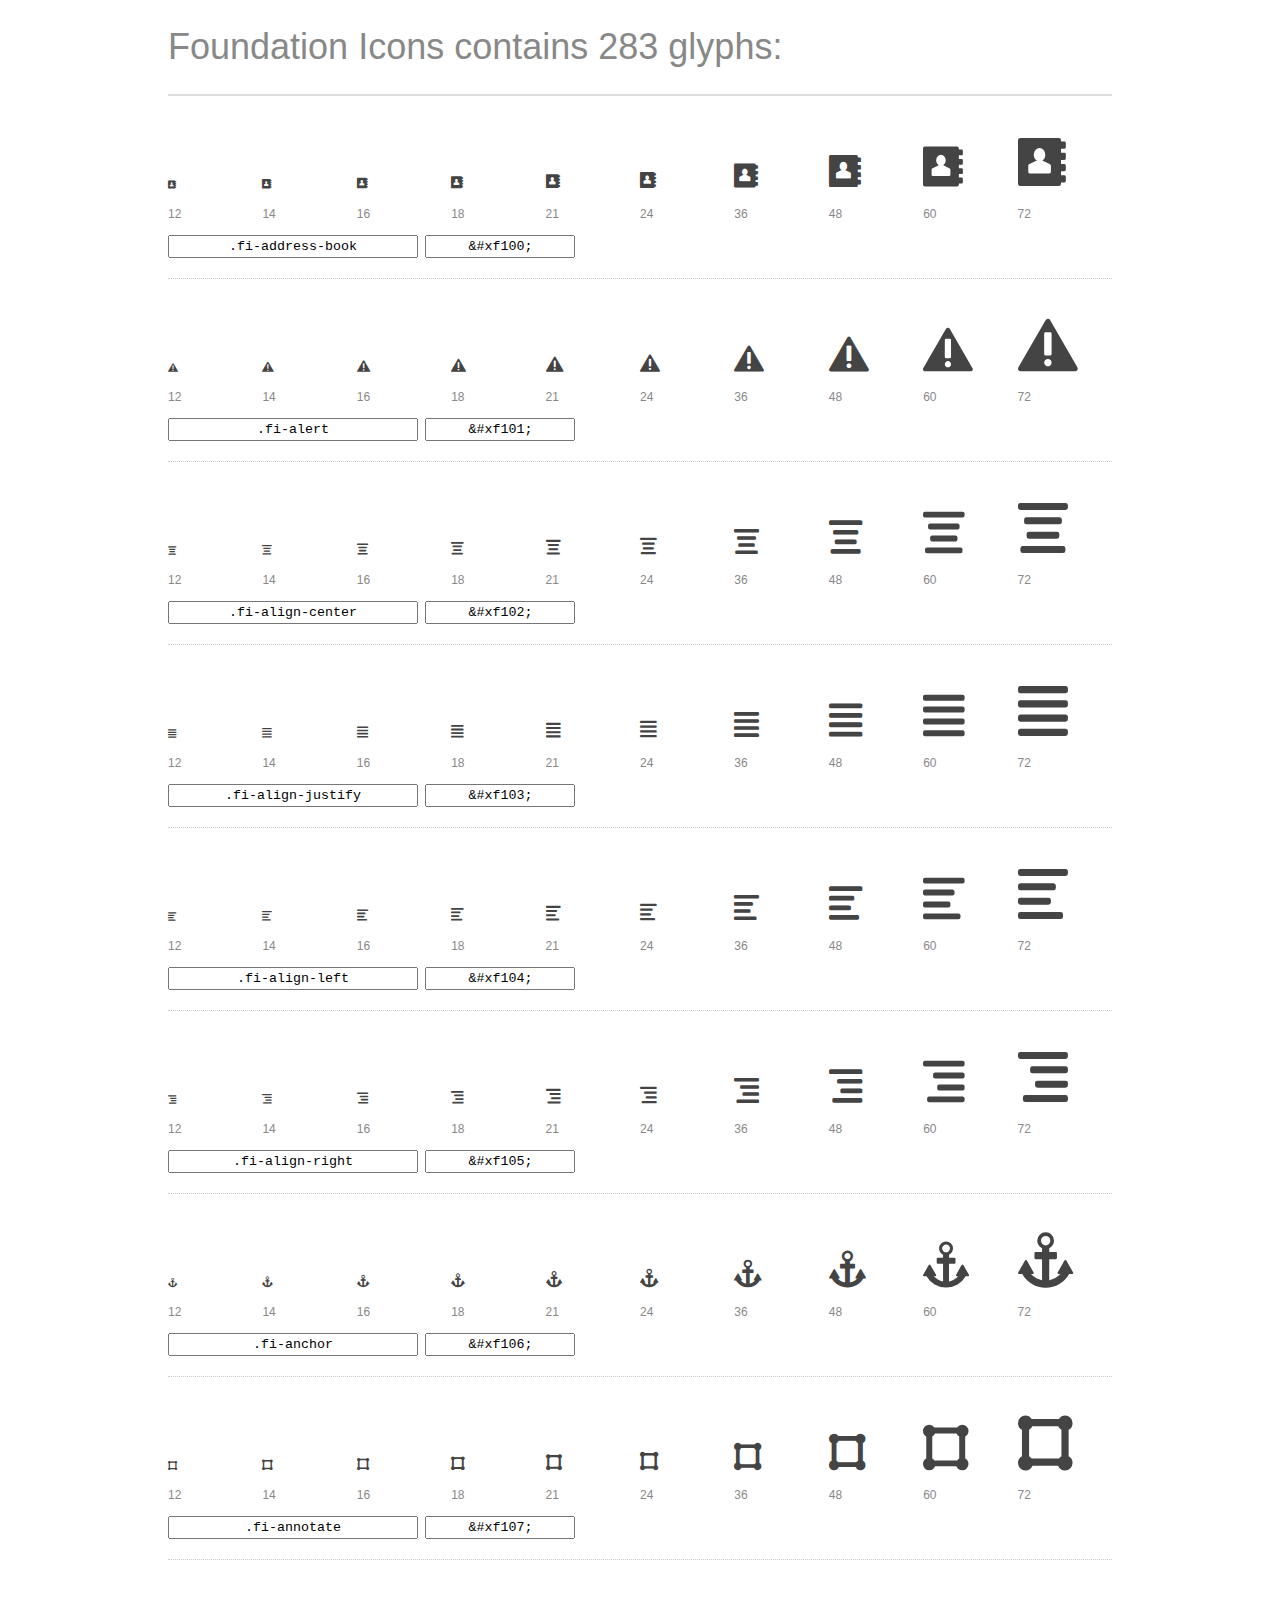
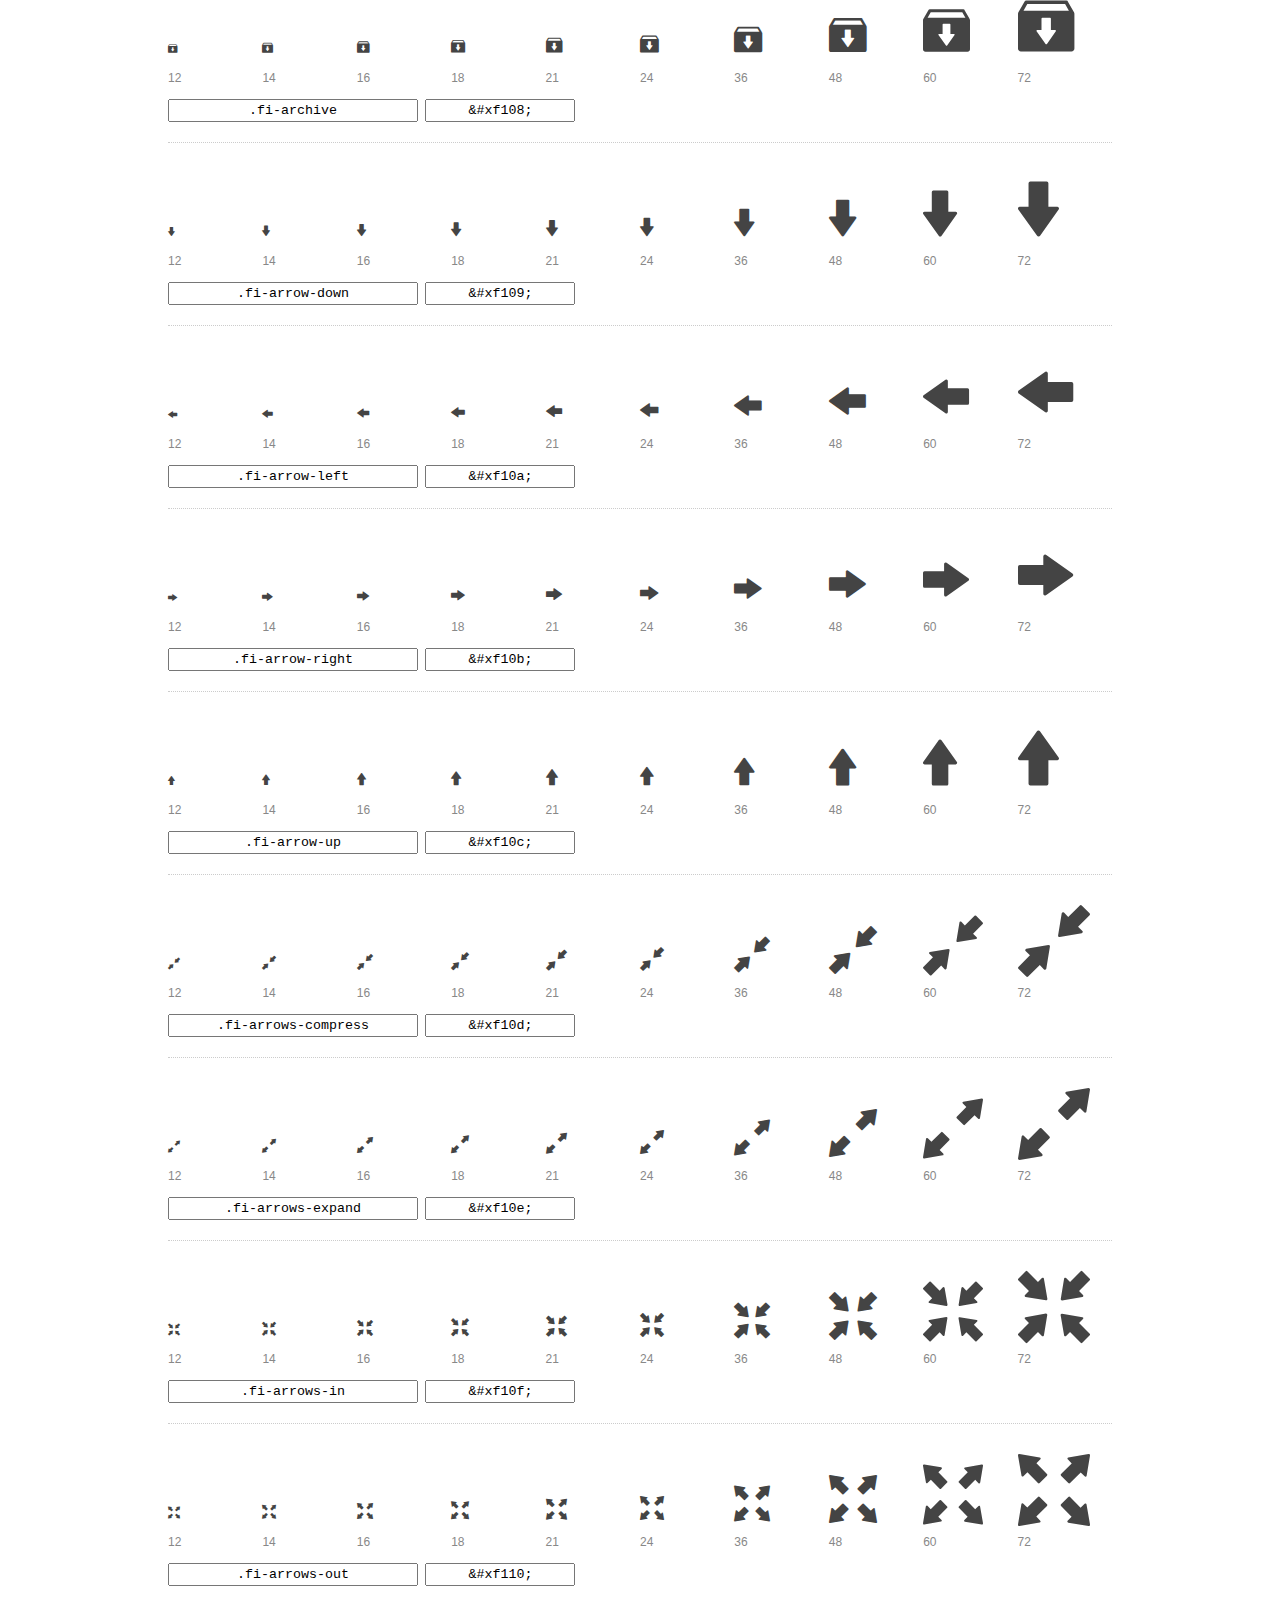
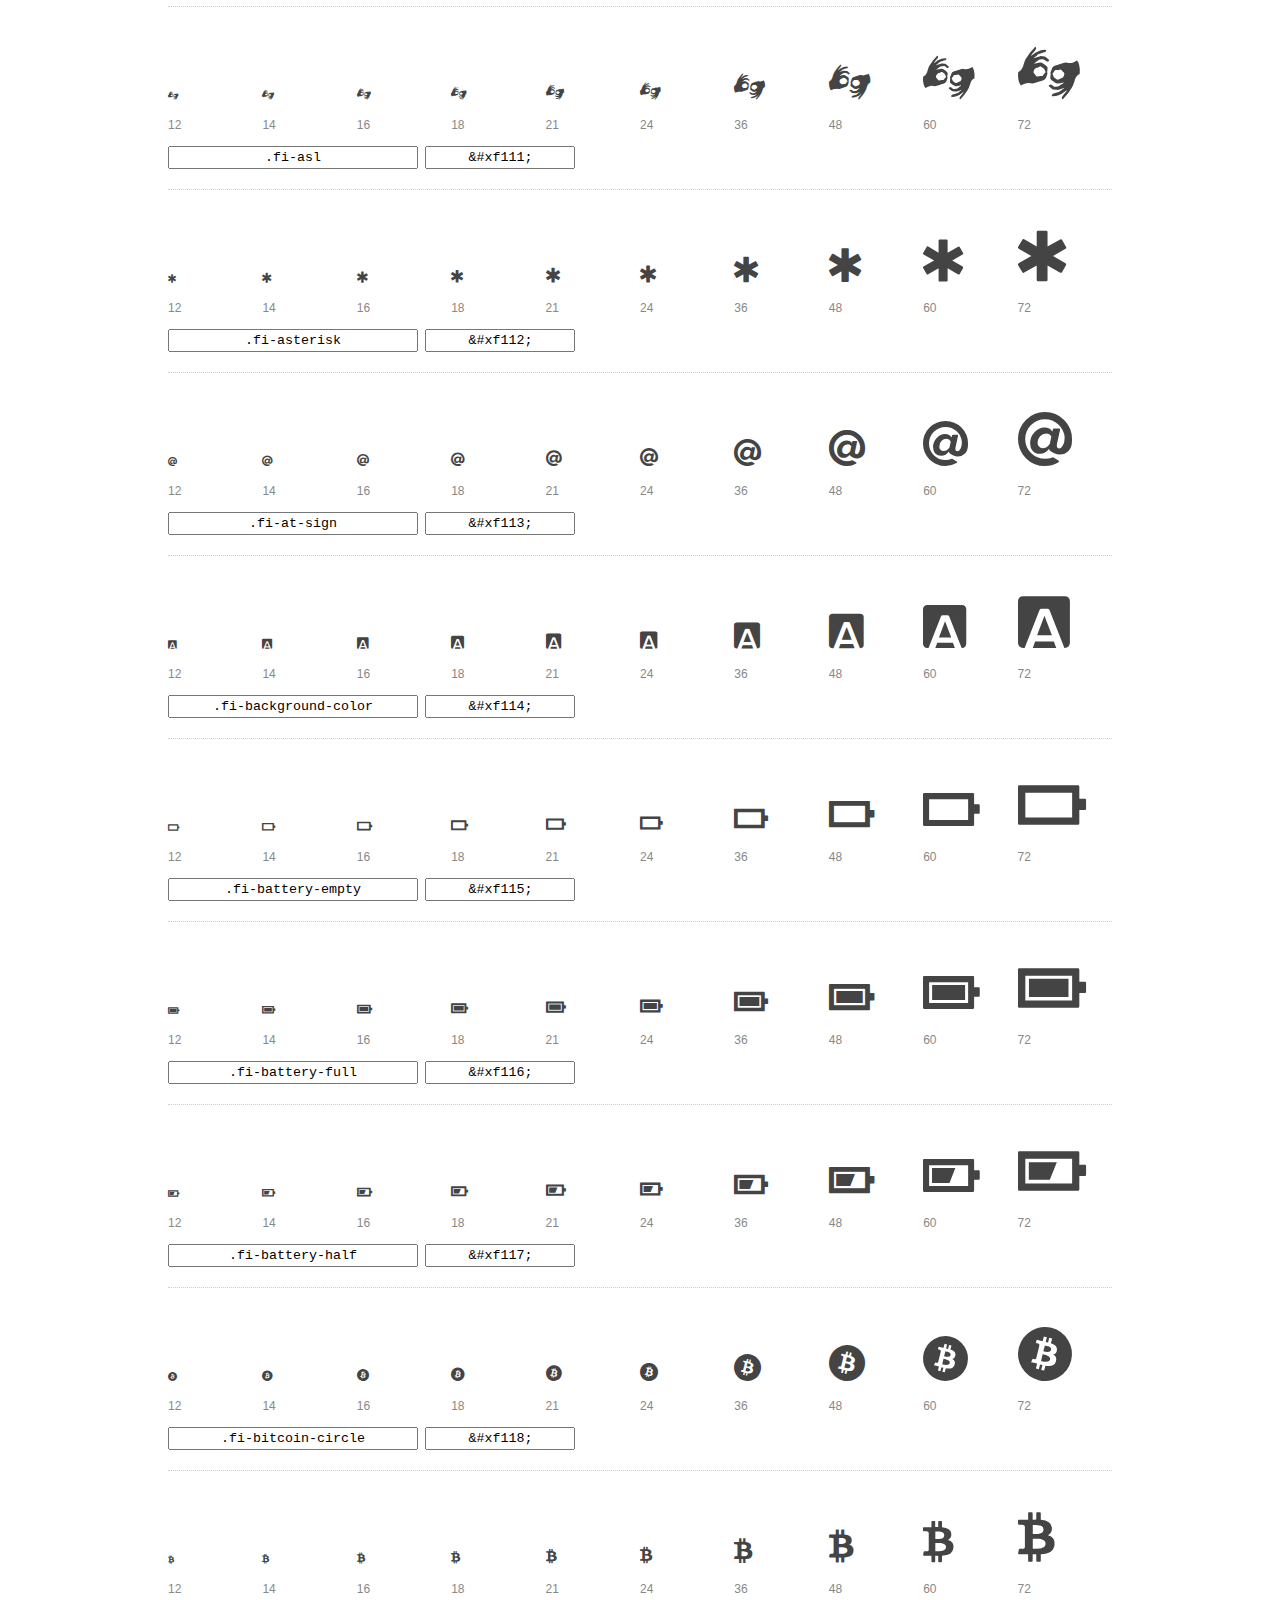
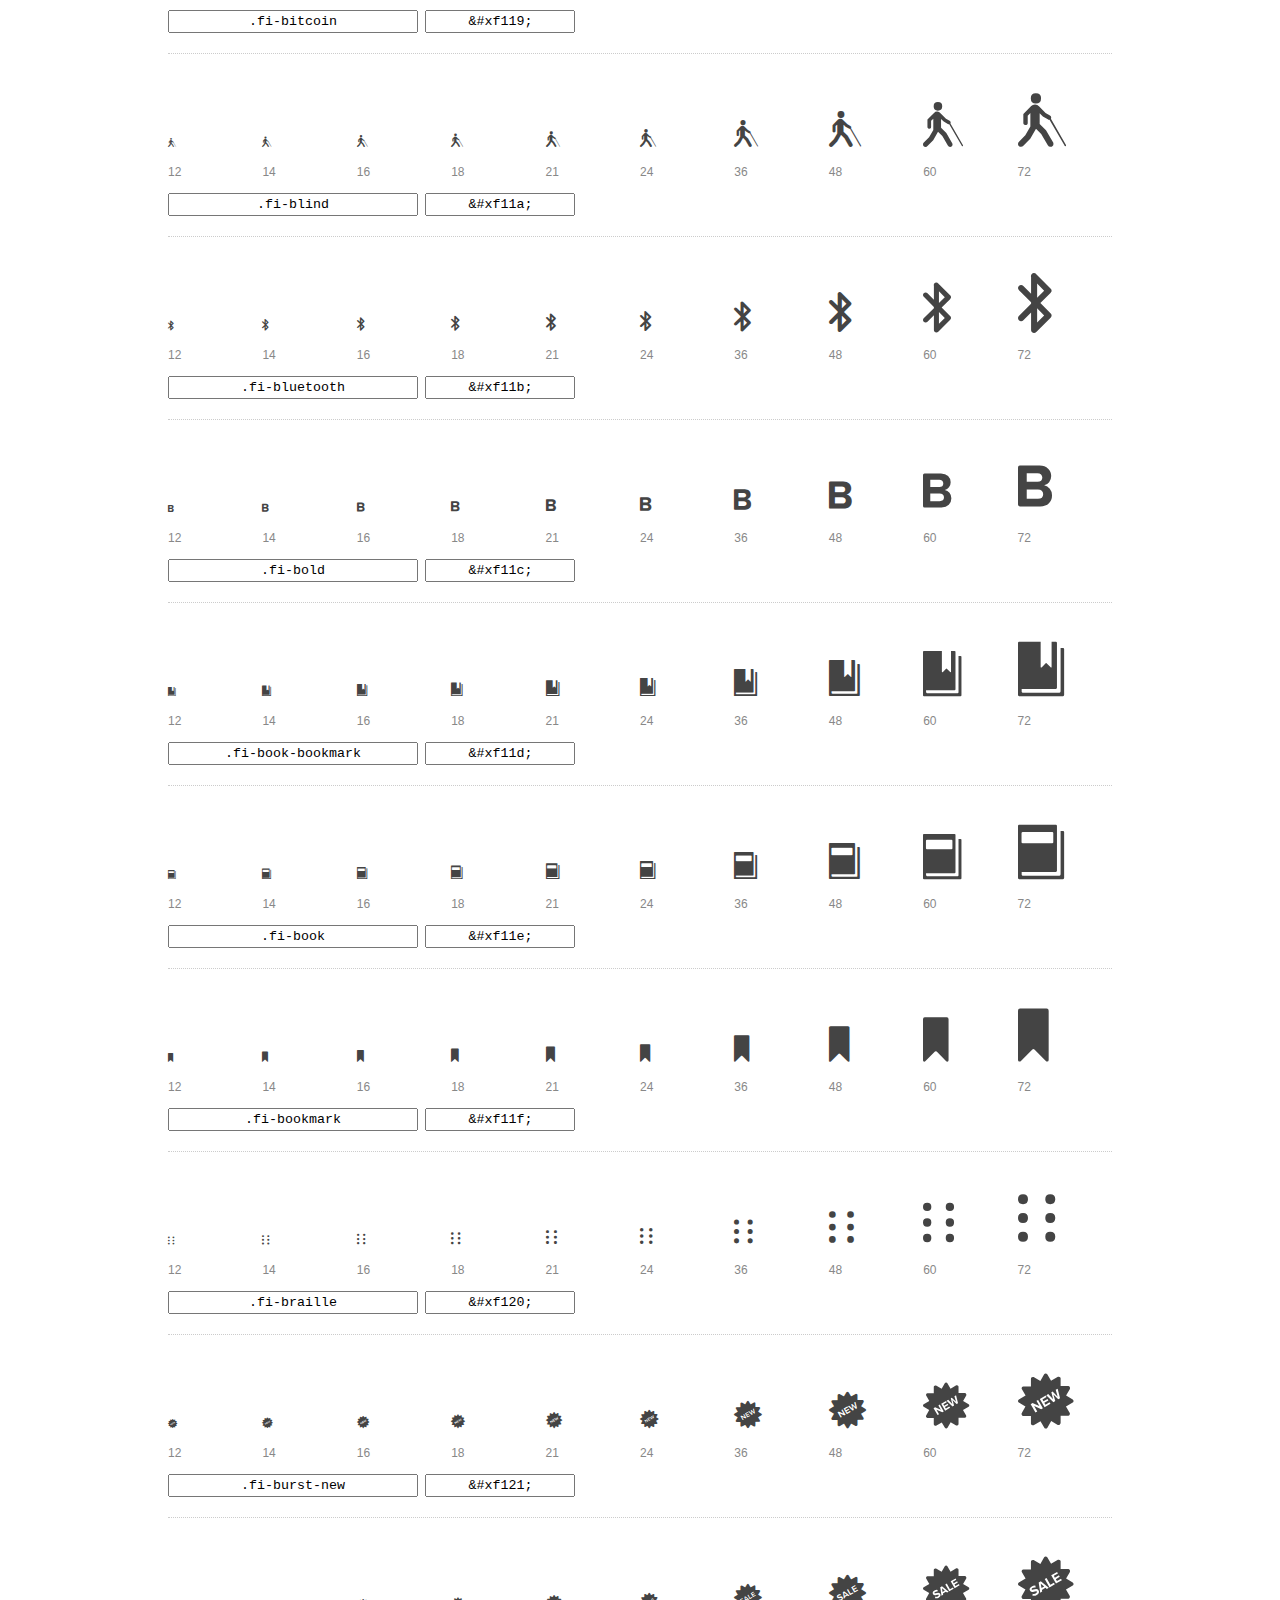
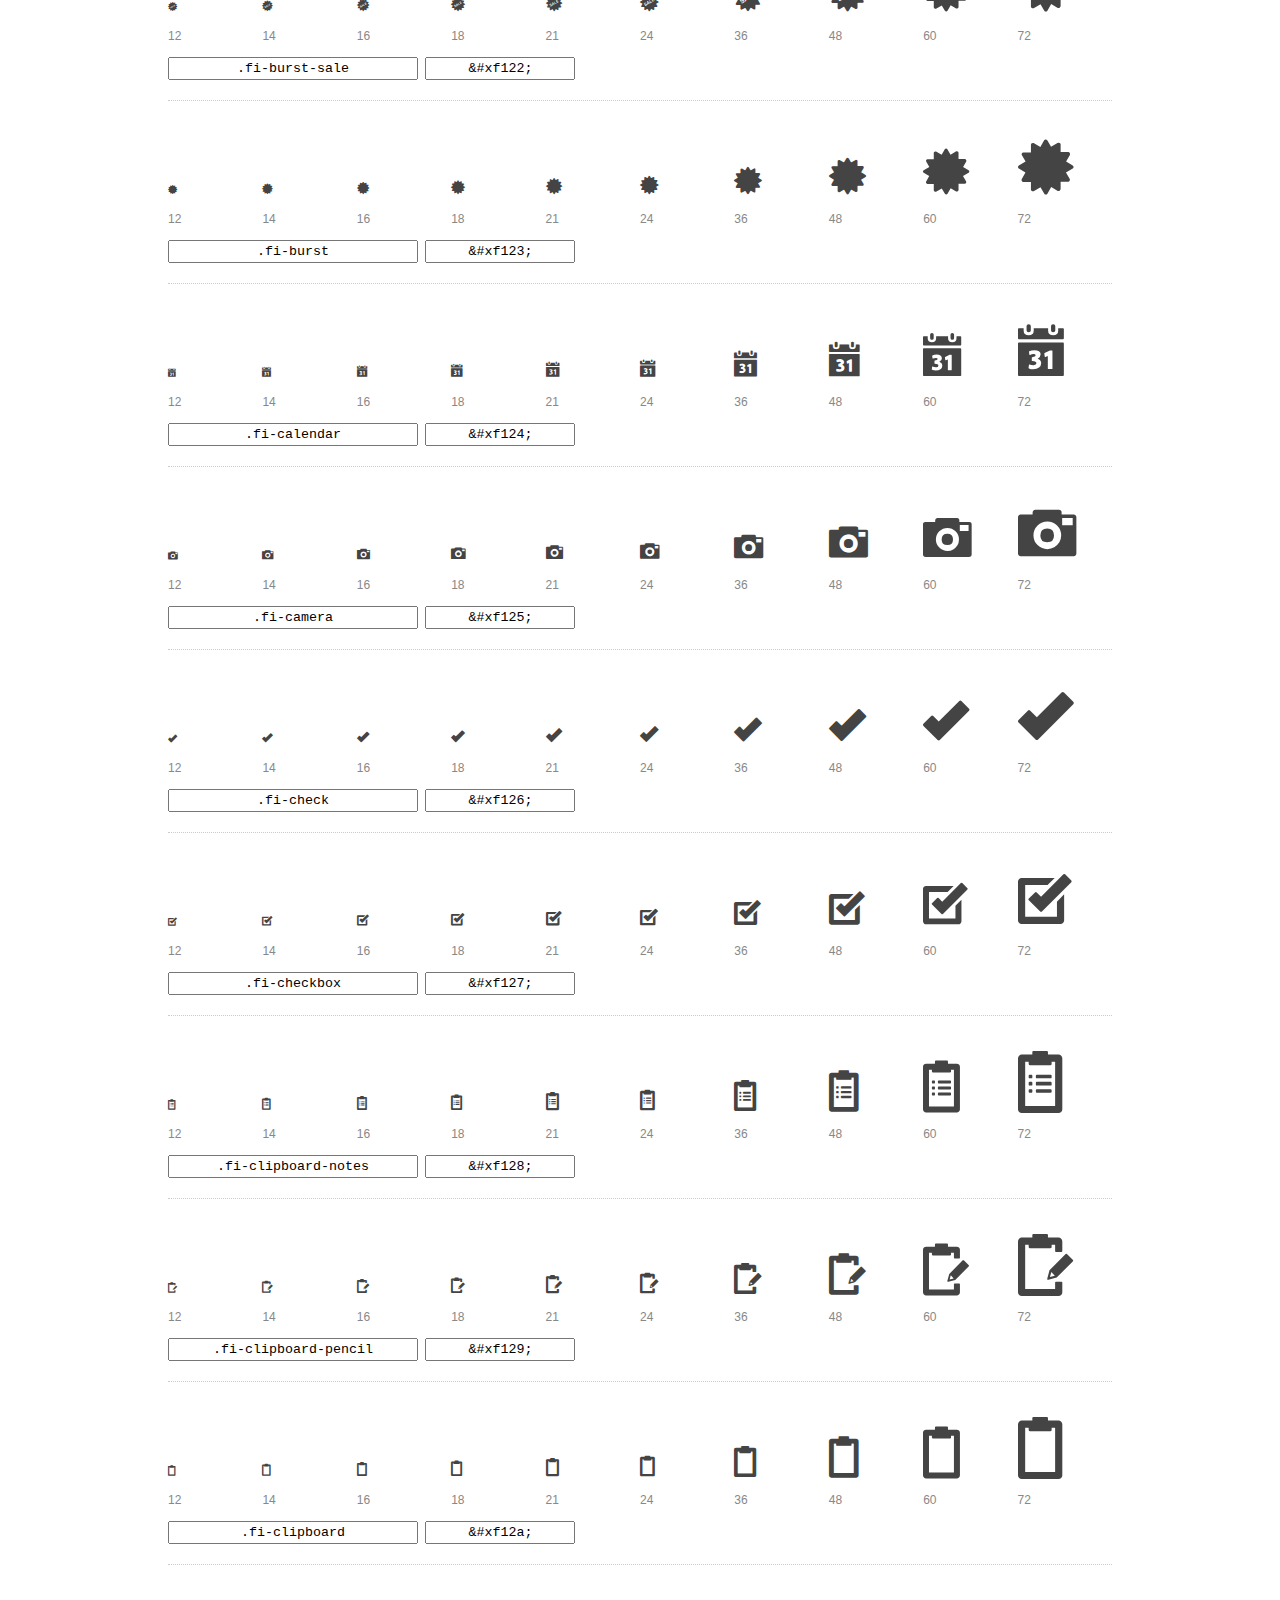
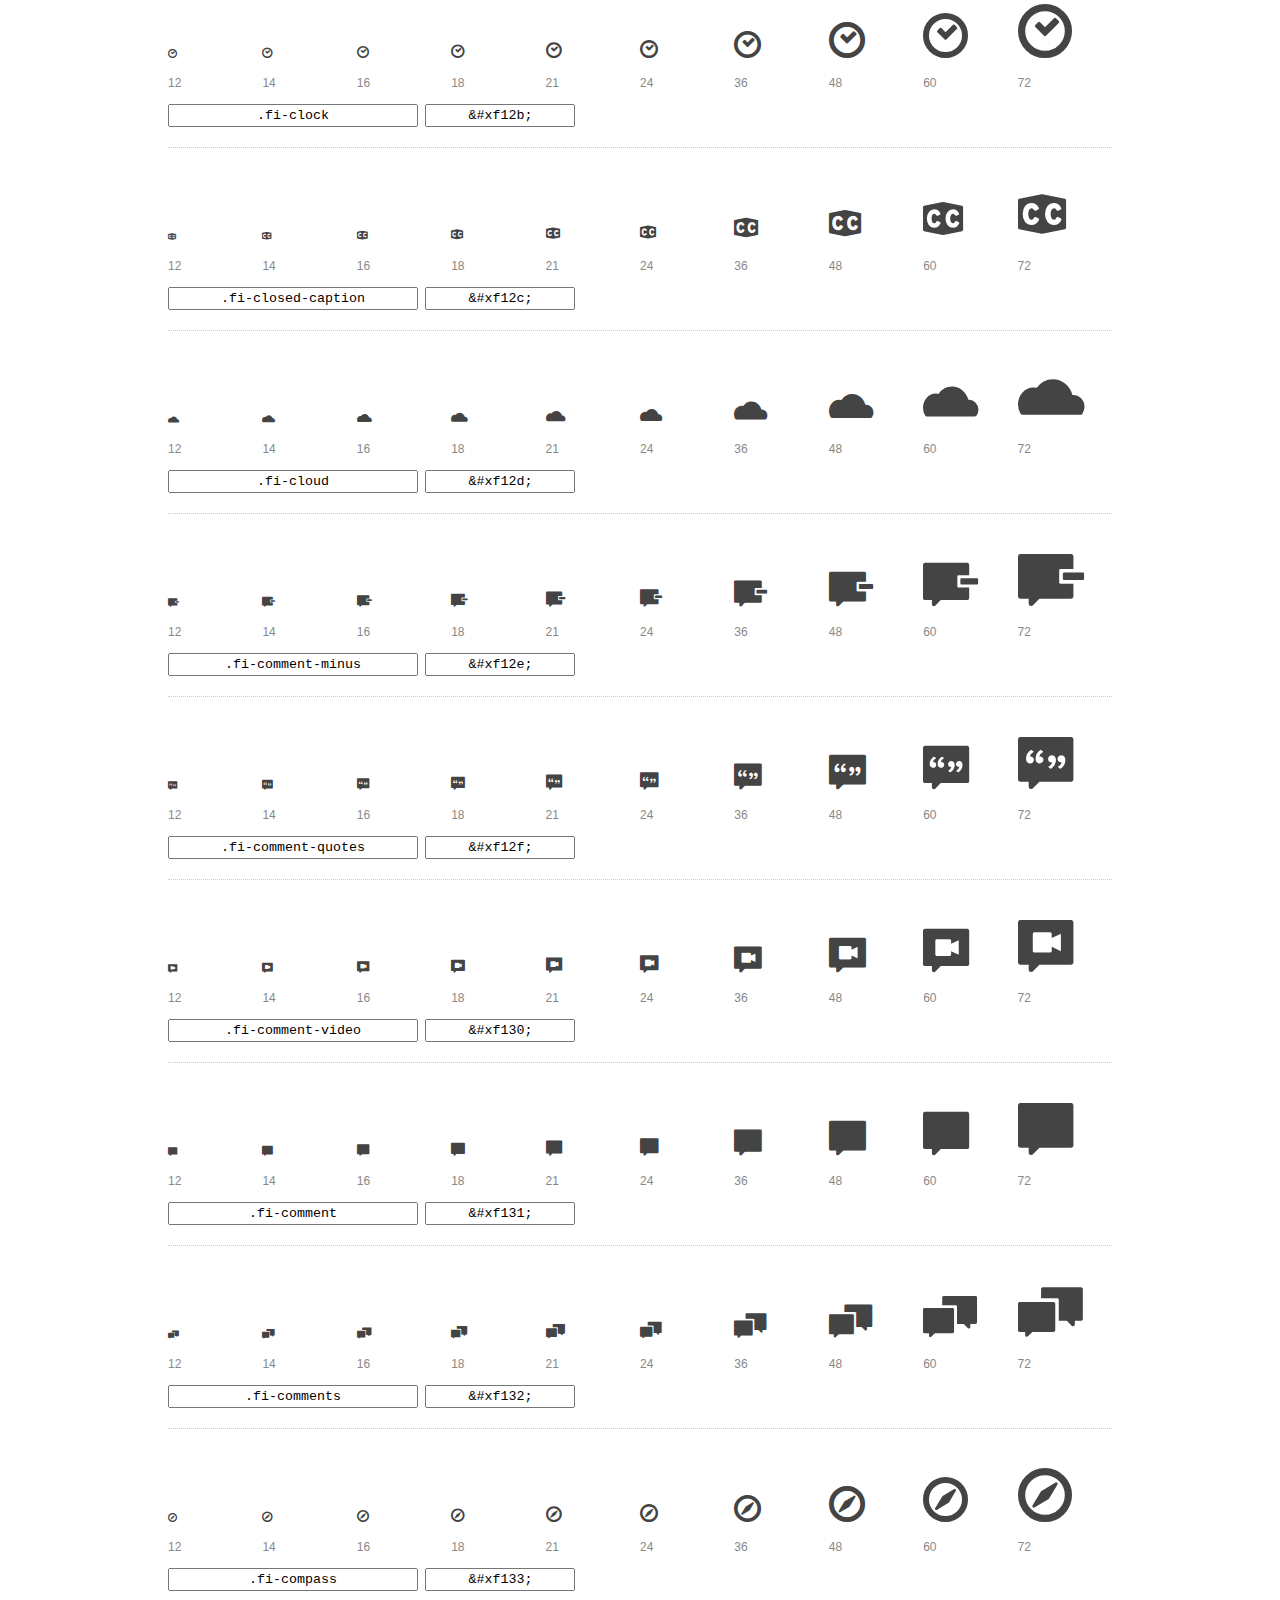
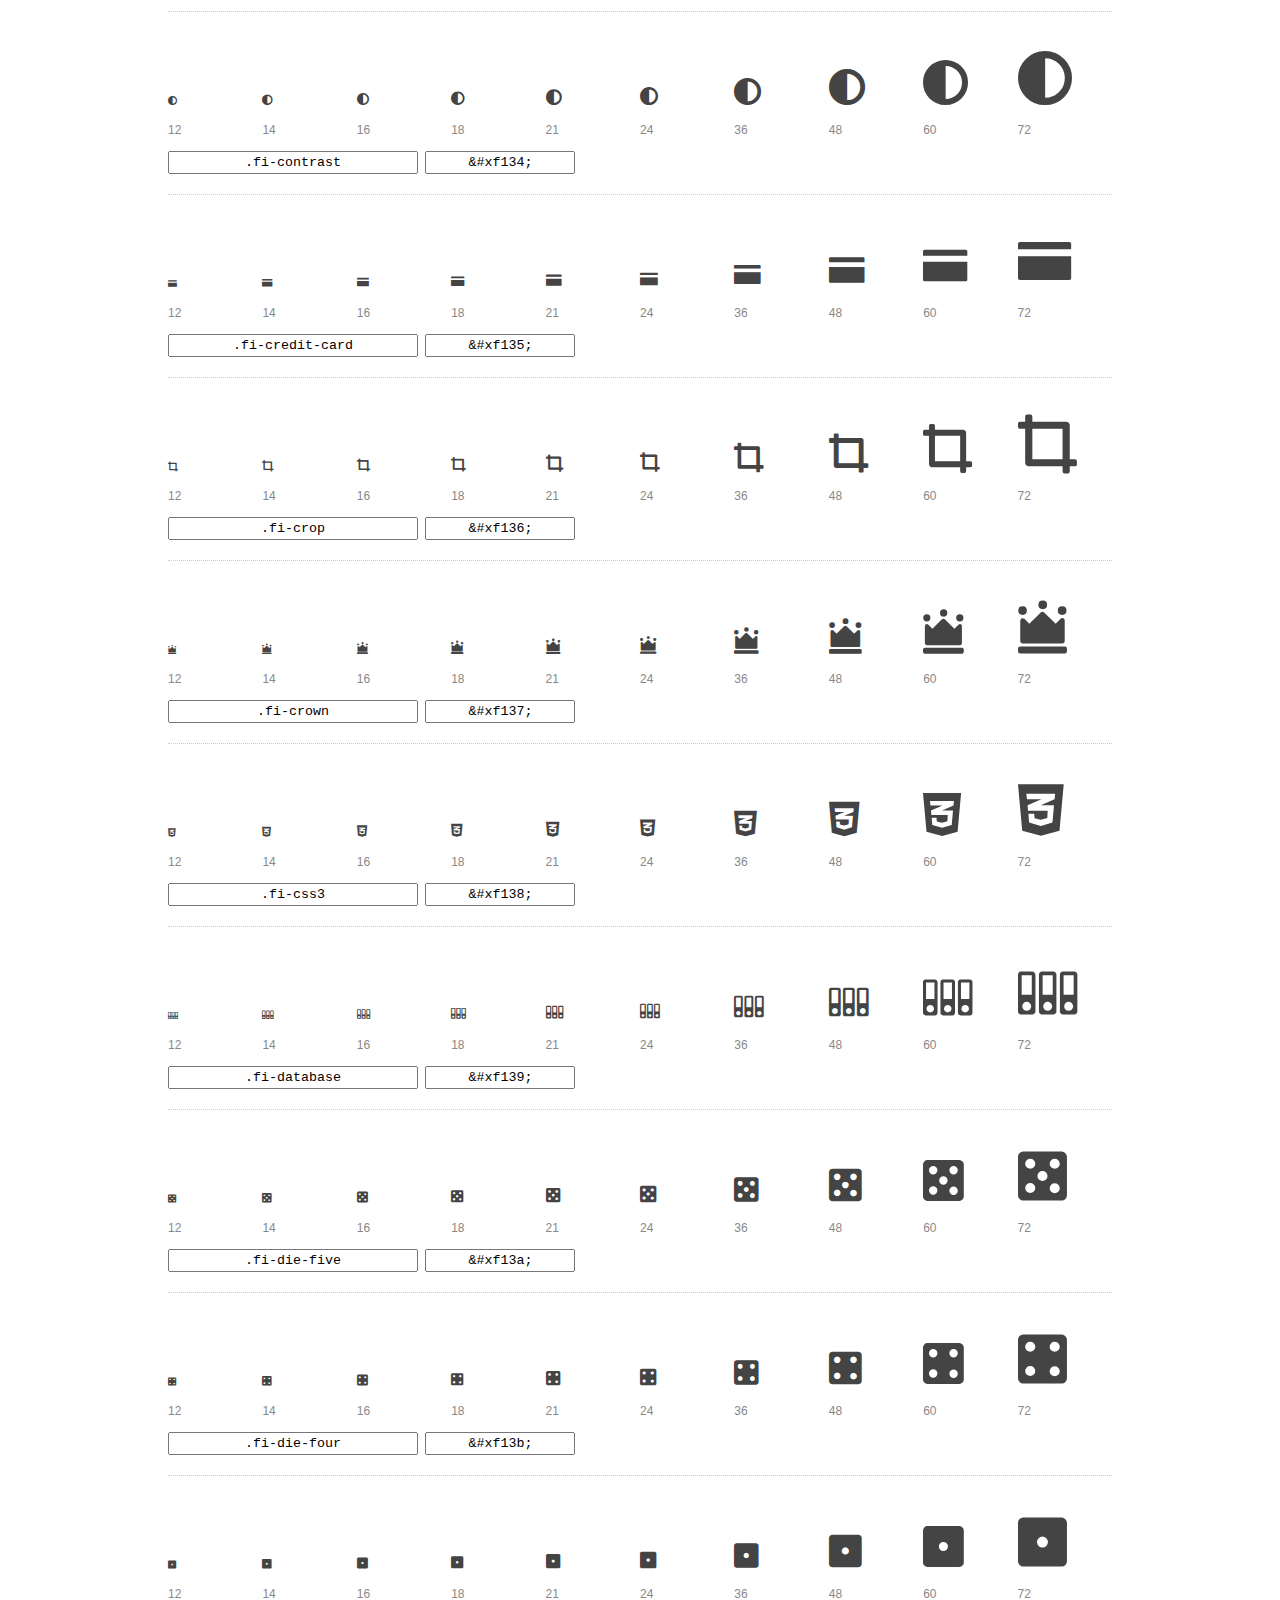
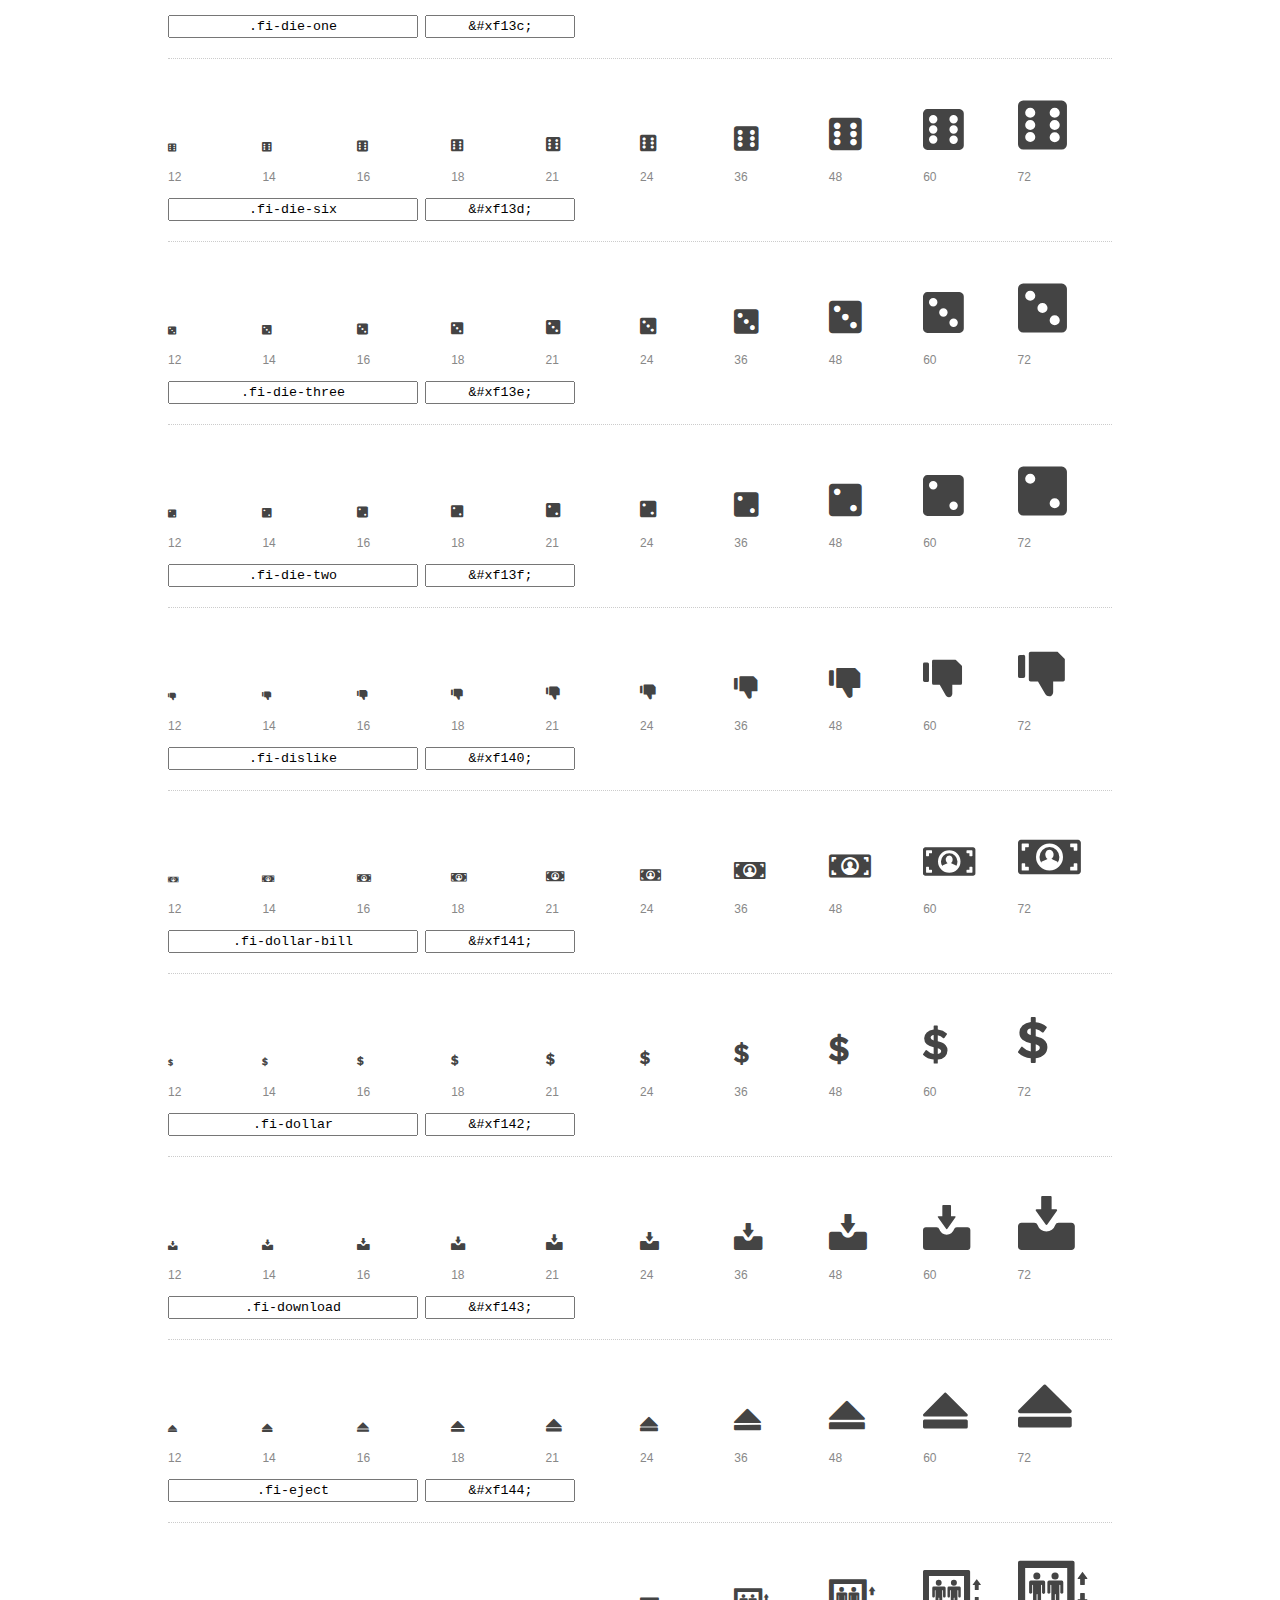
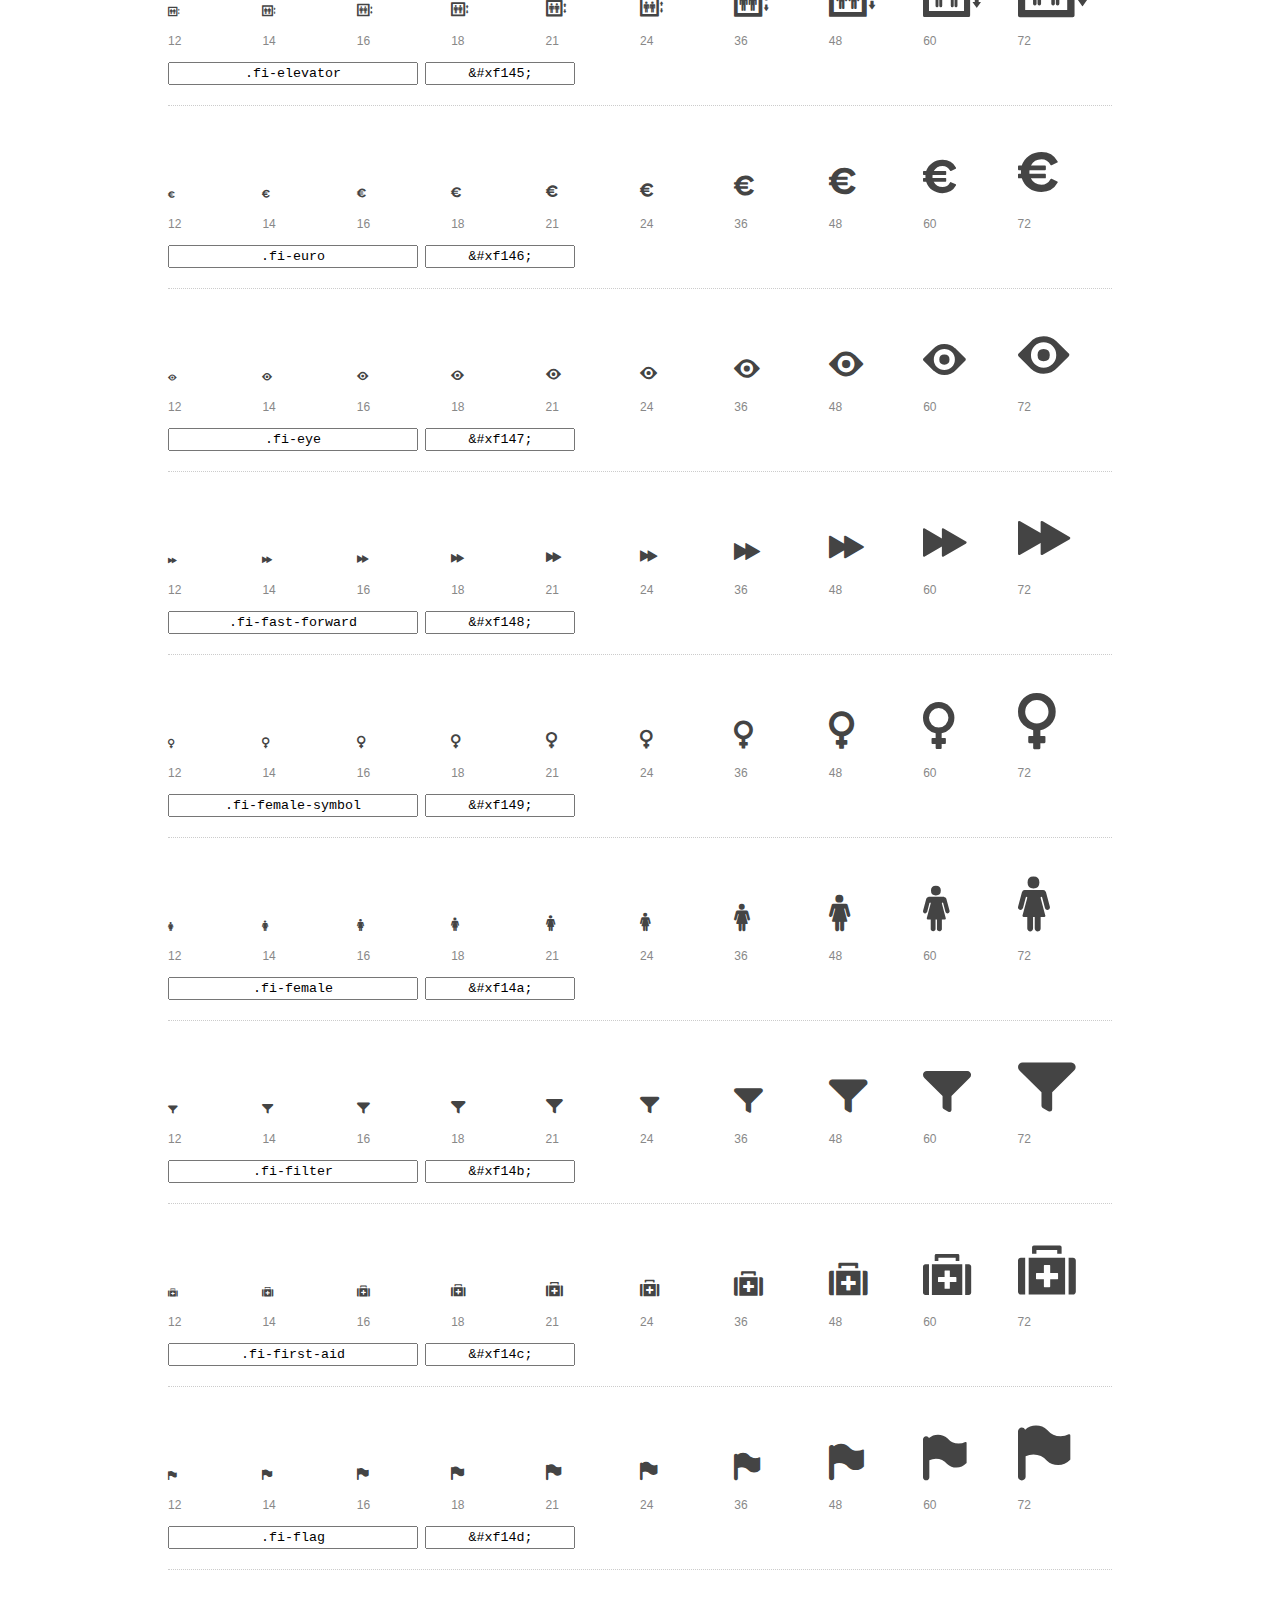
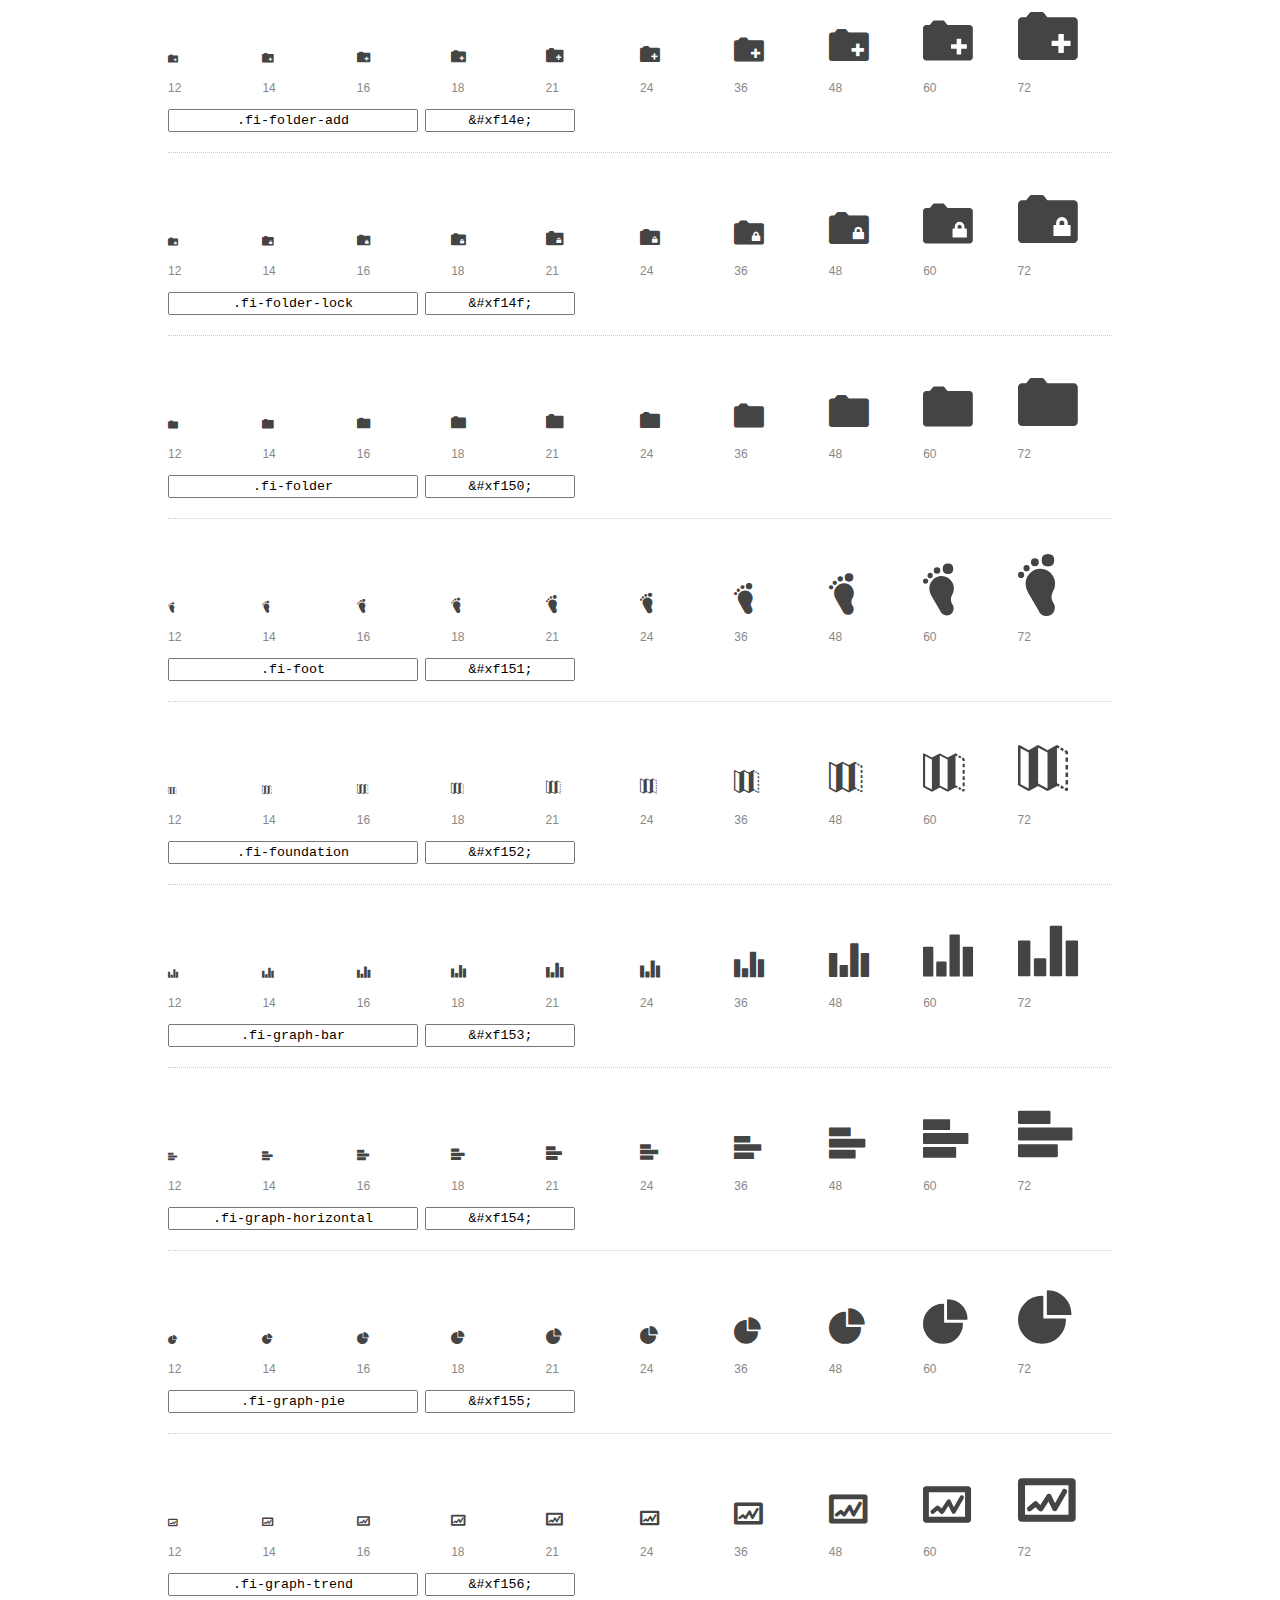
<file: Foudation/foundation-icons/preview.html>
<!DOCTYPE html>
<html>
  <head>
    <title>Foundation Icons glyphs preview</title>
    <link rel="stylesheet" href="foundation-icons.css" />

    <style>
      * {
        -moz-box-sizing: border-box;
        -webkit-box-sizing: border-box;
        box-sizing: border-box;
        margin: 0;
        padding: 0;
      }

      body {
        background: #fff;
        color: #444;
        font: 16px/1.5 "Helvetica Neue", Helvetica, Arial, sans-serif;
      }

      a, 
      a:visited {
        color: #888;
        text-decoration: underline;
      }
      a:hover, 
      a:focus { color: #000; }

      h1 {
        border-bottom: 2px solid #ddd;
        color: #888;
        font-size: 36px;
        font-weight: 300;
        margin-bottom: 20px;
        padding: 20px 0;
      }

      .container {
        margin: 0 auto;
        min-width: 880px;
        padding: 0 40px;
        width: 80%;
      }

      .glyph {
        border-bottom: 1px dotted #ccc;
        padding: 10px 0 20px;
        margin-bottom: 20px;
      }

      .preview-glyphs { vertical-align: bottom; } 

      .preview-scale { 
        color: #888;
        font-size: 12px; 
        margin-top: 5px;
      }

      .step {
        display: inline-block;
        line-height: 1;
        width: 10%;
      }

      
      .size-12 { font-size: 12px; }
      
      .size-14 { font-size: 14px; }
      
      .size-16 { font-size: 16px; }
      
      .size-18 { font-size: 18px; }
      
      .size-21 { font-size: 21px; }
      
      .size-24 { font-size: 24px; }
      
      .size-36 { font-size: 36px; }
      
      .size-48 { font-size: 48px; }
      
      .size-60 { font-size: 60px; }
      
      .size-72 { font-size: 72px; }
      

      .usage { margin-top: 10px; }

      .usage input {
        font-family: monospace;
        margin-right: 3px;
        padding: 2px 5px;
        text-align: center;
      }

      .usage .point { width: 150px; }

      .usage .class { width: 250px; }

      .footer {
        color: #888;
        font-size: 12px;
        padding: 20px 0;
      }
    </style>

    <!--[if lte IE 8]><script src="http://html5shiv.googlecode.com/svn/trunk/html5.js"></script><![endif]-->
  </head>

  <body>
    <div class="container">
      <h1>Foundation Icons contains 283 glyphs:</h1> 

      
      <div class="glyph">
        <div class="preview-glyphs">
          <i class="step fi-address-book size-12"></i><i class="step fi-address-book size-14"></i><i class="step fi-address-book size-16"></i><i class="step fi-address-book size-18"></i><i class="step fi-address-book size-21"></i><i class="step fi-address-book size-24"></i><i class="step fi-address-book size-36"></i><i class="step fi-address-book size-48"></i><i class="step fi-address-book size-60"></i><i class="step fi-address-book size-72"></i>
        </div>
        <div class="preview-scale">
          <span class="step">12</span><span class="step">14</span><span class="step">16</span><span class="step">18</span><span class="step">21</span><span class="step">24</span><span class="step">36</span><span class="step">48</span><span class="step">60</span><span class="step">72</span> 
        </div>
        <div class="usage">
          <input class="class" type="text" readonly="readonly" onClick="this.select();" value=".fi-address-book" />
          <input class="point" type="text" readonly="readonly" onClick="this.select();" value="&amp;#xf100;" />
        </div>
      </div>
      
      <div class="glyph">
        <div class="preview-glyphs">
          <i class="step fi-alert size-12"></i><i class="step fi-alert size-14"></i><i class="step fi-alert size-16"></i><i class="step fi-alert size-18"></i><i class="step fi-alert size-21"></i><i class="step fi-alert size-24"></i><i class="step fi-alert size-36"></i><i class="step fi-alert size-48"></i><i class="step fi-alert size-60"></i><i class="step fi-alert size-72"></i>
        </div>
        <div class="preview-scale">
          <span class="step">12</span><span class="step">14</span><span class="step">16</span><span class="step">18</span><span class="step">21</span><span class="step">24</span><span class="step">36</span><span class="step">48</span><span class="step">60</span><span class="step">72</span> 
        </div>
        <div class="usage">
          <input class="class" type="text" readonly="readonly" onClick="this.select();" value=".fi-alert" />
          <input class="point" type="text" readonly="readonly" onClick="this.select();" value="&amp;#xf101;" />
        </div>
      </div>
      
      <div class="glyph">
        <div class="preview-glyphs">
          <i class="step fi-align-center size-12"></i><i class="step fi-align-center size-14"></i><i class="step fi-align-center size-16"></i><i class="step fi-align-center size-18"></i><i class="step fi-align-center size-21"></i><i class="step fi-align-center size-24"></i><i class="step fi-align-center size-36"></i><i class="step fi-align-center size-48"></i><i class="step fi-align-center size-60"></i><i class="step fi-align-center size-72"></i>
        </div>
        <div class="preview-scale">
          <span class="step">12</span><span class="step">14</span><span class="step">16</span><span class="step">18</span><span class="step">21</span><span class="step">24</span><span class="step">36</span><span class="step">48</span><span class="step">60</span><span class="step">72</span> 
        </div>
        <div class="usage">
          <input class="class" type="text" readonly="readonly" onClick="this.select();" value=".fi-align-center" />
          <input class="point" type="text" readonly="readonly" onClick="this.select();" value="&amp;#xf102;" />
        </div>
      </div>
      
      <div class="glyph">
        <div class="preview-glyphs">
          <i class="step fi-align-justify size-12"></i><i class="step fi-align-justify size-14"></i><i class="step fi-align-justify size-16"></i><i class="step fi-align-justify size-18"></i><i class="step fi-align-justify size-21"></i><i class="step fi-align-justify size-24"></i><i class="step fi-align-justify size-36"></i><i class="step fi-align-justify size-48"></i><i class="step fi-align-justify size-60"></i><i class="step fi-align-justify size-72"></i>
        </div>
        <div class="preview-scale">
          <span class="step">12</span><span class="step">14</span><span class="step">16</span><span class="step">18</span><span class="step">21</span><span class="step">24</span><span class="step">36</span><span class="step">48</span><span class="step">60</span><span class="step">72</span> 
        </div>
        <div class="usage">
          <input class="class" type="text" readonly="readonly" onClick="this.select();" value=".fi-align-justify" />
          <input class="point" type="text" readonly="readonly" onClick="this.select();" value="&amp;#xf103;" />
        </div>
      </div>
      
      <div class="glyph">
        <div class="preview-glyphs">
          <i class="step fi-align-left size-12"></i><i class="step fi-align-left size-14"></i><i class="step fi-align-left size-16"></i><i class="step fi-align-left size-18"></i><i class="step fi-align-left size-21"></i><i class="step fi-align-left size-24"></i><i class="step fi-align-left size-36"></i><i class="step fi-align-left size-48"></i><i class="step fi-align-left size-60"></i><i class="step fi-align-left size-72"></i>
        </div>
        <div class="preview-scale">
          <span class="step">12</span><span class="step">14</span><span class="step">16</span><span class="step">18</span><span class="step">21</span><span class="step">24</span><span class="step">36</span><span class="step">48</span><span class="step">60</span><span class="step">72</span> 
        </div>
        <div class="usage">
          <input class="class" type="text" readonly="readonly" onClick="this.select();" value=".fi-align-left" />
          <input class="point" type="text" readonly="readonly" onClick="this.select();" value="&amp;#xf104;" />
        </div>
      </div>
      
      <div class="glyph">
        <div class="preview-glyphs">
          <i class="step fi-align-right size-12"></i><i class="step fi-align-right size-14"></i><i class="step fi-align-right size-16"></i><i class="step fi-align-right size-18"></i><i class="step fi-align-right size-21"></i><i class="step fi-align-right size-24"></i><i class="step fi-align-right size-36"></i><i class="step fi-align-right size-48"></i><i class="step fi-align-right size-60"></i><i class="step fi-align-right size-72"></i>
        </div>
        <div class="preview-scale">
          <span class="step">12</span><span class="step">14</span><span class="step">16</span><span class="step">18</span><span class="step">21</span><span class="step">24</span><span class="step">36</span><span class="step">48</span><span class="step">60</span><span class="step">72</span> 
        </div>
        <div class="usage">
          <input class="class" type="text" readonly="readonly" onClick="this.select();" value=".fi-align-right" />
          <input class="point" type="text" readonly="readonly" onClick="this.select();" value="&amp;#xf105;" />
        </div>
      </div>
      
      <div class="glyph">
        <div class="preview-glyphs">
          <i class="step fi-anchor size-12"></i><i class="step fi-anchor size-14"></i><i class="step fi-anchor size-16"></i><i class="step fi-anchor size-18"></i><i class="step fi-anchor size-21"></i><i class="step fi-anchor size-24"></i><i class="step fi-anchor size-36"></i><i class="step fi-anchor size-48"></i><i class="step fi-anchor size-60"></i><i class="step fi-anchor size-72"></i>
        </div>
        <div class="preview-scale">
          <span class="step">12</span><span class="step">14</span><span class="step">16</span><span class="step">18</span><span class="step">21</span><span class="step">24</span><span class="step">36</span><span class="step">48</span><span class="step">60</span><span class="step">72</span> 
        </div>
        <div class="usage">
          <input class="class" type="text" readonly="readonly" onClick="this.select();" value=".fi-anchor" />
          <input class="point" type="text" readonly="readonly" onClick="this.select();" value="&amp;#xf106;" />
        </div>
      </div>
      
      <div class="glyph">
        <div class="preview-glyphs">
          <i class="step fi-annotate size-12"></i><i class="step fi-annotate size-14"></i><i class="step fi-annotate size-16"></i><i class="step fi-annotate size-18"></i><i class="step fi-annotate size-21"></i><i class="step fi-annotate size-24"></i><i class="step fi-annotate size-36"></i><i class="step fi-annotate size-48"></i><i class="step fi-annotate size-60"></i><i class="step fi-annotate size-72"></i>
        </div>
        <div class="preview-scale">
          <span class="step">12</span><span class="step">14</span><span class="step">16</span><span class="step">18</span><span class="step">21</span><span class="step">24</span><span class="step">36</span><span class="step">48</span><span class="step">60</span><span class="step">72</span> 
        </div>
        <div class="usage">
          <input class="class" type="text" readonly="readonly" onClick="this.select();" value=".fi-annotate" />
          <input class="point" type="text" readonly="readonly" onClick="this.select();" value="&amp;#xf107;" />
        </div>
      </div>
      
      <div class="glyph">
        <div class="preview-glyphs">
          <i class="step fi-archive size-12"></i><i class="step fi-archive size-14"></i><i class="step fi-archive size-16"></i><i class="step fi-archive size-18"></i><i class="step fi-archive size-21"></i><i class="step fi-archive size-24"></i><i class="step fi-archive size-36"></i><i class="step fi-archive size-48"></i><i class="step fi-archive size-60"></i><i class="step fi-archive size-72"></i>
        </div>
        <div class="preview-scale">
          <span class="step">12</span><span class="step">14</span><span class="step">16</span><span class="step">18</span><span class="step">21</span><span class="step">24</span><span class="step">36</span><span class="step">48</span><span class="step">60</span><span class="step">72</span> 
        </div>
        <div class="usage">
          <input class="class" type="text" readonly="readonly" onClick="this.select();" value=".fi-archive" />
          <input class="point" type="text" readonly="readonly" onClick="this.select();" value="&amp;#xf108;" />
        </div>
      </div>
      
      <div class="glyph">
        <div class="preview-glyphs">
          <i class="step fi-arrow-down size-12"></i><i class="step fi-arrow-down size-14"></i><i class="step fi-arrow-down size-16"></i><i class="step fi-arrow-down size-18"></i><i class="step fi-arrow-down size-21"></i><i class="step fi-arrow-down size-24"></i><i class="step fi-arrow-down size-36"></i><i class="step fi-arrow-down size-48"></i><i class="step fi-arrow-down size-60"></i><i class="step fi-arrow-down size-72"></i>
        </div>
        <div class="preview-scale">
          <span class="step">12</span><span class="step">14</span><span class="step">16</span><span class="step">18</span><span class="step">21</span><span class="step">24</span><span class="step">36</span><span class="step">48</span><span class="step">60</span><span class="step">72</span> 
        </div>
        <div class="usage">
          <input class="class" type="text" readonly="readonly" onClick="this.select();" value=".fi-arrow-down" />
          <input class="point" type="text" readonly="readonly" onClick="this.select();" value="&amp;#xf109;" />
        </div>
      </div>
      
      <div class="glyph">
        <div class="preview-glyphs">
          <i class="step fi-arrow-left size-12"></i><i class="step fi-arrow-left size-14"></i><i class="step fi-arrow-left size-16"></i><i class="step fi-arrow-left size-18"></i><i class="step fi-arrow-left size-21"></i><i class="step fi-arrow-left size-24"></i><i class="step fi-arrow-left size-36"></i><i class="step fi-arrow-left size-48"></i><i class="step fi-arrow-left size-60"></i><i class="step fi-arrow-left size-72"></i>
        </div>
        <div class="preview-scale">
          <span class="step">12</span><span class="step">14</span><span class="step">16</span><span class="step">18</span><span class="step">21</span><span class="step">24</span><span class="step">36</span><span class="step">48</span><span class="step">60</span><span class="step">72</span> 
        </div>
        <div class="usage">
          <input class="class" type="text" readonly="readonly" onClick="this.select();" value=".fi-arrow-left" />
          <input class="point" type="text" readonly="readonly" onClick="this.select();" value="&amp;#xf10a;" />
        </div>
      </div>
      
      <div class="glyph">
        <div class="preview-glyphs">
          <i class="step fi-arrow-right size-12"></i><i class="step fi-arrow-right size-14"></i><i class="step fi-arrow-right size-16"></i><i class="step fi-arrow-right size-18"></i><i class="step fi-arrow-right size-21"></i><i class="step fi-arrow-right size-24"></i><i class="step fi-arrow-right size-36"></i><i class="step fi-arrow-right size-48"></i><i class="step fi-arrow-right size-60"></i><i class="step fi-arrow-right size-72"></i>
        </div>
        <div class="preview-scale">
          <span class="step">12</span><span class="step">14</span><span class="step">16</span><span class="step">18</span><span class="step">21</span><span class="step">24</span><span class="step">36</span><span class="step">48</span><span class="step">60</span><span class="step">72</span> 
        </div>
        <div class="usage">
          <input class="class" type="text" readonly="readonly" onClick="this.select();" value=".fi-arrow-right" />
          <input class="point" type="text" readonly="readonly" onClick="this.select();" value="&amp;#xf10b;" />
        </div>
      </div>
      
      <div class="glyph">
        <div class="preview-glyphs">
          <i class="step fi-arrow-up size-12"></i><i class="step fi-arrow-up size-14"></i><i class="step fi-arrow-up size-16"></i><i class="step fi-arrow-up size-18"></i><i class="step fi-arrow-up size-21"></i><i class="step fi-arrow-up size-24"></i><i class="step fi-arrow-up size-36"></i><i class="step fi-arrow-up size-48"></i><i class="step fi-arrow-up size-60"></i><i class="step fi-arrow-up size-72"></i>
        </div>
        <div class="preview-scale">
          <span class="step">12</span><span class="step">14</span><span class="step">16</span><span class="step">18</span><span class="step">21</span><span class="step">24</span><span class="step">36</span><span class="step">48</span><span class="step">60</span><span class="step">72</span> 
        </div>
        <div class="usage">
          <input class="class" type="text" readonly="readonly" onClick="this.select();" value=".fi-arrow-up" />
          <input class="point" type="text" readonly="readonly" onClick="this.select();" value="&amp;#xf10c;" />
        </div>
      </div>
      
      <div class="glyph">
        <div class="preview-glyphs">
          <i class="step fi-arrows-compress size-12"></i><i class="step fi-arrows-compress size-14"></i><i class="step fi-arrows-compress size-16"></i><i class="step fi-arrows-compress size-18"></i><i class="step fi-arrows-compress size-21"></i><i class="step fi-arrows-compress size-24"></i><i class="step fi-arrows-compress size-36"></i><i class="step fi-arrows-compress size-48"></i><i class="step fi-arrows-compress size-60"></i><i class="step fi-arrows-compress size-72"></i>
        </div>
        <div class="preview-scale">
          <span class="step">12</span><span class="step">14</span><span class="step">16</span><span class="step">18</span><span class="step">21</span><span class="step">24</span><span class="step">36</span><span class="step">48</span><span class="step">60</span><span class="step">72</span> 
        </div>
        <div class="usage">
          <input class="class" type="text" readonly="readonly" onClick="this.select();" value=".fi-arrows-compress" />
          <input class="point" type="text" readonly="readonly" onClick="this.select();" value="&amp;#xf10d;" />
        </div>
      </div>
      
      <div class="glyph">
        <div class="preview-glyphs">
          <i class="step fi-arrows-expand size-12"></i><i class="step fi-arrows-expand size-14"></i><i class="step fi-arrows-expand size-16"></i><i class="step fi-arrows-expand size-18"></i><i class="step fi-arrows-expand size-21"></i><i class="step fi-arrows-expand size-24"></i><i class="step fi-arrows-expand size-36"></i><i class="step fi-arrows-expand size-48"></i><i class="step fi-arrows-expand size-60"></i><i class="step fi-arrows-expand size-72"></i>
        </div>
        <div class="preview-scale">
          <span class="step">12</span><span class="step">14</span><span class="step">16</span><span class="step">18</span><span class="step">21</span><span class="step">24</span><span class="step">36</span><span class="step">48</span><span class="step">60</span><span class="step">72</span> 
        </div>
        <div class="usage">
          <input class="class" type="text" readonly="readonly" onClick="this.select();" value=".fi-arrows-expand" />
          <input class="point" type="text" readonly="readonly" onClick="this.select();" value="&amp;#xf10e;" />
        </div>
      </div>
      
      <div class="glyph">
        <div class="preview-glyphs">
          <i class="step fi-arrows-in size-12"></i><i class="step fi-arrows-in size-14"></i><i class="step fi-arrows-in size-16"></i><i class="step fi-arrows-in size-18"></i><i class="step fi-arrows-in size-21"></i><i class="step fi-arrows-in size-24"></i><i class="step fi-arrows-in size-36"></i><i class="step fi-arrows-in size-48"></i><i class="step fi-arrows-in size-60"></i><i class="step fi-arrows-in size-72"></i>
        </div>
        <div class="preview-scale">
          <span class="step">12</span><span class="step">14</span><span class="step">16</span><span class="step">18</span><span class="step">21</span><span class="step">24</span><span class="step">36</span><span class="step">48</span><span class="step">60</span><span class="step">72</span> 
        </div>
        <div class="usage">
          <input class="class" type="text" readonly="readonly" onClick="this.select();" value=".fi-arrows-in" />
          <input class="point" type="text" readonly="readonly" onClick="this.select();" value="&amp;#xf10f;" />
        </div>
      </div>
      
      <div class="glyph">
        <div class="preview-glyphs">
          <i class="step fi-arrows-out size-12"></i><i class="step fi-arrows-out size-14"></i><i class="step fi-arrows-out size-16"></i><i class="step fi-arrows-out size-18"></i><i class="step fi-arrows-out size-21"></i><i class="step fi-arrows-out size-24"></i><i class="step fi-arrows-out size-36"></i><i class="step fi-arrows-out size-48"></i><i class="step fi-arrows-out size-60"></i><i class="step fi-arrows-out size-72"></i>
        </div>
        <div class="preview-scale">
          <span class="step">12</span><span class="step">14</span><span class="step">16</span><span class="step">18</span><span class="step">21</span><span class="step">24</span><span class="step">36</span><span class="step">48</span><span class="step">60</span><span class="step">72</span> 
        </div>
        <div class="usage">
          <input class="class" type="text" readonly="readonly" onClick="this.select();" value=".fi-arrows-out" />
          <input class="point" type="text" readonly="readonly" onClick="this.select();" value="&amp;#xf110;" />
        </div>
      </div>
      
      <div class="glyph">
        <div class="preview-glyphs">
          <i class="step fi-asl size-12"></i><i class="step fi-asl size-14"></i><i class="step fi-asl size-16"></i><i class="step fi-asl size-18"></i><i class="step fi-asl size-21"></i><i class="step fi-asl size-24"></i><i class="step fi-asl size-36"></i><i class="step fi-asl size-48"></i><i class="step fi-asl size-60"></i><i class="step fi-asl size-72"></i>
        </div>
        <div class="preview-scale">
          <span class="step">12</span><span class="step">14</span><span class="step">16</span><span class="step">18</span><span class="step">21</span><span class="step">24</span><span class="step">36</span><span class="step">48</span><span class="step">60</span><span class="step">72</span> 
        </div>
        <div class="usage">
          <input class="class" type="text" readonly="readonly" onClick="this.select();" value=".fi-asl" />
          <input class="point" type="text" readonly="readonly" onClick="this.select();" value="&amp;#xf111;" />
        </div>
      </div>
      
      <div class="glyph">
        <div class="preview-glyphs">
          <i class="step fi-asterisk size-12"></i><i class="step fi-asterisk size-14"></i><i class="step fi-asterisk size-16"></i><i class="step fi-asterisk size-18"></i><i class="step fi-asterisk size-21"></i><i class="step fi-asterisk size-24"></i><i class="step fi-asterisk size-36"></i><i class="step fi-asterisk size-48"></i><i class="step fi-asterisk size-60"></i><i class="step fi-asterisk size-72"></i>
        </div>
        <div class="preview-scale">
          <span class="step">12</span><span class="step">14</span><span class="step">16</span><span class="step">18</span><span class="step">21</span><span class="step">24</span><span class="step">36</span><span class="step">48</span><span class="step">60</span><span class="step">72</span> 
        </div>
        <div class="usage">
          <input class="class" type="text" readonly="readonly" onClick="this.select();" value=".fi-asterisk" />
          <input class="point" type="text" readonly="readonly" onClick="this.select();" value="&amp;#xf112;" />
        </div>
      </div>
      
      <div class="glyph">
        <div class="preview-glyphs">
          <i class="step fi-at-sign size-12"></i><i class="step fi-at-sign size-14"></i><i class="step fi-at-sign size-16"></i><i class="step fi-at-sign size-18"></i><i class="step fi-at-sign size-21"></i><i class="step fi-at-sign size-24"></i><i class="step fi-at-sign size-36"></i><i class="step fi-at-sign size-48"></i><i class="step fi-at-sign size-60"></i><i class="step fi-at-sign size-72"></i>
        </div>
        <div class="preview-scale">
          <span class="step">12</span><span class="step">14</span><span class="step">16</span><span class="step">18</span><span class="step">21</span><span class="step">24</span><span class="step">36</span><span class="step">48</span><span class="step">60</span><span class="step">72</span> 
        </div>
        <div class="usage">
          <input class="class" type="text" readonly="readonly" onClick="this.select();" value=".fi-at-sign" />
          <input class="point" type="text" readonly="readonly" onClick="this.select();" value="&amp;#xf113;" />
        </div>
      </div>
      
      <div class="glyph">
        <div class="preview-glyphs">
          <i class="step fi-background-color size-12"></i><i class="step fi-background-color size-14"></i><i class="step fi-background-color size-16"></i><i class="step fi-background-color size-18"></i><i class="step fi-background-color size-21"></i><i class="step fi-background-color size-24"></i><i class="step fi-background-color size-36"></i><i class="step fi-background-color size-48"></i><i class="step fi-background-color size-60"></i><i class="step fi-background-color size-72"></i>
        </div>
        <div class="preview-scale">
          <span class="step">12</span><span class="step">14</span><span class="step">16</span><span class="step">18</span><span class="step">21</span><span class="step">24</span><span class="step">36</span><span class="step">48</span><span class="step">60</span><span class="step">72</span> 
        </div>
        <div class="usage">
          <input class="class" type="text" readonly="readonly" onClick="this.select();" value=".fi-background-color" />
          <input class="point" type="text" readonly="readonly" onClick="this.select();" value="&amp;#xf114;" />
        </div>
      </div>
      
      <div class="glyph">
        <div class="preview-glyphs">
          <i class="step fi-battery-empty size-12"></i><i class="step fi-battery-empty size-14"></i><i class="step fi-battery-empty size-16"></i><i class="step fi-battery-empty size-18"></i><i class="step fi-battery-empty size-21"></i><i class="step fi-battery-empty size-24"></i><i class="step fi-battery-empty size-36"></i><i class="step fi-battery-empty size-48"></i><i class="step fi-battery-empty size-60"></i><i class="step fi-battery-empty size-72"></i>
        </div>
        <div class="preview-scale">
          <span class="step">12</span><span class="step">14</span><span class="step">16</span><span class="step">18</span><span class="step">21</span><span class="step">24</span><span class="step">36</span><span class="step">48</span><span class="step">60</span><span class="step">72</span> 
        </div>
        <div class="usage">
          <input class="class" type="text" readonly="readonly" onClick="this.select();" value=".fi-battery-empty" />
          <input class="point" type="text" readonly="readonly" onClick="this.select();" value="&amp;#xf115;" />
        </div>
      </div>
      
      <div class="glyph">
        <div class="preview-glyphs">
          <i class="step fi-battery-full size-12"></i><i class="step fi-battery-full size-14"></i><i class="step fi-battery-full size-16"></i><i class="step fi-battery-full size-18"></i><i class="step fi-battery-full size-21"></i><i class="step fi-battery-full size-24"></i><i class="step fi-battery-full size-36"></i><i class="step fi-battery-full size-48"></i><i class="step fi-battery-full size-60"></i><i class="step fi-battery-full size-72"></i>
        </div>
        <div class="preview-scale">
          <span class="step">12</span><span class="step">14</span><span class="step">16</span><span class="step">18</span><span class="step">21</span><span class="step">24</span><span class="step">36</span><span class="step">48</span><span class="step">60</span><span class="step">72</span> 
        </div>
        <div class="usage">
          <input class="class" type="text" readonly="readonly" onClick="this.select();" value=".fi-battery-full" />
          <input class="point" type="text" readonly="readonly" onClick="this.select();" value="&amp;#xf116;" />
        </div>
      </div>
      
      <div class="glyph">
        <div class="preview-glyphs">
          <i class="step fi-battery-half size-12"></i><i class="step fi-battery-half size-14"></i><i class="step fi-battery-half size-16"></i><i class="step fi-battery-half size-18"></i><i class="step fi-battery-half size-21"></i><i class="step fi-battery-half size-24"></i><i class="step fi-battery-half size-36"></i><i class="step fi-battery-half size-48"></i><i class="step fi-battery-half size-60"></i><i class="step fi-battery-half size-72"></i>
        </div>
        <div class="preview-scale">
          <span class="step">12</span><span class="step">14</span><span class="step">16</span><span class="step">18</span><span class="step">21</span><span class="step">24</span><span class="step">36</span><span class="step">48</span><span class="step">60</span><span class="step">72</span> 
        </div>
        <div class="usage">
          <input class="class" type="text" readonly="readonly" onClick="this.select();" value=".fi-battery-half" />
          <input class="point" type="text" readonly="readonly" onClick="this.select();" value="&amp;#xf117;" />
        </div>
      </div>
      
      <div class="glyph">
        <div class="preview-glyphs">
          <i class="step fi-bitcoin-circle size-12"></i><i class="step fi-bitcoin-circle size-14"></i><i class="step fi-bitcoin-circle size-16"></i><i class="step fi-bitcoin-circle size-18"></i><i class="step fi-bitcoin-circle size-21"></i><i class="step fi-bitcoin-circle size-24"></i><i class="step fi-bitcoin-circle size-36"></i><i class="step fi-bitcoin-circle size-48"></i><i class="step fi-bitcoin-circle size-60"></i><i class="step fi-bitcoin-circle size-72"></i>
        </div>
        <div class="preview-scale">
          <span class="step">12</span><span class="step">14</span><span class="step">16</span><span class="step">18</span><span class="step">21</span><span class="step">24</span><span class="step">36</span><span class="step">48</span><span class="step">60</span><span class="step">72</span> 
        </div>
        <div class="usage">
          <input class="class" type="text" readonly="readonly" onClick="this.select();" value=".fi-bitcoin-circle" />
          <input class="point" type="text" readonly="readonly" onClick="this.select();" value="&amp;#xf118;" />
        </div>
      </div>
      
      <div class="glyph">
        <div class="preview-glyphs">
          <i class="step fi-bitcoin size-12"></i><i class="step fi-bitcoin size-14"></i><i class="step fi-bitcoin size-16"></i><i class="step fi-bitcoin size-18"></i><i class="step fi-bitcoin size-21"></i><i class="step fi-bitcoin size-24"></i><i class="step fi-bitcoin size-36"></i><i class="step fi-bitcoin size-48"></i><i class="step fi-bitcoin size-60"></i><i class="step fi-bitcoin size-72"></i>
        </div>
        <div class="preview-scale">
          <span class="step">12</span><span class="step">14</span><span class="step">16</span><span class="step">18</span><span class="step">21</span><span class="step">24</span><span class="step">36</span><span class="step">48</span><span class="step">60</span><span class="step">72</span> 
        </div>
        <div class="usage">
          <input class="class" type="text" readonly="readonly" onClick="this.select();" value=".fi-bitcoin" />
          <input class="point" type="text" readonly="readonly" onClick="this.select();" value="&amp;#xf119;" />
        </div>
      </div>
      
      <div class="glyph">
        <div class="preview-glyphs">
          <i class="step fi-blind size-12"></i><i class="step fi-blind size-14"></i><i class="step fi-blind size-16"></i><i class="step fi-blind size-18"></i><i class="step fi-blind size-21"></i><i class="step fi-blind size-24"></i><i class="step fi-blind size-36"></i><i class="step fi-blind size-48"></i><i class="step fi-blind size-60"></i><i class="step fi-blind size-72"></i>
        </div>
        <div class="preview-scale">
          <span class="step">12</span><span class="step">14</span><span class="step">16</span><span class="step">18</span><span class="step">21</span><span class="step">24</span><span class="step">36</span><span class="step">48</span><span class="step">60</span><span class="step">72</span> 
        </div>
        <div class="usage">
          <input class="class" type="text" readonly="readonly" onClick="this.select();" value=".fi-blind" />
          <input class="point" type="text" readonly="readonly" onClick="this.select();" value="&amp;#xf11a;" />
        </div>
      </div>
      
      <div class="glyph">
        <div class="preview-glyphs">
          <i class="step fi-bluetooth size-12"></i><i class="step fi-bluetooth size-14"></i><i class="step fi-bluetooth size-16"></i><i class="step fi-bluetooth size-18"></i><i class="step fi-bluetooth size-21"></i><i class="step fi-bluetooth size-24"></i><i class="step fi-bluetooth size-36"></i><i class="step fi-bluetooth size-48"></i><i class="step fi-bluetooth size-60"></i><i class="step fi-bluetooth size-72"></i>
        </div>
        <div class="preview-scale">
          <span class="step">12</span><span class="step">14</span><span class="step">16</span><span class="step">18</span><span class="step">21</span><span class="step">24</span><span class="step">36</span><span class="step">48</span><span class="step">60</span><span class="step">72</span> 
        </div>
        <div class="usage">
          <input class="class" type="text" readonly="readonly" onClick="this.select();" value=".fi-bluetooth" />
          <input class="point" type="text" readonly="readonly" onClick="this.select();" value="&amp;#xf11b;" />
        </div>
      </div>
      
      <div class="glyph">
        <div class="preview-glyphs">
          <i class="step fi-bold size-12"></i><i class="step fi-bold size-14"></i><i class="step fi-bold size-16"></i><i class="step fi-bold size-18"></i><i class="step fi-bold size-21"></i><i class="step fi-bold size-24"></i><i class="step fi-bold size-36"></i><i class="step fi-bold size-48"></i><i class="step fi-bold size-60"></i><i class="step fi-bold size-72"></i>
        </div>
        <div class="preview-scale">
          <span class="step">12</span><span class="step">14</span><span class="step">16</span><span class="step">18</span><span class="step">21</span><span class="step">24</span><span class="step">36</span><span class="step">48</span><span class="step">60</span><span class="step">72</span> 
        </div>
        <div class="usage">
          <input class="class" type="text" readonly="readonly" onClick="this.select();" value=".fi-bold" />
          <input class="point" type="text" readonly="readonly" onClick="this.select();" value="&amp;#xf11c;" />
        </div>
      </div>
      
      <div class="glyph">
        <div class="preview-glyphs">
          <i class="step fi-book-bookmark size-12"></i><i class="step fi-book-bookmark size-14"></i><i class="step fi-book-bookmark size-16"></i><i class="step fi-book-bookmark size-18"></i><i class="step fi-book-bookmark size-21"></i><i class="step fi-book-bookmark size-24"></i><i class="step fi-book-bookmark size-36"></i><i class="step fi-book-bookmark size-48"></i><i class="step fi-book-bookmark size-60"></i><i class="step fi-book-bookmark size-72"></i>
        </div>
        <div class="preview-scale">
          <span class="step">12</span><span class="step">14</span><span class="step">16</span><span class="step">18</span><span class="step">21</span><span class="step">24</span><span class="step">36</span><span class="step">48</span><span class="step">60</span><span class="step">72</span> 
        </div>
        <div class="usage">
          <input class="class" type="text" readonly="readonly" onClick="this.select();" value=".fi-book-bookmark" />
          <input class="point" type="text" readonly="readonly" onClick="this.select();" value="&amp;#xf11d;" />
        </div>
      </div>
      
      <div class="glyph">
        <div class="preview-glyphs">
          <i class="step fi-book size-12"></i><i class="step fi-book size-14"></i><i class="step fi-book size-16"></i><i class="step fi-book size-18"></i><i class="step fi-book size-21"></i><i class="step fi-book size-24"></i><i class="step fi-book size-36"></i><i class="step fi-book size-48"></i><i class="step fi-book size-60"></i><i class="step fi-book size-72"></i>
        </div>
        <div class="preview-scale">
          <span class="step">12</span><span class="step">14</span><span class="step">16</span><span class="step">18</span><span class="step">21</span><span class="step">24</span><span class="step">36</span><span class="step">48</span><span class="step">60</span><span class="step">72</span> 
        </div>
        <div class="usage">
          <input class="class" type="text" readonly="readonly" onClick="this.select();" value=".fi-book" />
          <input class="point" type="text" readonly="readonly" onClick="this.select();" value="&amp;#xf11e;" />
        </div>
      </div>
      
      <div class="glyph">
        <div class="preview-glyphs">
          <i class="step fi-bookmark size-12"></i><i class="step fi-bookmark size-14"></i><i class="step fi-bookmark size-16"></i><i class="step fi-bookmark size-18"></i><i class="step fi-bookmark size-21"></i><i class="step fi-bookmark size-24"></i><i class="step fi-bookmark size-36"></i><i class="step fi-bookmark size-48"></i><i class="step fi-bookmark size-60"></i><i class="step fi-bookmark size-72"></i>
        </div>
        <div class="preview-scale">
          <span class="step">12</span><span class="step">14</span><span class="step">16</span><span class="step">18</span><span class="step">21</span><span class="step">24</span><span class="step">36</span><span class="step">48</span><span class="step">60</span><span class="step">72</span> 
        </div>
        <div class="usage">
          <input class="class" type="text" readonly="readonly" onClick="this.select();" value=".fi-bookmark" />
          <input class="point" type="text" readonly="readonly" onClick="this.select();" value="&amp;#xf11f;" />
        </div>
      </div>
      
      <div class="glyph">
        <div class="preview-glyphs">
          <i class="step fi-braille size-12"></i><i class="step fi-braille size-14"></i><i class="step fi-braille size-16"></i><i class="step fi-braille size-18"></i><i class="step fi-braille size-21"></i><i class="step fi-braille size-24"></i><i class="step fi-braille size-36"></i><i class="step fi-braille size-48"></i><i class="step fi-braille size-60"></i><i class="step fi-braille size-72"></i>
        </div>
        <div class="preview-scale">
          <span class="step">12</span><span class="step">14</span><span class="step">16</span><span class="step">18</span><span class="step">21</span><span class="step">24</span><span class="step">36</span><span class="step">48</span><span class="step">60</span><span class="step">72</span> 
        </div>
        <div class="usage">
          <input class="class" type="text" readonly="readonly" onClick="this.select();" value=".fi-braille" />
          <input class="point" type="text" readonly="readonly" onClick="this.select();" value="&amp;#xf120;" />
        </div>
      </div>
      
      <div class="glyph">
        <div class="preview-glyphs">
          <i class="step fi-burst-new size-12"></i><i class="step fi-burst-new size-14"></i><i class="step fi-burst-new size-16"></i><i class="step fi-burst-new size-18"></i><i class="step fi-burst-new size-21"></i><i class="step fi-burst-new size-24"></i><i class="step fi-burst-new size-36"></i><i class="step fi-burst-new size-48"></i><i class="step fi-burst-new size-60"></i><i class="step fi-burst-new size-72"></i>
        </div>
        <div class="preview-scale">
          <span class="step">12</span><span class="step">14</span><span class="step">16</span><span class="step">18</span><span class="step">21</span><span class="step">24</span><span class="step">36</span><span class="step">48</span><span class="step">60</span><span class="step">72</span> 
        </div>
        <div class="usage">
          <input class="class" type="text" readonly="readonly" onClick="this.select();" value=".fi-burst-new" />
          <input class="point" type="text" readonly="readonly" onClick="this.select();" value="&amp;#xf121;" />
        </div>
      </div>
      
      <div class="glyph">
        <div class="preview-glyphs">
          <i class="step fi-burst-sale size-12"></i><i class="step fi-burst-sale size-14"></i><i class="step fi-burst-sale size-16"></i><i class="step fi-burst-sale size-18"></i><i class="step fi-burst-sale size-21"></i><i class="step fi-burst-sale size-24"></i><i class="step fi-burst-sale size-36"></i><i class="step fi-burst-sale size-48"></i><i class="step fi-burst-sale size-60"></i><i class="step fi-burst-sale size-72"></i>
        </div>
        <div class="preview-scale">
          <span class="step">12</span><span class="step">14</span><span class="step">16</span><span class="step">18</span><span class="step">21</span><span class="step">24</span><span class="step">36</span><span class="step">48</span><span class="step">60</span><span class="step">72</span> 
        </div>
        <div class="usage">
          <input class="class" type="text" readonly="readonly" onClick="this.select();" value=".fi-burst-sale" />
          <input class="point" type="text" readonly="readonly" onClick="this.select();" value="&amp;#xf122;" />
        </div>
      </div>
      
      <div class="glyph">
        <div class="preview-glyphs">
          <i class="step fi-burst size-12"></i><i class="step fi-burst size-14"></i><i class="step fi-burst size-16"></i><i class="step fi-burst size-18"></i><i class="step fi-burst size-21"></i><i class="step fi-burst size-24"></i><i class="step fi-burst size-36"></i><i class="step fi-burst size-48"></i><i class="step fi-burst size-60"></i><i class="step fi-burst size-72"></i>
        </div>
        <div class="preview-scale">
          <span class="step">12</span><span class="step">14</span><span class="step">16</span><span class="step">18</span><span class="step">21</span><span class="step">24</span><span class="step">36</span><span class="step">48</span><span class="step">60</span><span class="step">72</span> 
        </div>
        <div class="usage">
          <input class="class" type="text" readonly="readonly" onClick="this.select();" value=".fi-burst" />
          <input class="point" type="text" readonly="readonly" onClick="this.select();" value="&amp;#xf123;" />
        </div>
      </div>
      
      <div class="glyph">
        <div class="preview-glyphs">
          <i class="step fi-calendar size-12"></i><i class="step fi-calendar size-14"></i><i class="step fi-calendar size-16"></i><i class="step fi-calendar size-18"></i><i class="step fi-calendar size-21"></i><i class="step fi-calendar size-24"></i><i class="step fi-calendar size-36"></i><i class="step fi-calendar size-48"></i><i class="step fi-calendar size-60"></i><i class="step fi-calendar size-72"></i>
        </div>
        <div class="preview-scale">
          <span class="step">12</span><span class="step">14</span><span class="step">16</span><span class="step">18</span><span class="step">21</span><span class="step">24</span><span class="step">36</span><span class="step">48</span><span class="step">60</span><span class="step">72</span> 
        </div>
        <div class="usage">
          <input class="class" type="text" readonly="readonly" onClick="this.select();" value=".fi-calendar" />
          <input class="point" type="text" readonly="readonly" onClick="this.select();" value="&amp;#xf124;" />
        </div>
      </div>
      
      <div class="glyph">
        <div class="preview-glyphs">
          <i class="step fi-camera size-12"></i><i class="step fi-camera size-14"></i><i class="step fi-camera size-16"></i><i class="step fi-camera size-18"></i><i class="step fi-camera size-21"></i><i class="step fi-camera size-24"></i><i class="step fi-camera size-36"></i><i class="step fi-camera size-48"></i><i class="step fi-camera size-60"></i><i class="step fi-camera size-72"></i>
        </div>
        <div class="preview-scale">
          <span class="step">12</span><span class="step">14</span><span class="step">16</span><span class="step">18</span><span class="step">21</span><span class="step">24</span><span class="step">36</span><span class="step">48</span><span class="step">60</span><span class="step">72</span> 
        </div>
        <div class="usage">
          <input class="class" type="text" readonly="readonly" onClick="this.select();" value=".fi-camera" />
          <input class="point" type="text" readonly="readonly" onClick="this.select();" value="&amp;#xf125;" />
        </div>
      </div>
      
      <div class="glyph">
        <div class="preview-glyphs">
          <i class="step fi-check size-12"></i><i class="step fi-check size-14"></i><i class="step fi-check size-16"></i><i class="step fi-check size-18"></i><i class="step fi-check size-21"></i><i class="step fi-check size-24"></i><i class="step fi-check size-36"></i><i class="step fi-check size-48"></i><i class="step fi-check size-60"></i><i class="step fi-check size-72"></i>
        </div>
        <div class="preview-scale">
          <span class="step">12</span><span class="step">14</span><span class="step">16</span><span class="step">18</span><span class="step">21</span><span class="step">24</span><span class="step">36</span><span class="step">48</span><span class="step">60</span><span class="step">72</span> 
        </div>
        <div class="usage">
          <input class="class" type="text" readonly="readonly" onClick="this.select();" value=".fi-check" />
          <input class="point" type="text" readonly="readonly" onClick="this.select();" value="&amp;#xf126;" />
        </div>
      </div>
      
      <div class="glyph">
        <div class="preview-glyphs">
          <i class="step fi-checkbox size-12"></i><i class="step fi-checkbox size-14"></i><i class="step fi-checkbox size-16"></i><i class="step fi-checkbox size-18"></i><i class="step fi-checkbox size-21"></i><i class="step fi-checkbox size-24"></i><i class="step fi-checkbox size-36"></i><i class="step fi-checkbox size-48"></i><i class="step fi-checkbox size-60"></i><i class="step fi-checkbox size-72"></i>
        </div>
        <div class="preview-scale">
          <span class="step">12</span><span class="step">14</span><span class="step">16</span><span class="step">18</span><span class="step">21</span><span class="step">24</span><span class="step">36</span><span class="step">48</span><span class="step">60</span><span class="step">72</span> 
        </div>
        <div class="usage">
          <input class="class" type="text" readonly="readonly" onClick="this.select();" value=".fi-checkbox" />
          <input class="point" type="text" readonly="readonly" onClick="this.select();" value="&amp;#xf127;" />
        </div>
      </div>
      
      <div class="glyph">
        <div class="preview-glyphs">
          <i class="step fi-clipboard-notes size-12"></i><i class="step fi-clipboard-notes size-14"></i><i class="step fi-clipboard-notes size-16"></i><i class="step fi-clipboard-notes size-18"></i><i class="step fi-clipboard-notes size-21"></i><i class="step fi-clipboard-notes size-24"></i><i class="step fi-clipboard-notes size-36"></i><i class="step fi-clipboard-notes size-48"></i><i class="step fi-clipboard-notes size-60"></i><i class="step fi-clipboard-notes size-72"></i>
        </div>
        <div class="preview-scale">
          <span class="step">12</span><span class="step">14</span><span class="step">16</span><span class="step">18</span><span class="step">21</span><span class="step">24</span><span class="step">36</span><span class="step">48</span><span class="step">60</span><span class="step">72</span> 
        </div>
        <div class="usage">
          <input class="class" type="text" readonly="readonly" onClick="this.select();" value=".fi-clipboard-notes" />
          <input class="point" type="text" readonly="readonly" onClick="this.select();" value="&amp;#xf128;" />
        </div>
      </div>
      
      <div class="glyph">
        <div class="preview-glyphs">
          <i class="step fi-clipboard-pencil size-12"></i><i class="step fi-clipboard-pencil size-14"></i><i class="step fi-clipboard-pencil size-16"></i><i class="step fi-clipboard-pencil size-18"></i><i class="step fi-clipboard-pencil size-21"></i><i class="step fi-clipboard-pencil size-24"></i><i class="step fi-clipboard-pencil size-36"></i><i class="step fi-clipboard-pencil size-48"></i><i class="step fi-clipboard-pencil size-60"></i><i class="step fi-clipboard-pencil size-72"></i>
        </div>
        <div class="preview-scale">
          <span class="step">12</span><span class="step">14</span><span class="step">16</span><span class="step">18</span><span class="step">21</span><span class="step">24</span><span class="step">36</span><span class="step">48</span><span class="step">60</span><span class="step">72</span> 
        </div>
        <div class="usage">
          <input class="class" type="text" readonly="readonly" onClick="this.select();" value=".fi-clipboard-pencil" />
          <input class="point" type="text" readonly="readonly" onClick="this.select();" value="&amp;#xf129;" />
        </div>
      </div>
      
      <div class="glyph">
        <div class="preview-glyphs">
          <i class="step fi-clipboard size-12"></i><i class="step fi-clipboard size-14"></i><i class="step fi-clipboard size-16"></i><i class="step fi-clipboard size-18"></i><i class="step fi-clipboard size-21"></i><i class="step fi-clipboard size-24"></i><i class="step fi-clipboard size-36"></i><i class="step fi-clipboard size-48"></i><i class="step fi-clipboard size-60"></i><i class="step fi-clipboard size-72"></i>
        </div>
        <div class="preview-scale">
          <span class="step">12</span><span class="step">14</span><span class="step">16</span><span class="step">18</span><span class="step">21</span><span class="step">24</span><span class="step">36</span><span class="step">48</span><span class="step">60</span><span class="step">72</span> 
        </div>
        <div class="usage">
          <input class="class" type="text" readonly="readonly" onClick="this.select();" value=".fi-clipboard" />
          <input class="point" type="text" readonly="readonly" onClick="this.select();" value="&amp;#xf12a;" />
        </div>
      </div>
      
      <div class="glyph">
        <div class="preview-glyphs">
          <i class="step fi-clock size-12"></i><i class="step fi-clock size-14"></i><i class="step fi-clock size-16"></i><i class="step fi-clock size-18"></i><i class="step fi-clock size-21"></i><i class="step fi-clock size-24"></i><i class="step fi-clock size-36"></i><i class="step fi-clock size-48"></i><i class="step fi-clock size-60"></i><i class="step fi-clock size-72"></i>
        </div>
        <div class="preview-scale">
          <span class="step">12</span><span class="step">14</span><span class="step">16</span><span class="step">18</span><span class="step">21</span><span class="step">24</span><span class="step">36</span><span class="step">48</span><span class="step">60</span><span class="step">72</span> 
        </div>
        <div class="usage">
          <input class="class" type="text" readonly="readonly" onClick="this.select();" value=".fi-clock" />
          <input class="point" type="text" readonly="readonly" onClick="this.select();" value="&amp;#xf12b;" />
        </div>
      </div>
      
      <div class="glyph">
        <div class="preview-glyphs">
          <i class="step fi-closed-caption size-12"></i><i class="step fi-closed-caption size-14"></i><i class="step fi-closed-caption size-16"></i><i class="step fi-closed-caption size-18"></i><i class="step fi-closed-caption size-21"></i><i class="step fi-closed-caption size-24"></i><i class="step fi-closed-caption size-36"></i><i class="step fi-closed-caption size-48"></i><i class="step fi-closed-caption size-60"></i><i class="step fi-closed-caption size-72"></i>
        </div>
        <div class="preview-scale">
          <span class="step">12</span><span class="step">14</span><span class="step">16</span><span class="step">18</span><span class="step">21</span><span class="step">24</span><span class="step">36</span><span class="step">48</span><span class="step">60</span><span class="step">72</span> 
        </div>
        <div class="usage">
          <input class="class" type="text" readonly="readonly" onClick="this.select();" value=".fi-closed-caption" />
          <input class="point" type="text" readonly="readonly" onClick="this.select();" value="&amp;#xf12c;" />
        </div>
      </div>
      
      <div class="glyph">
        <div class="preview-glyphs">
          <i class="step fi-cloud size-12"></i><i class="step fi-cloud size-14"></i><i class="step fi-cloud size-16"></i><i class="step fi-cloud size-18"></i><i class="step fi-cloud size-21"></i><i class="step fi-cloud size-24"></i><i class="step fi-cloud size-36"></i><i class="step fi-cloud size-48"></i><i class="step fi-cloud size-60"></i><i class="step fi-cloud size-72"></i>
        </div>
        <div class="preview-scale">
          <span class="step">12</span><span class="step">14</span><span class="step">16</span><span class="step">18</span><span class="step">21</span><span class="step">24</span><span class="step">36</span><span class="step">48</span><span class="step">60</span><span class="step">72</span> 
        </div>
        <div class="usage">
          <input class="class" type="text" readonly="readonly" onClick="this.select();" value=".fi-cloud" />
          <input class="point" type="text" readonly="readonly" onClick="this.select();" value="&amp;#xf12d;" />
        </div>
      </div>
      
      <div class="glyph">
        <div class="preview-glyphs">
          <i class="step fi-comment-minus size-12"></i><i class="step fi-comment-minus size-14"></i><i class="step fi-comment-minus size-16"></i><i class="step fi-comment-minus size-18"></i><i class="step fi-comment-minus size-21"></i><i class="step fi-comment-minus size-24"></i><i class="step fi-comment-minus size-36"></i><i class="step fi-comment-minus size-48"></i><i class="step fi-comment-minus size-60"></i><i class="step fi-comment-minus size-72"></i>
        </div>
        <div class="preview-scale">
          <span class="step">12</span><span class="step">14</span><span class="step">16</span><span class="step">18</span><span class="step">21</span><span class="step">24</span><span class="step">36</span><span class="step">48</span><span class="step">60</span><span class="step">72</span> 
        </div>
        <div class="usage">
          <input class="class" type="text" readonly="readonly" onClick="this.select();" value=".fi-comment-minus" />
          <input class="point" type="text" readonly="readonly" onClick="this.select();" value="&amp;#xf12e;" />
        </div>
      </div>
      
      <div class="glyph">
        <div class="preview-glyphs">
          <i class="step fi-comment-quotes size-12"></i><i class="step fi-comment-quotes size-14"></i><i class="step fi-comment-quotes size-16"></i><i class="step fi-comment-quotes size-18"></i><i class="step fi-comment-quotes size-21"></i><i class="step fi-comment-quotes size-24"></i><i class="step fi-comment-quotes size-36"></i><i class="step fi-comment-quotes size-48"></i><i class="step fi-comment-quotes size-60"></i><i class="step fi-comment-quotes size-72"></i>
        </div>
        <div class="preview-scale">
          <span class="step">12</span><span class="step">14</span><span class="step">16</span><span class="step">18</span><span class="step">21</span><span class="step">24</span><span class="step">36</span><span class="step">48</span><span class="step">60</span><span class="step">72</span> 
        </div>
        <div class="usage">
          <input class="class" type="text" readonly="readonly" onClick="this.select();" value=".fi-comment-quotes" />
          <input class="point" type="text" readonly="readonly" onClick="this.select();" value="&amp;#xf12f;" />
        </div>
      </div>
      
      <div class="glyph">
        <div class="preview-glyphs">
          <i class="step fi-comment-video size-12"></i><i class="step fi-comment-video size-14"></i><i class="step fi-comment-video size-16"></i><i class="step fi-comment-video size-18"></i><i class="step fi-comment-video size-21"></i><i class="step fi-comment-video size-24"></i><i class="step fi-comment-video size-36"></i><i class="step fi-comment-video size-48"></i><i class="step fi-comment-video size-60"></i><i class="step fi-comment-video size-72"></i>
        </div>
        <div class="preview-scale">
          <span class="step">12</span><span class="step">14</span><span class="step">16</span><span class="step">18</span><span class="step">21</span><span class="step">24</span><span class="step">36</span><span class="step">48</span><span class="step">60</span><span class="step">72</span> 
        </div>
        <div class="usage">
          <input class="class" type="text" readonly="readonly" onClick="this.select();" value=".fi-comment-video" />
          <input class="point" type="text" readonly="readonly" onClick="this.select();" value="&amp;#xf130;" />
        </div>
      </div>
      
      <div class="glyph">
        <div class="preview-glyphs">
          <i class="step fi-comment size-12"></i><i class="step fi-comment size-14"></i><i class="step fi-comment size-16"></i><i class="step fi-comment size-18"></i><i class="step fi-comment size-21"></i><i class="step fi-comment size-24"></i><i class="step fi-comment size-36"></i><i class="step fi-comment size-48"></i><i class="step fi-comment size-60"></i><i class="step fi-comment size-72"></i>
        </div>
        <div class="preview-scale">
          <span class="step">12</span><span class="step">14</span><span class="step">16</span><span class="step">18</span><span class="step">21</span><span class="step">24</span><span class="step">36</span><span class="step">48</span><span class="step">60</span><span class="step">72</span> 
        </div>
        <div class="usage">
          <input class="class" type="text" readonly="readonly" onClick="this.select();" value=".fi-comment" />
          <input class="point" type="text" readonly="readonly" onClick="this.select();" value="&amp;#xf131;" />
        </div>
      </div>
      
      <div class="glyph">
        <div class="preview-glyphs">
          <i class="step fi-comments size-12"></i><i class="step fi-comments size-14"></i><i class="step fi-comments size-16"></i><i class="step fi-comments size-18"></i><i class="step fi-comments size-21"></i><i class="step fi-comments size-24"></i><i class="step fi-comments size-36"></i><i class="step fi-comments size-48"></i><i class="step fi-comments size-60"></i><i class="step fi-comments size-72"></i>
        </div>
        <div class="preview-scale">
          <span class="step">12</span><span class="step">14</span><span class="step">16</span><span class="step">18</span><span class="step">21</span><span class="step">24</span><span class="step">36</span><span class="step">48</span><span class="step">60</span><span class="step">72</span> 
        </div>
        <div class="usage">
          <input class="class" type="text" readonly="readonly" onClick="this.select();" value=".fi-comments" />
          <input class="point" type="text" readonly="readonly" onClick="this.select();" value="&amp;#xf132;" />
        </div>
      </div>
      
      <div class="glyph">
        <div class="preview-glyphs">
          <i class="step fi-compass size-12"></i><i class="step fi-compass size-14"></i><i class="step fi-compass size-16"></i><i class="step fi-compass size-18"></i><i class="step fi-compass size-21"></i><i class="step fi-compass size-24"></i><i class="step fi-compass size-36"></i><i class="step fi-compass size-48"></i><i class="step fi-compass size-60"></i><i class="step fi-compass size-72"></i>
        </div>
        <div class="preview-scale">
          <span class="step">12</span><span class="step">14</span><span class="step">16</span><span class="step">18</span><span class="step">21</span><span class="step">24</span><span class="step">36</span><span class="step">48</span><span class="step">60</span><span class="step">72</span> 
        </div>
        <div class="usage">
          <input class="class" type="text" readonly="readonly" onClick="this.select();" value=".fi-compass" />
          <input class="point" type="text" readonly="readonly" onClick="this.select();" value="&amp;#xf133;" />
        </div>
      </div>
      
      <div class="glyph">
        <div class="preview-glyphs">
          <i class="step fi-contrast size-12"></i><i class="step fi-contrast size-14"></i><i class="step fi-contrast size-16"></i><i class="step fi-contrast size-18"></i><i class="step fi-contrast size-21"></i><i class="step fi-contrast size-24"></i><i class="step fi-contrast size-36"></i><i class="step fi-contrast size-48"></i><i class="step fi-contrast size-60"></i><i class="step fi-contrast size-72"></i>
        </div>
        <div class="preview-scale">
          <span class="step">12</span><span class="step">14</span><span class="step">16</span><span class="step">18</span><span class="step">21</span><span class="step">24</span><span class="step">36</span><span class="step">48</span><span class="step">60</span><span class="step">72</span> 
        </div>
        <div class="usage">
          <input class="class" type="text" readonly="readonly" onClick="this.select();" value=".fi-contrast" />
          <input class="point" type="text" readonly="readonly" onClick="this.select();" value="&amp;#xf134;" />
        </div>
      </div>
      
      <div class="glyph">
        <div class="preview-glyphs">
          <i class="step fi-credit-card size-12"></i><i class="step fi-credit-card size-14"></i><i class="step fi-credit-card size-16"></i><i class="step fi-credit-card size-18"></i><i class="step fi-credit-card size-21"></i><i class="step fi-credit-card size-24"></i><i class="step fi-credit-card size-36"></i><i class="step fi-credit-card size-48"></i><i class="step fi-credit-card size-60"></i><i class="step fi-credit-card size-72"></i>
        </div>
        <div class="preview-scale">
          <span class="step">12</span><span class="step">14</span><span class="step">16</span><span class="step">18</span><span class="step">21</span><span class="step">24</span><span class="step">36</span><span class="step">48</span><span class="step">60</span><span class="step">72</span> 
        </div>
        <div class="usage">
          <input class="class" type="text" readonly="readonly" onClick="this.select();" value=".fi-credit-card" />
          <input class="point" type="text" readonly="readonly" onClick="this.select();" value="&amp;#xf135;" />
        </div>
      </div>
      
      <div class="glyph">
        <div class="preview-glyphs">
          <i class="step fi-crop size-12"></i><i class="step fi-crop size-14"></i><i class="step fi-crop size-16"></i><i class="step fi-crop size-18"></i><i class="step fi-crop size-21"></i><i class="step fi-crop size-24"></i><i class="step fi-crop size-36"></i><i class="step fi-crop size-48"></i><i class="step fi-crop size-60"></i><i class="step fi-crop size-72"></i>
        </div>
        <div class="preview-scale">
          <span class="step">12</span><span class="step">14</span><span class="step">16</span><span class="step">18</span><span class="step">21</span><span class="step">24</span><span class="step">36</span><span class="step">48</span><span class="step">60</span><span class="step">72</span> 
        </div>
        <div class="usage">
          <input class="class" type="text" readonly="readonly" onClick="this.select();" value=".fi-crop" />
          <input class="point" type="text" readonly="readonly" onClick="this.select();" value="&amp;#xf136;" />
        </div>
      </div>
      
      <div class="glyph">
        <div class="preview-glyphs">
          <i class="step fi-crown size-12"></i><i class="step fi-crown size-14"></i><i class="step fi-crown size-16"></i><i class="step fi-crown size-18"></i><i class="step fi-crown size-21"></i><i class="step fi-crown size-24"></i><i class="step fi-crown size-36"></i><i class="step fi-crown size-48"></i><i class="step fi-crown size-60"></i><i class="step fi-crown size-72"></i>
        </div>
        <div class="preview-scale">
          <span class="step">12</span><span class="step">14</span><span class="step">16</span><span class="step">18</span><span class="step">21</span><span class="step">24</span><span class="step">36</span><span class="step">48</span><span class="step">60</span><span class="step">72</span> 
        </div>
        <div class="usage">
          <input class="class" type="text" readonly="readonly" onClick="this.select();" value=".fi-crown" />
          <input class="point" type="text" readonly="readonly" onClick="this.select();" value="&amp;#xf137;" />
        </div>
      </div>
      
      <div class="glyph">
        <div class="preview-glyphs">
          <i class="step fi-css3 size-12"></i><i class="step fi-css3 size-14"></i><i class="step fi-css3 size-16"></i><i class="step fi-css3 size-18"></i><i class="step fi-css3 size-21"></i><i class="step fi-css3 size-24"></i><i class="step fi-css3 size-36"></i><i class="step fi-css3 size-48"></i><i class="step fi-css3 size-60"></i><i class="step fi-css3 size-72"></i>
        </div>
        <div class="preview-scale">
          <span class="step">12</span><span class="step">14</span><span class="step">16</span><span class="step">18</span><span class="step">21</span><span class="step">24</span><span class="step">36</span><span class="step">48</span><span class="step">60</span><span class="step">72</span> 
        </div>
        <div class="usage">
          <input class="class" type="text" readonly="readonly" onClick="this.select();" value=".fi-css3" />
          <input class="point" type="text" readonly="readonly" onClick="this.select();" value="&amp;#xf138;" />
        </div>
      </div>
      
      <div class="glyph">
        <div class="preview-glyphs">
          <i class="step fi-database size-12"></i><i class="step fi-database size-14"></i><i class="step fi-database size-16"></i><i class="step fi-database size-18"></i><i class="step fi-database size-21"></i><i class="step fi-database size-24"></i><i class="step fi-database size-36"></i><i class="step fi-database size-48"></i><i class="step fi-database size-60"></i><i class="step fi-database size-72"></i>
        </div>
        <div class="preview-scale">
          <span class="step">12</span><span class="step">14</span><span class="step">16</span><span class="step">18</span><span class="step">21</span><span class="step">24</span><span class="step">36</span><span class="step">48</span><span class="step">60</span><span class="step">72</span> 
        </div>
        <div class="usage">
          <input class="class" type="text" readonly="readonly" onClick="this.select();" value=".fi-database" />
          <input class="point" type="text" readonly="readonly" onClick="this.select();" value="&amp;#xf139;" />
        </div>
      </div>
      
      <div class="glyph">
        <div class="preview-glyphs">
          <i class="step fi-die-five size-12"></i><i class="step fi-die-five size-14"></i><i class="step fi-die-five size-16"></i><i class="step fi-die-five size-18"></i><i class="step fi-die-five size-21"></i><i class="step fi-die-five size-24"></i><i class="step fi-die-five size-36"></i><i class="step fi-die-five size-48"></i><i class="step fi-die-five size-60"></i><i class="step fi-die-five size-72"></i>
        </div>
        <div class="preview-scale">
          <span class="step">12</span><span class="step">14</span><span class="step">16</span><span class="step">18</span><span class="step">21</span><span class="step">24</span><span class="step">36</span><span class="step">48</span><span class="step">60</span><span class="step">72</span> 
        </div>
        <div class="usage">
          <input class="class" type="text" readonly="readonly" onClick="this.select();" value=".fi-die-five" />
          <input class="point" type="text" readonly="readonly" onClick="this.select();" value="&amp;#xf13a;" />
        </div>
      </div>
      
      <div class="glyph">
        <div class="preview-glyphs">
          <i class="step fi-die-four size-12"></i><i class="step fi-die-four size-14"></i><i class="step fi-die-four size-16"></i><i class="step fi-die-four size-18"></i><i class="step fi-die-four size-21"></i><i class="step fi-die-four size-24"></i><i class="step fi-die-four size-36"></i><i class="step fi-die-four size-48"></i><i class="step fi-die-four size-60"></i><i class="step fi-die-four size-72"></i>
        </div>
        <div class="preview-scale">
          <span class="step">12</span><span class="step">14</span><span class="step">16</span><span class="step">18</span><span class="step">21</span><span class="step">24</span><span class="step">36</span><span class="step">48</span><span class="step">60</span><span class="step">72</span> 
        </div>
        <div class="usage">
          <input class="class" type="text" readonly="readonly" onClick="this.select();" value=".fi-die-four" />
          <input class="point" type="text" readonly="readonly" onClick="this.select();" value="&amp;#xf13b;" />
        </div>
      </div>
      
      <div class="glyph">
        <div class="preview-glyphs">
          <i class="step fi-die-one size-12"></i><i class="step fi-die-one size-14"></i><i class="step fi-die-one size-16"></i><i class="step fi-die-one size-18"></i><i class="step fi-die-one size-21"></i><i class="step fi-die-one size-24"></i><i class="step fi-die-one size-36"></i><i class="step fi-die-one size-48"></i><i class="step fi-die-one size-60"></i><i class="step fi-die-one size-72"></i>
        </div>
        <div class="preview-scale">
          <span class="step">12</span><span class="step">14</span><span class="step">16</span><span class="step">18</span><span class="step">21</span><span class="step">24</span><span class="step">36</span><span class="step">48</span><span class="step">60</span><span class="step">72</span> 
        </div>
        <div class="usage">
          <input class="class" type="text" readonly="readonly" onClick="this.select();" value=".fi-die-one" />
          <input class="point" type="text" readonly="readonly" onClick="this.select();" value="&amp;#xf13c;" />
        </div>
      </div>
      
      <div class="glyph">
        <div class="preview-glyphs">
          <i class="step fi-die-six size-12"></i><i class="step fi-die-six size-14"></i><i class="step fi-die-six size-16"></i><i class="step fi-die-six size-18"></i><i class="step fi-die-six size-21"></i><i class="step fi-die-six size-24"></i><i class="step fi-die-six size-36"></i><i class="step fi-die-six size-48"></i><i class="step fi-die-six size-60"></i><i class="step fi-die-six size-72"></i>
        </div>
        <div class="preview-scale">
          <span class="step">12</span><span class="step">14</span><span class="step">16</span><span class="step">18</span><span class="step">21</span><span class="step">24</span><span class="step">36</span><span class="step">48</span><span class="step">60</span><span class="step">72</span> 
        </div>
        <div class="usage">
          <input class="class" type="text" readonly="readonly" onClick="this.select();" value=".fi-die-six" />
          <input class="point" type="text" readonly="readonly" onClick="this.select();" value="&amp;#xf13d;" />
        </div>
      </div>
      
      <div class="glyph">
        <div class="preview-glyphs">
          <i class="step fi-die-three size-12"></i><i class="step fi-die-three size-14"></i><i class="step fi-die-three size-16"></i><i class="step fi-die-three size-18"></i><i class="step fi-die-three size-21"></i><i class="step fi-die-three size-24"></i><i class="step fi-die-three size-36"></i><i class="step fi-die-three size-48"></i><i class="step fi-die-three size-60"></i><i class="step fi-die-three size-72"></i>
        </div>
        <div class="preview-scale">
          <span class="step">12</span><span class="step">14</span><span class="step">16</span><span class="step">18</span><span class="step">21</span><span class="step">24</span><span class="step">36</span><span class="step">48</span><span class="step">60</span><span class="step">72</span> 
        </div>
        <div class="usage">
          <input class="class" type="text" readonly="readonly" onClick="this.select();" value=".fi-die-three" />
          <input class="point" type="text" readonly="readonly" onClick="this.select();" value="&amp;#xf13e;" />
        </div>
      </div>
      
      <div class="glyph">
        <div class="preview-glyphs">
          <i class="step fi-die-two size-12"></i><i class="step fi-die-two size-14"></i><i class="step fi-die-two size-16"></i><i class="step fi-die-two size-18"></i><i class="step fi-die-two size-21"></i><i class="step fi-die-two size-24"></i><i class="step fi-die-two size-36"></i><i class="step fi-die-two size-48"></i><i class="step fi-die-two size-60"></i><i class="step fi-die-two size-72"></i>
        </div>
        <div class="preview-scale">
          <span class="step">12</span><span class="step">14</span><span class="step">16</span><span class="step">18</span><span class="step">21</span><span class="step">24</span><span class="step">36</span><span class="step">48</span><span class="step">60</span><span class="step">72</span> 
        </div>
        <div class="usage">
          <input class="class" type="text" readonly="readonly" onClick="this.select();" value=".fi-die-two" />
          <input class="point" type="text" readonly="readonly" onClick="this.select();" value="&amp;#xf13f;" />
        </div>
      </div>
      
      <div class="glyph">
        <div class="preview-glyphs">
          <i class="step fi-dislike size-12"></i><i class="step fi-dislike size-14"></i><i class="step fi-dislike size-16"></i><i class="step fi-dislike size-18"></i><i class="step fi-dislike size-21"></i><i class="step fi-dislike size-24"></i><i class="step fi-dislike size-36"></i><i class="step fi-dislike size-48"></i><i class="step fi-dislike size-60"></i><i class="step fi-dislike size-72"></i>
        </div>
        <div class="preview-scale">
          <span class="step">12</span><span class="step">14</span><span class="step">16</span><span class="step">18</span><span class="step">21</span><span class="step">24</span><span class="step">36</span><span class="step">48</span><span class="step">60</span><span class="step">72</span> 
        </div>
        <div class="usage">
          <input class="class" type="text" readonly="readonly" onClick="this.select();" value=".fi-dislike" />
          <input class="point" type="text" readonly="readonly" onClick="this.select();" value="&amp;#xf140;" />
        </div>
      </div>
      
      <div class="glyph">
        <div class="preview-glyphs">
          <i class="step fi-dollar-bill size-12"></i><i class="step fi-dollar-bill size-14"></i><i class="step fi-dollar-bill size-16"></i><i class="step fi-dollar-bill size-18"></i><i class="step fi-dollar-bill size-21"></i><i class="step fi-dollar-bill size-24"></i><i class="step fi-dollar-bill size-36"></i><i class="step fi-dollar-bill size-48"></i><i class="step fi-dollar-bill size-60"></i><i class="step fi-dollar-bill size-72"></i>
        </div>
        <div class="preview-scale">
          <span class="step">12</span><span class="step">14</span><span class="step">16</span><span class="step">18</span><span class="step">21</span><span class="step">24</span><span class="step">36</span><span class="step">48</span><span class="step">60</span><span class="step">72</span> 
        </div>
        <div class="usage">
          <input class="class" type="text" readonly="readonly" onClick="this.select();" value=".fi-dollar-bill" />
          <input class="point" type="text" readonly="readonly" onClick="this.select();" value="&amp;#xf141;" />
        </div>
      </div>
      
      <div class="glyph">
        <div class="preview-glyphs">
          <i class="step fi-dollar size-12"></i><i class="step fi-dollar size-14"></i><i class="step fi-dollar size-16"></i><i class="step fi-dollar size-18"></i><i class="step fi-dollar size-21"></i><i class="step fi-dollar size-24"></i><i class="step fi-dollar size-36"></i><i class="step fi-dollar size-48"></i><i class="step fi-dollar size-60"></i><i class="step fi-dollar size-72"></i>
        </div>
        <div class="preview-scale">
          <span class="step">12</span><span class="step">14</span><span class="step">16</span><span class="step">18</span><span class="step">21</span><span class="step">24</span><span class="step">36</span><span class="step">48</span><span class="step">60</span><span class="step">72</span> 
        </div>
        <div class="usage">
          <input class="class" type="text" readonly="readonly" onClick="this.select();" value=".fi-dollar" />
          <input class="point" type="text" readonly="readonly" onClick="this.select();" value="&amp;#xf142;" />
        </div>
      </div>
      
      <div class="glyph">
        <div class="preview-glyphs">
          <i class="step fi-download size-12"></i><i class="step fi-download size-14"></i><i class="step fi-download size-16"></i><i class="step fi-download size-18"></i><i class="step fi-download size-21"></i><i class="step fi-download size-24"></i><i class="step fi-download size-36"></i><i class="step fi-download size-48"></i><i class="step fi-download size-60"></i><i class="step fi-download size-72"></i>
        </div>
        <div class="preview-scale">
          <span class="step">12</span><span class="step">14</span><span class="step">16</span><span class="step">18</span><span class="step">21</span><span class="step">24</span><span class="step">36</span><span class="step">48</span><span class="step">60</span><span class="step">72</span> 
        </div>
        <div class="usage">
          <input class="class" type="text" readonly="readonly" onClick="this.select();" value=".fi-download" />
          <input class="point" type="text" readonly="readonly" onClick="this.select();" value="&amp;#xf143;" />
        </div>
      </div>
      
      <div class="glyph">
        <div class="preview-glyphs">
          <i class="step fi-eject size-12"></i><i class="step fi-eject size-14"></i><i class="step fi-eject size-16"></i><i class="step fi-eject size-18"></i><i class="step fi-eject size-21"></i><i class="step fi-eject size-24"></i><i class="step fi-eject size-36"></i><i class="step fi-eject size-48"></i><i class="step fi-eject size-60"></i><i class="step fi-eject size-72"></i>
        </div>
        <div class="preview-scale">
          <span class="step">12</span><span class="step">14</span><span class="step">16</span><span class="step">18</span><span class="step">21</span><span class="step">24</span><span class="step">36</span><span class="step">48</span><span class="step">60</span><span class="step">72</span> 
        </div>
        <div class="usage">
          <input class="class" type="text" readonly="readonly" onClick="this.select();" value=".fi-eject" />
          <input class="point" type="text" readonly="readonly" onClick="this.select();" value="&amp;#xf144;" />
        </div>
      </div>
      
      <div class="glyph">
        <div class="preview-glyphs">
          <i class="step fi-elevator size-12"></i><i class="step fi-elevator size-14"></i><i class="step fi-elevator size-16"></i><i class="step fi-elevator size-18"></i><i class="step fi-elevator size-21"></i><i class="step fi-elevator size-24"></i><i class="step fi-elevator size-36"></i><i class="step fi-elevator size-48"></i><i class="step fi-elevator size-60"></i><i class="step fi-elevator size-72"></i>
        </div>
        <div class="preview-scale">
          <span class="step">12</span><span class="step">14</span><span class="step">16</span><span class="step">18</span><span class="step">21</span><span class="step">24</span><span class="step">36</span><span class="step">48</span><span class="step">60</span><span class="step">72</span> 
        </div>
        <div class="usage">
          <input class="class" type="text" readonly="readonly" onClick="this.select();" value=".fi-elevator" />
          <input class="point" type="text" readonly="readonly" onClick="this.select();" value="&amp;#xf145;" />
        </div>
      </div>
      
      <div class="glyph">
        <div class="preview-glyphs">
          <i class="step fi-euro size-12"></i><i class="step fi-euro size-14"></i><i class="step fi-euro size-16"></i><i class="step fi-euro size-18"></i><i class="step fi-euro size-21"></i><i class="step fi-euro size-24"></i><i class="step fi-euro size-36"></i><i class="step fi-euro size-48"></i><i class="step fi-euro size-60"></i><i class="step fi-euro size-72"></i>
        </div>
        <div class="preview-scale">
          <span class="step">12</span><span class="step">14</span><span class="step">16</span><span class="step">18</span><span class="step">21</span><span class="step">24</span><span class="step">36</span><span class="step">48</span><span class="step">60</span><span class="step">72</span> 
        </div>
        <div class="usage">
          <input class="class" type="text" readonly="readonly" onClick="this.select();" value=".fi-euro" />
          <input class="point" type="text" readonly="readonly" onClick="this.select();" value="&amp;#xf146;" />
        </div>
      </div>
      
      <div class="glyph">
        <div class="preview-glyphs">
          <i class="step fi-eye size-12"></i><i class="step fi-eye size-14"></i><i class="step fi-eye size-16"></i><i class="step fi-eye size-18"></i><i class="step fi-eye size-21"></i><i class="step fi-eye size-24"></i><i class="step fi-eye size-36"></i><i class="step fi-eye size-48"></i><i class="step fi-eye size-60"></i><i class="step fi-eye size-72"></i>
        </div>
        <div class="preview-scale">
          <span class="step">12</span><span class="step">14</span><span class="step">16</span><span class="step">18</span><span class="step">21</span><span class="step">24</span><span class="step">36</span><span class="step">48</span><span class="step">60</span><span class="step">72</span> 
        </div>
        <div class="usage">
          <input class="class" type="text" readonly="readonly" onClick="this.select();" value=".fi-eye" />
          <input class="point" type="text" readonly="readonly" onClick="this.select();" value="&amp;#xf147;" />
        </div>
      </div>
      
      <div class="glyph">
        <div class="preview-glyphs">
          <i class="step fi-fast-forward size-12"></i><i class="step fi-fast-forward size-14"></i><i class="step fi-fast-forward size-16"></i><i class="step fi-fast-forward size-18"></i><i class="step fi-fast-forward size-21"></i><i class="step fi-fast-forward size-24"></i><i class="step fi-fast-forward size-36"></i><i class="step fi-fast-forward size-48"></i><i class="step fi-fast-forward size-60"></i><i class="step fi-fast-forward size-72"></i>
        </div>
        <div class="preview-scale">
          <span class="step">12</span><span class="step">14</span><span class="step">16</span><span class="step">18</span><span class="step">21</span><span class="step">24</span><span class="step">36</span><span class="step">48</span><span class="step">60</span><span class="step">72</span> 
        </div>
        <div class="usage">
          <input class="class" type="text" readonly="readonly" onClick="this.select();" value=".fi-fast-forward" />
          <input class="point" type="text" readonly="readonly" onClick="this.select();" value="&amp;#xf148;" />
        </div>
      </div>
      
      <div class="glyph">
        <div class="preview-glyphs">
          <i class="step fi-female-symbol size-12"></i><i class="step fi-female-symbol size-14"></i><i class="step fi-female-symbol size-16"></i><i class="step fi-female-symbol size-18"></i><i class="step fi-female-symbol size-21"></i><i class="step fi-female-symbol size-24"></i><i class="step fi-female-symbol size-36"></i><i class="step fi-female-symbol size-48"></i><i class="step fi-female-symbol size-60"></i><i class="step fi-female-symbol size-72"></i>
        </div>
        <div class="preview-scale">
          <span class="step">12</span><span class="step">14</span><span class="step">16</span><span class="step">18</span><span class="step">21</span><span class="step">24</span><span class="step">36</span><span class="step">48</span><span class="step">60</span><span class="step">72</span> 
        </div>
        <div class="usage">
          <input class="class" type="text" readonly="readonly" onClick="this.select();" value=".fi-female-symbol" />
          <input class="point" type="text" readonly="readonly" onClick="this.select();" value="&amp;#xf149;" />
        </div>
      </div>
      
      <div class="glyph">
        <div class="preview-glyphs">
          <i class="step fi-female size-12"></i><i class="step fi-female size-14"></i><i class="step fi-female size-16"></i><i class="step fi-female size-18"></i><i class="step fi-female size-21"></i><i class="step fi-female size-24"></i><i class="step fi-female size-36"></i><i class="step fi-female size-48"></i><i class="step fi-female size-60"></i><i class="step fi-female size-72"></i>
        </div>
        <div class="preview-scale">
          <span class="step">12</span><span class="step">14</span><span class="step">16</span><span class="step">18</span><span class="step">21</span><span class="step">24</span><span class="step">36</span><span class="step">48</span><span class="step">60</span><span class="step">72</span> 
        </div>
        <div class="usage">
          <input class="class" type="text" readonly="readonly" onClick="this.select();" value=".fi-female" />
          <input class="point" type="text" readonly="readonly" onClick="this.select();" value="&amp;#xf14a;" />
        </div>
      </div>
      
      <div class="glyph">
        <div class="preview-glyphs">
          <i class="step fi-filter size-12"></i><i class="step fi-filter size-14"></i><i class="step fi-filter size-16"></i><i class="step fi-filter size-18"></i><i class="step fi-filter size-21"></i><i class="step fi-filter size-24"></i><i class="step fi-filter size-36"></i><i class="step fi-filter size-48"></i><i class="step fi-filter size-60"></i><i class="step fi-filter size-72"></i>
        </div>
        <div class="preview-scale">
          <span class="step">12</span><span class="step">14</span><span class="step">16</span><span class="step">18</span><span class="step">21</span><span class="step">24</span><span class="step">36</span><span class="step">48</span><span class="step">60</span><span class="step">72</span> 
        </div>
        <div class="usage">
          <input class="class" type="text" readonly="readonly" onClick="this.select();" value=".fi-filter" />
          <input class="point" type="text" readonly="readonly" onClick="this.select();" value="&amp;#xf14b;" />
        </div>
      </div>
      
      <div class="glyph">
        <div class="preview-glyphs">
          <i class="step fi-first-aid size-12"></i><i class="step fi-first-aid size-14"></i><i class="step fi-first-aid size-16"></i><i class="step fi-first-aid size-18"></i><i class="step fi-first-aid size-21"></i><i class="step fi-first-aid size-24"></i><i class="step fi-first-aid size-36"></i><i class="step fi-first-aid size-48"></i><i class="step fi-first-aid size-60"></i><i class="step fi-first-aid size-72"></i>
        </div>
        <div class="preview-scale">
          <span class="step">12</span><span class="step">14</span><span class="step">16</span><span class="step">18</span><span class="step">21</span><span class="step">24</span><span class="step">36</span><span class="step">48</span><span class="step">60</span><span class="step">72</span> 
        </div>
        <div class="usage">
          <input class="class" type="text" readonly="readonly" onClick="this.select();" value=".fi-first-aid" />
          <input class="point" type="text" readonly="readonly" onClick="this.select();" value="&amp;#xf14c;" />
        </div>
      </div>
      
      <div class="glyph">
        <div class="preview-glyphs">
          <i class="step fi-flag size-12"></i><i class="step fi-flag size-14"></i><i class="step fi-flag size-16"></i><i class="step fi-flag size-18"></i><i class="step fi-flag size-21"></i><i class="step fi-flag size-24"></i><i class="step fi-flag size-36"></i><i class="step fi-flag size-48"></i><i class="step fi-flag size-60"></i><i class="step fi-flag size-72"></i>
        </div>
        <div class="preview-scale">
          <span class="step">12</span><span class="step">14</span><span class="step">16</span><span class="step">18</span><span class="step">21</span><span class="step">24</span><span class="step">36</span><span class="step">48</span><span class="step">60</span><span class="step">72</span> 
        </div>
        <div class="usage">
          <input class="class" type="text" readonly="readonly" onClick="this.select();" value=".fi-flag" />
          <input class="point" type="text" readonly="readonly" onClick="this.select();" value="&amp;#xf14d;" />
        </div>
      </div>
      
      <div class="glyph">
        <div class="preview-glyphs">
          <i class="step fi-folder-add size-12"></i><i class="step fi-folder-add size-14"></i><i class="step fi-folder-add size-16"></i><i class="step fi-folder-add size-18"></i><i class="step fi-folder-add size-21"></i><i class="step fi-folder-add size-24"></i><i class="step fi-folder-add size-36"></i><i class="step fi-folder-add size-48"></i><i class="step fi-folder-add size-60"></i><i class="step fi-folder-add size-72"></i>
        </div>
        <div class="preview-scale">
          <span class="step">12</span><span class="step">14</span><span class="step">16</span><span class="step">18</span><span class="step">21</span><span class="step">24</span><span class="step">36</span><span class="step">48</span><span class="step">60</span><span class="step">72</span> 
        </div>
        <div class="usage">
          <input class="class" type="text" readonly="readonly" onClick="this.select();" value=".fi-folder-add" />
          <input class="point" type="text" readonly="readonly" onClick="this.select();" value="&amp;#xf14e;" />
        </div>
      </div>
      
      <div class="glyph">
        <div class="preview-glyphs">
          <i class="step fi-folder-lock size-12"></i><i class="step fi-folder-lock size-14"></i><i class="step fi-folder-lock size-16"></i><i class="step fi-folder-lock size-18"></i><i class="step fi-folder-lock size-21"></i><i class="step fi-folder-lock size-24"></i><i class="step fi-folder-lock size-36"></i><i class="step fi-folder-lock size-48"></i><i class="step fi-folder-lock size-60"></i><i class="step fi-folder-lock size-72"></i>
        </div>
        <div class="preview-scale">
          <span class="step">12</span><span class="step">14</span><span class="step">16</span><span class="step">18</span><span class="step">21</span><span class="step">24</span><span class="step">36</span><span class="step">48</span><span class="step">60</span><span class="step">72</span> 
        </div>
        <div class="usage">
          <input class="class" type="text" readonly="readonly" onClick="this.select();" value=".fi-folder-lock" />
          <input class="point" type="text" readonly="readonly" onClick="this.select();" value="&amp;#xf14f;" />
        </div>
      </div>
      
      <div class="glyph">
        <div class="preview-glyphs">
          <i class="step fi-folder size-12"></i><i class="step fi-folder size-14"></i><i class="step fi-folder size-16"></i><i class="step fi-folder size-18"></i><i class="step fi-folder size-21"></i><i class="step fi-folder size-24"></i><i class="step fi-folder size-36"></i><i class="step fi-folder size-48"></i><i class="step fi-folder size-60"></i><i class="step fi-folder size-72"></i>
        </div>
        <div class="preview-scale">
          <span class="step">12</span><span class="step">14</span><span class="step">16</span><span class="step">18</span><span class="step">21</span><span class="step">24</span><span class="step">36</span><span class="step">48</span><span class="step">60</span><span class="step">72</span> 
        </div>
        <div class="usage">
          <input class="class" type="text" readonly="readonly" onClick="this.select();" value=".fi-folder" />
          <input class="point" type="text" readonly="readonly" onClick="this.select();" value="&amp;#xf150;" />
        </div>
      </div>
      
      <div class="glyph">
        <div class="preview-glyphs">
          <i class="step fi-foot size-12"></i><i class="step fi-foot size-14"></i><i class="step fi-foot size-16"></i><i class="step fi-foot size-18"></i><i class="step fi-foot size-21"></i><i class="step fi-foot size-24"></i><i class="step fi-foot size-36"></i><i class="step fi-foot size-48"></i><i class="step fi-foot size-60"></i><i class="step fi-foot size-72"></i>
        </div>
        <div class="preview-scale">
          <span class="step">12</span><span class="step">14</span><span class="step">16</span><span class="step">18</span><span class="step">21</span><span class="step">24</span><span class="step">36</span><span class="step">48</span><span class="step">60</span><span class="step">72</span> 
        </div>
        <div class="usage">
          <input class="class" type="text" readonly="readonly" onClick="this.select();" value=".fi-foot" />
          <input class="point" type="text" readonly="readonly" onClick="this.select();" value="&amp;#xf151;" />
        </div>
      </div>
      
      <div class="glyph">
        <div class="preview-glyphs">
          <i class="step fi-foundation size-12"></i><i class="step fi-foundation size-14"></i><i class="step fi-foundation size-16"></i><i class="step fi-foundation size-18"></i><i class="step fi-foundation size-21"></i><i class="step fi-foundation size-24"></i><i class="step fi-foundation size-36"></i><i class="step fi-foundation size-48"></i><i class="step fi-foundation size-60"></i><i class="step fi-foundation size-72"></i>
        </div>
        <div class="preview-scale">
          <span class="step">12</span><span class="step">14</span><span class="step">16</span><span class="step">18</span><span class="step">21</span><span class="step">24</span><span class="step">36</span><span class="step">48</span><span class="step">60</span><span class="step">72</span> 
        </div>
        <div class="usage">
          <input class="class" type="text" readonly="readonly" onClick="this.select();" value=".fi-foundation" />
          <input class="point" type="text" readonly="readonly" onClick="this.select();" value="&amp;#xf152;" />
        </div>
      </div>
      
      <div class="glyph">
        <div class="preview-glyphs">
          <i class="step fi-graph-bar size-12"></i><i class="step fi-graph-bar size-14"></i><i class="step fi-graph-bar size-16"></i><i class="step fi-graph-bar size-18"></i><i class="step fi-graph-bar size-21"></i><i class="step fi-graph-bar size-24"></i><i class="step fi-graph-bar size-36"></i><i class="step fi-graph-bar size-48"></i><i class="step fi-graph-bar size-60"></i><i class="step fi-graph-bar size-72"></i>
        </div>
        <div class="preview-scale">
          <span class="step">12</span><span class="step">14</span><span class="step">16</span><span class="step">18</span><span class="step">21</span><span class="step">24</span><span class="step">36</span><span class="step">48</span><span class="step">60</span><span class="step">72</span> 
        </div>
        <div class="usage">
          <input class="class" type="text" readonly="readonly" onClick="this.select();" value=".fi-graph-bar" />
          <input class="point" type="text" readonly="readonly" onClick="this.select();" value="&amp;#xf153;" />
        </div>
      </div>
      
      <div class="glyph">
        <div class="preview-glyphs">
          <i class="step fi-graph-horizontal size-12"></i><i class="step fi-graph-horizontal size-14"></i><i class="step fi-graph-horizontal size-16"></i><i class="step fi-graph-horizontal size-18"></i><i class="step fi-graph-horizontal size-21"></i><i class="step fi-graph-horizontal size-24"></i><i class="step fi-graph-horizontal size-36"></i><i class="step fi-graph-horizontal size-48"></i><i class="step fi-graph-horizontal size-60"></i><i class="step fi-graph-horizontal size-72"></i>
        </div>
        <div class="preview-scale">
          <span class="step">12</span><span class="step">14</span><span class="step">16</span><span class="step">18</span><span class="step">21</span><span class="step">24</span><span class="step">36</span><span class="step">48</span><span class="step">60</span><span class="step">72</span> 
        </div>
        <div class="usage">
          <input class="class" type="text" readonly="readonly" onClick="this.select();" value=".fi-graph-horizontal" />
          <input class="point" type="text" readonly="readonly" onClick="this.select();" value="&amp;#xf154;" />
        </div>
      </div>
      
      <div class="glyph">
        <div class="preview-glyphs">
          <i class="step fi-graph-pie size-12"></i><i class="step fi-graph-pie size-14"></i><i class="step fi-graph-pie size-16"></i><i class="step fi-graph-pie size-18"></i><i class="step fi-graph-pie size-21"></i><i class="step fi-graph-pie size-24"></i><i class="step fi-graph-pie size-36"></i><i class="step fi-graph-pie size-48"></i><i class="step fi-graph-pie size-60"></i><i class="step fi-graph-pie size-72"></i>
        </div>
        <div class="preview-scale">
          <span class="step">12</span><span class="step">14</span><span class="step">16</span><span class="step">18</span><span class="step">21</span><span class="step">24</span><span class="step">36</span><span class="step">48</span><span class="step">60</span><span class="step">72</span> 
        </div>
        <div class="usage">
          <input class="class" type="text" readonly="readonly" onClick="this.select();" value=".fi-graph-pie" />
          <input class="point" type="text" readonly="readonly" onClick="this.select();" value="&amp;#xf155;" />
        </div>
      </div>
      
      <div class="glyph">
        <div class="preview-glyphs">
          <i class="step fi-graph-trend size-12"></i><i class="step fi-graph-trend size-14"></i><i class="step fi-graph-trend size-16"></i><i class="step fi-graph-trend size-18"></i><i class="step fi-graph-trend size-21"></i><i class="step fi-graph-trend size-24"></i><i class="step fi-graph-trend size-36"></i><i class="step fi-graph-trend size-48"></i><i class="step fi-graph-trend size-60"></i><i class="step fi-graph-trend size-72"></i>
        </div>
        <div class="preview-scale">
          <span class="step">12</span><span class="step">14</span><span class="step">16</span><span class="step">18</span><span class="step">21</span><span class="step">24</span><span class="step">36</span><span class="step">48</span><span class="step">60</span><span class="step">72</span> 
        </div>
        <div class="usage">
          <input class="class" type="text" readonly="readonly" onClick="this.select();" value=".fi-graph-trend" />
          <input class="point" type="text" readonly="readonly" onClick="this.select();" value="&amp;#xf156;" />
        </div>
      </div>
      
      <div class="glyph">
        <div class="preview-glyphs">
          <i class="step fi-guide-dog size-12"></i><i class="step fi-guide-dog size-14"></i><i class="step fi-guide-dog size-16"></i><i class="step fi-guide-dog size-18"></i><i class="step fi-guide-dog size-21"></i><i class="step fi-guide-dog size-24"></i><i class="step fi-guide-dog size-36"></i><i class="step fi-guide-dog size-48"></i><i class="step fi-guide-dog size-60"></i><i class="step fi-guide-dog size-72"></i>
        </div>
        <div class="preview-scale">
          <span class="step">12</span><span class="step">14</span><span class="step">16</span><span class="step">18</span><span class="step">21</span><span class="step">24</span><span class="step">36</span><span class="step">48</span><span class="step">60</span><span class="step">72</span> 
        </div>
        <div class="usage">
          <input class="class" type="text" readonly="readonly" onClick="this.select();" value=".fi-guide-dog" />
          <input class="point" type="text" readonly="readonly" onClick="this.select();" value="&amp;#xf157;" />
        </div>
      </div>
      
      <div class="glyph">
        <div class="preview-glyphs">
          <i class="step fi-hearing-aid size-12"></i><i class="step fi-hearing-aid size-14"></i><i class="step fi-hearing-aid size-16"></i><i class="step fi-hearing-aid size-18"></i><i class="step fi-hearing-aid size-21"></i><i class="step fi-hearing-aid size-24"></i><i class="step fi-hearing-aid size-36"></i><i class="step fi-hearing-aid size-48"></i><i class="step fi-hearing-aid size-60"></i><i class="step fi-hearing-aid size-72"></i>
        </div>
        <div class="preview-scale">
          <span class="step">12</span><span class="step">14</span><span class="step">16</span><span class="step">18</span><span class="step">21</span><span class="step">24</span><span class="step">36</span><span class="step">48</span><span class="step">60</span><span class="step">72</span> 
        </div>
        <div class="usage">
          <input class="class" type="text" readonly="readonly" onClick="this.select();" value=".fi-hearing-aid" />
          <input class="point" type="text" readonly="readonly" onClick="this.select();" value="&amp;#xf158;" />
        </div>
      </div>
      
      <div class="glyph">
        <div class="preview-glyphs">
          <i class="step fi-heart size-12"></i><i class="step fi-heart size-14"></i><i class="step fi-heart size-16"></i><i class="step fi-heart size-18"></i><i class="step fi-heart size-21"></i><i class="step fi-heart size-24"></i><i class="step fi-heart size-36"></i><i class="step fi-heart size-48"></i><i class="step fi-heart size-60"></i><i class="step fi-heart size-72"></i>
        </div>
        <div class="preview-scale">
          <span class="step">12</span><span class="step">14</span><span class="step">16</span><span class="step">18</span><span class="step">21</span><span class="step">24</span><span class="step">36</span><span class="step">48</span><span class="step">60</span><span class="step">72</span> 
        </div>
        <div class="usage">
          <input class="class" type="text" readonly="readonly" onClick="this.select();" value=".fi-heart" />
          <input class="point" type="text" readonly="readonly" onClick="this.select();" value="&amp;#xf159;" />
        </div>
      </div>
      
      <div class="glyph">
        <div class="preview-glyphs">
          <i class="step fi-home size-12"></i><i class="step fi-home size-14"></i><i class="step fi-home size-16"></i><i class="step fi-home size-18"></i><i class="step fi-home size-21"></i><i class="step fi-home size-24"></i><i class="step fi-home size-36"></i><i class="step fi-home size-48"></i><i class="step fi-home size-60"></i><i class="step fi-home size-72"></i>
        </div>
        <div class="preview-scale">
          <span class="step">12</span><span class="step">14</span><span class="step">16</span><span class="step">18</span><span class="step">21</span><span class="step">24</span><span class="step">36</span><span class="step">48</span><span class="step">60</span><span class="step">72</span> 
        </div>
        <div class="usage">
          <input class="class" type="text" readonly="readonly" onClick="this.select();" value=".fi-home" />
          <input class="point" type="text" readonly="readonly" onClick="this.select();" value="&amp;#xf15a;" />
        </div>
      </div>
      
      <div class="glyph">
        <div class="preview-glyphs">
          <i class="step fi-html5 size-12"></i><i class="step fi-html5 size-14"></i><i class="step fi-html5 size-16"></i><i class="step fi-html5 size-18"></i><i class="step fi-html5 size-21"></i><i class="step fi-html5 size-24"></i><i class="step fi-html5 size-36"></i><i class="step fi-html5 size-48"></i><i class="step fi-html5 size-60"></i><i class="step fi-html5 size-72"></i>
        </div>
        <div class="preview-scale">
          <span class="step">12</span><span class="step">14</span><span class="step">16</span><span class="step">18</span><span class="step">21</span><span class="step">24</span><span class="step">36</span><span class="step">48</span><span class="step">60</span><span class="step">72</span> 
        </div>
        <div class="usage">
          <input class="class" type="text" readonly="readonly" onClick="this.select();" value=".fi-html5" />
          <input class="point" type="text" readonly="readonly" onClick="this.select();" value="&amp;#xf15b;" />
        </div>
      </div>
      
      <div class="glyph">
        <div class="preview-glyphs">
          <i class="step fi-indent-less size-12"></i><i class="step fi-indent-less size-14"></i><i class="step fi-indent-less size-16"></i><i class="step fi-indent-less size-18"></i><i class="step fi-indent-less size-21"></i><i class="step fi-indent-less size-24"></i><i class="step fi-indent-less size-36"></i><i class="step fi-indent-less size-48"></i><i class="step fi-indent-less size-60"></i><i class="step fi-indent-less size-72"></i>
        </div>
        <div class="preview-scale">
          <span class="step">12</span><span class="step">14</span><span class="step">16</span><span class="step">18</span><span class="step">21</span><span class="step">24</span><span class="step">36</span><span class="step">48</span><span class="step">60</span><span class="step">72</span> 
        </div>
        <div class="usage">
          <input class="class" type="text" readonly="readonly" onClick="this.select();" value=".fi-indent-less" />
          <input class="point" type="text" readonly="readonly" onClick="this.select();" value="&amp;#xf15c;" />
        </div>
      </div>
      
      <div class="glyph">
        <div class="preview-glyphs">
          <i class="step fi-indent-more size-12"></i><i class="step fi-indent-more size-14"></i><i class="step fi-indent-more size-16"></i><i class="step fi-indent-more size-18"></i><i class="step fi-indent-more size-21"></i><i class="step fi-indent-more size-24"></i><i class="step fi-indent-more size-36"></i><i class="step fi-indent-more size-48"></i><i class="step fi-indent-more size-60"></i><i class="step fi-indent-more size-72"></i>
        </div>
        <div class="preview-scale">
          <span class="step">12</span><span class="step">14</span><span class="step">16</span><span class="step">18</span><span class="step">21</span><span class="step">24</span><span class="step">36</span><span class="step">48</span><span class="step">60</span><span class="step">72</span> 
        </div>
        <div class="usage">
          <input class="class" type="text" readonly="readonly" onClick="this.select();" value=".fi-indent-more" />
          <input class="point" type="text" readonly="readonly" onClick="this.select();" value="&amp;#xf15d;" />
        </div>
      </div>
      
      <div class="glyph">
        <div class="preview-glyphs">
          <i class="step fi-info size-12"></i><i class="step fi-info size-14"></i><i class="step fi-info size-16"></i><i class="step fi-info size-18"></i><i class="step fi-info size-21"></i><i class="step fi-info size-24"></i><i class="step fi-info size-36"></i><i class="step fi-info size-48"></i><i class="step fi-info size-60"></i><i class="step fi-info size-72"></i>
        </div>
        <div class="preview-scale">
          <span class="step">12</span><span class="step">14</span><span class="step">16</span><span class="step">18</span><span class="step">21</span><span class="step">24</span><span class="step">36</span><span class="step">48</span><span class="step">60</span><span class="step">72</span> 
        </div>
        <div class="usage">
          <input class="class" type="text" readonly="readonly" onClick="this.select();" value=".fi-info" />
          <input class="point" type="text" readonly="readonly" onClick="this.select();" value="&amp;#xf15e;" />
        </div>
      </div>
      
      <div class="glyph">
        <div class="preview-glyphs">
          <i class="step fi-italic size-12"></i><i class="step fi-italic size-14"></i><i class="step fi-italic size-16"></i><i class="step fi-italic size-18"></i><i class="step fi-italic size-21"></i><i class="step fi-italic size-24"></i><i class="step fi-italic size-36"></i><i class="step fi-italic size-48"></i><i class="step fi-italic size-60"></i><i class="step fi-italic size-72"></i>
        </div>
        <div class="preview-scale">
          <span class="step">12</span><span class="step">14</span><span class="step">16</span><span class="step">18</span><span class="step">21</span><span class="step">24</span><span class="step">36</span><span class="step">48</span><span class="step">60</span><span class="step">72</span> 
        </div>
        <div class="usage">
          <input class="class" type="text" readonly="readonly" onClick="this.select();" value=".fi-italic" />
          <input class="point" type="text" readonly="readonly" onClick="this.select();" value="&amp;#xf15f;" />
        </div>
      </div>
      
      <div class="glyph">
        <div class="preview-glyphs">
          <i class="step fi-key size-12"></i><i class="step fi-key size-14"></i><i class="step fi-key size-16"></i><i class="step fi-key size-18"></i><i class="step fi-key size-21"></i><i class="step fi-key size-24"></i><i class="step fi-key size-36"></i><i class="step fi-key size-48"></i><i class="step fi-key size-60"></i><i class="step fi-key size-72"></i>
        </div>
        <div class="preview-scale">
          <span class="step">12</span><span class="step">14</span><span class="step">16</span><span class="step">18</span><span class="step">21</span><span class="step">24</span><span class="step">36</span><span class="step">48</span><span class="step">60</span><span class="step">72</span> 
        </div>
        <div class="usage">
          <input class="class" type="text" readonly="readonly" onClick="this.select();" value=".fi-key" />
          <input class="point" type="text" readonly="readonly" onClick="this.select();" value="&amp;#xf160;" />
        </div>
      </div>
      
      <div class="glyph">
        <div class="preview-glyphs">
          <i class="step fi-laptop size-12"></i><i class="step fi-laptop size-14"></i><i class="step fi-laptop size-16"></i><i class="step fi-laptop size-18"></i><i class="step fi-laptop size-21"></i><i class="step fi-laptop size-24"></i><i class="step fi-laptop size-36"></i><i class="step fi-laptop size-48"></i><i class="step fi-laptop size-60"></i><i class="step fi-laptop size-72"></i>
        </div>
        <div class="preview-scale">
          <span class="step">12</span><span class="step">14</span><span class="step">16</span><span class="step">18</span><span class="step">21</span><span class="step">24</span><span class="step">36</span><span class="step">48</span><span class="step">60</span><span class="step">72</span> 
        </div>
        <div class="usage">
          <input class="class" type="text" readonly="readonly" onClick="this.select();" value=".fi-laptop" />
          <input class="point" type="text" readonly="readonly" onClick="this.select();" value="&amp;#xf161;" />
        </div>
      </div>
      
      <div class="glyph">
        <div class="preview-glyphs">
          <i class="step fi-layout size-12"></i><i class="step fi-layout size-14"></i><i class="step fi-layout size-16"></i><i class="step fi-layout size-18"></i><i class="step fi-layout size-21"></i><i class="step fi-layout size-24"></i><i class="step fi-layout size-36"></i><i class="step fi-layout size-48"></i><i class="step fi-layout size-60"></i><i class="step fi-layout size-72"></i>
        </div>
        <div class="preview-scale">
          <span class="step">12</span><span class="step">14</span><span class="step">16</span><span class="step">18</span><span class="step">21</span><span class="step">24</span><span class="step">36</span><span class="step">48</span><span class="step">60</span><span class="step">72</span> 
        </div>
        <div class="usage">
          <input class="class" type="text" readonly="readonly" onClick="this.select();" value=".fi-layout" />
          <input class="point" type="text" readonly="readonly" onClick="this.select();" value="&amp;#xf162;" />
        </div>
      </div>
      
      <div class="glyph">
        <div class="preview-glyphs">
          <i class="step fi-lightbulb size-12"></i><i class="step fi-lightbulb size-14"></i><i class="step fi-lightbulb size-16"></i><i class="step fi-lightbulb size-18"></i><i class="step fi-lightbulb size-21"></i><i class="step fi-lightbulb size-24"></i><i class="step fi-lightbulb size-36"></i><i class="step fi-lightbulb size-48"></i><i class="step fi-lightbulb size-60"></i><i class="step fi-lightbulb size-72"></i>
        </div>
        <div class="preview-scale">
          <span class="step">12</span><span class="step">14</span><span class="step">16</span><span class="step">18</span><span class="step">21</span><span class="step">24</span><span class="step">36</span><span class="step">48</span><span class="step">60</span><span class="step">72</span> 
        </div>
        <div class="usage">
          <input class="class" type="text" readonly="readonly" onClick="this.select();" value=".fi-lightbulb" />
          <input class="point" type="text" readonly="readonly" onClick="this.select();" value="&amp;#xf163;" />
        </div>
      </div>
      
      <div class="glyph">
        <div class="preview-glyphs">
          <i class="step fi-like size-12"></i><i class="step fi-like size-14"></i><i class="step fi-like size-16"></i><i class="step fi-like size-18"></i><i class="step fi-like size-21"></i><i class="step fi-like size-24"></i><i class="step fi-like size-36"></i><i class="step fi-like size-48"></i><i class="step fi-like size-60"></i><i class="step fi-like size-72"></i>
        </div>
        <div class="preview-scale">
          <span class="step">12</span><span class="step">14</span><span class="step">16</span><span class="step">18</span><span class="step">21</span><span class="step">24</span><span class="step">36</span><span class="step">48</span><span class="step">60</span><span class="step">72</span> 
        </div>
        <div class="usage">
          <input class="class" type="text" readonly="readonly" onClick="this.select();" value=".fi-like" />
          <input class="point" type="text" readonly="readonly" onClick="this.select();" value="&amp;#xf164;" />
        </div>
      </div>
      
      <div class="glyph">
        <div class="preview-glyphs">
          <i class="step fi-link size-12"></i><i class="step fi-link size-14"></i><i class="step fi-link size-16"></i><i class="step fi-link size-18"></i><i class="step fi-link size-21"></i><i class="step fi-link size-24"></i><i class="step fi-link size-36"></i><i class="step fi-link size-48"></i><i class="step fi-link size-60"></i><i class="step fi-link size-72"></i>
        </div>
        <div class="preview-scale">
          <span class="step">12</span><span class="step">14</span><span class="step">16</span><span class="step">18</span><span class="step">21</span><span class="step">24</span><span class="step">36</span><span class="step">48</span><span class="step">60</span><span class="step">72</span> 
        </div>
        <div class="usage">
          <input class="class" type="text" readonly="readonly" onClick="this.select();" value=".fi-link" />
          <input class="point" type="text" readonly="readonly" onClick="this.select();" value="&amp;#xf165;" />
        </div>
      </div>
      
      <div class="glyph">
        <div class="preview-glyphs">
          <i class="step fi-list-bullet size-12"></i><i class="step fi-list-bullet size-14"></i><i class="step fi-list-bullet size-16"></i><i class="step fi-list-bullet size-18"></i><i class="step fi-list-bullet size-21"></i><i class="step fi-list-bullet size-24"></i><i class="step fi-list-bullet size-36"></i><i class="step fi-list-bullet size-48"></i><i class="step fi-list-bullet size-60"></i><i class="step fi-list-bullet size-72"></i>
        </div>
        <div class="preview-scale">
          <span class="step">12</span><span class="step">14</span><span class="step">16</span><span class="step">18</span><span class="step">21</span><span class="step">24</span><span class="step">36</span><span class="step">48</span><span class="step">60</span><span class="step">72</span> 
        </div>
        <div class="usage">
          <input class="class" type="text" readonly="readonly" onClick="this.select();" value=".fi-list-bullet" />
          <input class="point" type="text" readonly="readonly" onClick="this.select();" value="&amp;#xf166;" />
        </div>
      </div>
      
      <div class="glyph">
        <div class="preview-glyphs">
          <i class="step fi-list-number size-12"></i><i class="step fi-list-number size-14"></i><i class="step fi-list-number size-16"></i><i class="step fi-list-number size-18"></i><i class="step fi-list-number size-21"></i><i class="step fi-list-number size-24"></i><i class="step fi-list-number size-36"></i><i class="step fi-list-number size-48"></i><i class="step fi-list-number size-60"></i><i class="step fi-list-number size-72"></i>
        </div>
        <div class="preview-scale">
          <span class="step">12</span><span class="step">14</span><span class="step">16</span><span class="step">18</span><span class="step">21</span><span class="step">24</span><span class="step">36</span><span class="step">48</span><span class="step">60</span><span class="step">72</span> 
        </div>
        <div class="usage">
          <input class="class" type="text" readonly="readonly" onClick="this.select();" value=".fi-list-number" />
          <input class="point" type="text" readonly="readonly" onClick="this.select();" value="&amp;#xf167;" />
        </div>
      </div>
      
      <div class="glyph">
        <div class="preview-glyphs">
          <i class="step fi-list-thumbnails size-12"></i><i class="step fi-list-thumbnails size-14"></i><i class="step fi-list-thumbnails size-16"></i><i class="step fi-list-thumbnails size-18"></i><i class="step fi-list-thumbnails size-21"></i><i class="step fi-list-thumbnails size-24"></i><i class="step fi-list-thumbnails size-36"></i><i class="step fi-list-thumbnails size-48"></i><i class="step fi-list-thumbnails size-60"></i><i class="step fi-list-thumbnails size-72"></i>
        </div>
        <div class="preview-scale">
          <span class="step">12</span><span class="step">14</span><span class="step">16</span><span class="step">18</span><span class="step">21</span><span class="step">24</span><span class="step">36</span><span class="step">48</span><span class="step">60</span><span class="step">72</span> 
        </div>
        <div class="usage">
          <input class="class" type="text" readonly="readonly" onClick="this.select();" value=".fi-list-thumbnails" />
          <input class="point" type="text" readonly="readonly" onClick="this.select();" value="&amp;#xf168;" />
        </div>
      </div>
      
      <div class="glyph">
        <div class="preview-glyphs">
          <i class="step fi-list size-12"></i><i class="step fi-list size-14"></i><i class="step fi-list size-16"></i><i class="step fi-list size-18"></i><i class="step fi-list size-21"></i><i class="step fi-list size-24"></i><i class="step fi-list size-36"></i><i class="step fi-list size-48"></i><i class="step fi-list size-60"></i><i class="step fi-list size-72"></i>
        </div>
        <div class="preview-scale">
          <span class="step">12</span><span class="step">14</span><span class="step">16</span><span class="step">18</span><span class="step">21</span><span class="step">24</span><span class="step">36</span><span class="step">48</span><span class="step">60</span><span class="step">72</span> 
        </div>
        <div class="usage">
          <input class="class" type="text" readonly="readonly" onClick="this.select();" value=".fi-list" />
          <input class="point" type="text" readonly="readonly" onClick="this.select();" value="&amp;#xf169;" />
        </div>
      </div>
      
      <div class="glyph">
        <div class="preview-glyphs">
          <i class="step fi-lock size-12"></i><i class="step fi-lock size-14"></i><i class="step fi-lock size-16"></i><i class="step fi-lock size-18"></i><i class="step fi-lock size-21"></i><i class="step fi-lock size-24"></i><i class="step fi-lock size-36"></i><i class="step fi-lock size-48"></i><i class="step fi-lock size-60"></i><i class="step fi-lock size-72"></i>
        </div>
        <div class="preview-scale">
          <span class="step">12</span><span class="step">14</span><span class="step">16</span><span class="step">18</span><span class="step">21</span><span class="step">24</span><span class="step">36</span><span class="step">48</span><span class="step">60</span><span class="step">72</span> 
        </div>
        <div class="usage">
          <input class="class" type="text" readonly="readonly" onClick="this.select();" value=".fi-lock" />
          <input class="point" type="text" readonly="readonly" onClick="this.select();" value="&amp;#xf16a;" />
        </div>
      </div>
      
      <div class="glyph">
        <div class="preview-glyphs">
          <i class="step fi-loop size-12"></i><i class="step fi-loop size-14"></i><i class="step fi-loop size-16"></i><i class="step fi-loop size-18"></i><i class="step fi-loop size-21"></i><i class="step fi-loop size-24"></i><i class="step fi-loop size-36"></i><i class="step fi-loop size-48"></i><i class="step fi-loop size-60"></i><i class="step fi-loop size-72"></i>
        </div>
        <div class="preview-scale">
          <span class="step">12</span><span class="step">14</span><span class="step">16</span><span class="step">18</span><span class="step">21</span><span class="step">24</span><span class="step">36</span><span class="step">48</span><span class="step">60</span><span class="step">72</span> 
        </div>
        <div class="usage">
          <input class="class" type="text" readonly="readonly" onClick="this.select();" value=".fi-loop" />
          <input class="point" type="text" readonly="readonly" onClick="this.select();" value="&amp;#xf16b;" />
        </div>
      </div>
      
      <div class="glyph">
        <div class="preview-glyphs">
          <i class="step fi-magnifying-glass size-12"></i><i class="step fi-magnifying-glass size-14"></i><i class="step fi-magnifying-glass size-16"></i><i class="step fi-magnifying-glass size-18"></i><i class="step fi-magnifying-glass size-21"></i><i class="step fi-magnifying-glass size-24"></i><i class="step fi-magnifying-glass size-36"></i><i class="step fi-magnifying-glass size-48"></i><i class="step fi-magnifying-glass size-60"></i><i class="step fi-magnifying-glass size-72"></i>
        </div>
        <div class="preview-scale">
          <span class="step">12</span><span class="step">14</span><span class="step">16</span><span class="step">18</span><span class="step">21</span><span class="step">24</span><span class="step">36</span><span class="step">48</span><span class="step">60</span><span class="step">72</span> 
        </div>
        <div class="usage">
          <input class="class" type="text" readonly="readonly" onClick="this.select();" value=".fi-magnifying-glass" />
          <input class="point" type="text" readonly="readonly" onClick="this.select();" value="&amp;#xf16c;" />
        </div>
      </div>
      
      <div class="glyph">
        <div class="preview-glyphs">
          <i class="step fi-mail size-12"></i><i class="step fi-mail size-14"></i><i class="step fi-mail size-16"></i><i class="step fi-mail size-18"></i><i class="step fi-mail size-21"></i><i class="step fi-mail size-24"></i><i class="step fi-mail size-36"></i><i class="step fi-mail size-48"></i><i class="step fi-mail size-60"></i><i class="step fi-mail size-72"></i>
        </div>
        <div class="preview-scale">
          <span class="step">12</span><span class="step">14</span><span class="step">16</span><span class="step">18</span><span class="step">21</span><span class="step">24</span><span class="step">36</span><span class="step">48</span><span class="step">60</span><span class="step">72</span> 
        </div>
        <div class="usage">
          <input class="class" type="text" readonly="readonly" onClick="this.select();" value=".fi-mail" />
          <input class="point" type="text" readonly="readonly" onClick="this.select();" value="&amp;#xf16d;" />
        </div>
      </div>
      
      <div class="glyph">
        <div class="preview-glyphs">
          <i class="step fi-male-female size-12"></i><i class="step fi-male-female size-14"></i><i class="step fi-male-female size-16"></i><i class="step fi-male-female size-18"></i><i class="step fi-male-female size-21"></i><i class="step fi-male-female size-24"></i><i class="step fi-male-female size-36"></i><i class="step fi-male-female size-48"></i><i class="step fi-male-female size-60"></i><i class="step fi-male-female size-72"></i>
        </div>
        <div class="preview-scale">
          <span class="step">12</span><span class="step">14</span><span class="step">16</span><span class="step">18</span><span class="step">21</span><span class="step">24</span><span class="step">36</span><span class="step">48</span><span class="step">60</span><span class="step">72</span> 
        </div>
        <div class="usage">
          <input class="class" type="text" readonly="readonly" onClick="this.select();" value=".fi-male-female" />
          <input class="point" type="text" readonly="readonly" onClick="this.select();" value="&amp;#xf16e;" />
        </div>
      </div>
      
      <div class="glyph">
        <div class="preview-glyphs">
          <i class="step fi-male-symbol size-12"></i><i class="step fi-male-symbol size-14"></i><i class="step fi-male-symbol size-16"></i><i class="step fi-male-symbol size-18"></i><i class="step fi-male-symbol size-21"></i><i class="step fi-male-symbol size-24"></i><i class="step fi-male-symbol size-36"></i><i class="step fi-male-symbol size-48"></i><i class="step fi-male-symbol size-60"></i><i class="step fi-male-symbol size-72"></i>
        </div>
        <div class="preview-scale">
          <span class="step">12</span><span class="step">14</span><span class="step">16</span><span class="step">18</span><span class="step">21</span><span class="step">24</span><span class="step">36</span><span class="step">48</span><span class="step">60</span><span class="step">72</span> 
        </div>
        <div class="usage">
          <input class="class" type="text" readonly="readonly" onClick="this.select();" value=".fi-male-symbol" />
          <input class="point" type="text" readonly="readonly" onClick="this.select();" value="&amp;#xf16f;" />
        </div>
      </div>
      
      <div class="glyph">
        <div class="preview-glyphs">
          <i class="step fi-male size-12"></i><i class="step fi-male size-14"></i><i class="step fi-male size-16"></i><i class="step fi-male size-18"></i><i class="step fi-male size-21"></i><i class="step fi-male size-24"></i><i class="step fi-male size-36"></i><i class="step fi-male size-48"></i><i class="step fi-male size-60"></i><i class="step fi-male size-72"></i>
        </div>
        <div class="preview-scale">
          <span class="step">12</span><span class="step">14</span><span class="step">16</span><span class="step">18</span><span class="step">21</span><span class="step">24</span><span class="step">36</span><span class="step">48</span><span class="step">60</span><span class="step">72</span> 
        </div>
        <div class="usage">
          <input class="class" type="text" readonly="readonly" onClick="this.select();" value=".fi-male" />
          <input class="point" type="text" readonly="readonly" onClick="this.select();" value="&amp;#xf170;" />
        </div>
      </div>
      
      <div class="glyph">
        <div class="preview-glyphs">
          <i class="step fi-map size-12"></i><i class="step fi-map size-14"></i><i class="step fi-map size-16"></i><i class="step fi-map size-18"></i><i class="step fi-map size-21"></i><i class="step fi-map size-24"></i><i class="step fi-map size-36"></i><i class="step fi-map size-48"></i><i class="step fi-map size-60"></i><i class="step fi-map size-72"></i>
        </div>
        <div class="preview-scale">
          <span class="step">12</span><span class="step">14</span><span class="step">16</span><span class="step">18</span><span class="step">21</span><span class="step">24</span><span class="step">36</span><span class="step">48</span><span class="step">60</span><span class="step">72</span> 
        </div>
        <div class="usage">
          <input class="class" type="text" readonly="readonly" onClick="this.select();" value=".fi-map" />
          <input class="point" type="text" readonly="readonly" onClick="this.select();" value="&amp;#xf171;" />
        </div>
      </div>
      
      <div class="glyph">
        <div class="preview-glyphs">
          <i class="step fi-marker size-12"></i><i class="step fi-marker size-14"></i><i class="step fi-marker size-16"></i><i class="step fi-marker size-18"></i><i class="step fi-marker size-21"></i><i class="step fi-marker size-24"></i><i class="step fi-marker size-36"></i><i class="step fi-marker size-48"></i><i class="step fi-marker size-60"></i><i class="step fi-marker size-72"></i>
        </div>
        <div class="preview-scale">
          <span class="step">12</span><span class="step">14</span><span class="step">16</span><span class="step">18</span><span class="step">21</span><span class="step">24</span><span class="step">36</span><span class="step">48</span><span class="step">60</span><span class="step">72</span> 
        </div>
        <div class="usage">
          <input class="class" type="text" readonly="readonly" onClick="this.select();" value=".fi-marker" />
          <input class="point" type="text" readonly="readonly" onClick="this.select();" value="&amp;#xf172;" />
        </div>
      </div>
      
      <div class="glyph">
        <div class="preview-glyphs">
          <i class="step fi-megaphone size-12"></i><i class="step fi-megaphone size-14"></i><i class="step fi-megaphone size-16"></i><i class="step fi-megaphone size-18"></i><i class="step fi-megaphone size-21"></i><i class="step fi-megaphone size-24"></i><i class="step fi-megaphone size-36"></i><i class="step fi-megaphone size-48"></i><i class="step fi-megaphone size-60"></i><i class="step fi-megaphone size-72"></i>
        </div>
        <div class="preview-scale">
          <span class="step">12</span><span class="step">14</span><span class="step">16</span><span class="step">18</span><span class="step">21</span><span class="step">24</span><span class="step">36</span><span class="step">48</span><span class="step">60</span><span class="step">72</span> 
        </div>
        <div class="usage">
          <input class="class" type="text" readonly="readonly" onClick="this.select();" value=".fi-megaphone" />
          <input class="point" type="text" readonly="readonly" onClick="this.select();" value="&amp;#xf173;" />
        </div>
      </div>
      
      <div class="glyph">
        <div class="preview-glyphs">
          <i class="step fi-microphone size-12"></i><i class="step fi-microphone size-14"></i><i class="step fi-microphone size-16"></i><i class="step fi-microphone size-18"></i><i class="step fi-microphone size-21"></i><i class="step fi-microphone size-24"></i><i class="step fi-microphone size-36"></i><i class="step fi-microphone size-48"></i><i class="step fi-microphone size-60"></i><i class="step fi-microphone size-72"></i>
        </div>
        <div class="preview-scale">
          <span class="step">12</span><span class="step">14</span><span class="step">16</span><span class="step">18</span><span class="step">21</span><span class="step">24</span><span class="step">36</span><span class="step">48</span><span class="step">60</span><span class="step">72</span> 
        </div>
        <div class="usage">
          <input class="class" type="text" readonly="readonly" onClick="this.select();" value=".fi-microphone" />
          <input class="point" type="text" readonly="readonly" onClick="this.select();" value="&amp;#xf174;" />
        </div>
      </div>
      
      <div class="glyph">
        <div class="preview-glyphs">
          <i class="step fi-minus-circle size-12"></i><i class="step fi-minus-circle size-14"></i><i class="step fi-minus-circle size-16"></i><i class="step fi-minus-circle size-18"></i><i class="step fi-minus-circle size-21"></i><i class="step fi-minus-circle size-24"></i><i class="step fi-minus-circle size-36"></i><i class="step fi-minus-circle size-48"></i><i class="step fi-minus-circle size-60"></i><i class="step fi-minus-circle size-72"></i>
        </div>
        <div class="preview-scale">
          <span class="step">12</span><span class="step">14</span><span class="step">16</span><span class="step">18</span><span class="step">21</span><span class="step">24</span><span class="step">36</span><span class="step">48</span><span class="step">60</span><span class="step">72</span> 
        </div>
        <div class="usage">
          <input class="class" type="text" readonly="readonly" onClick="this.select();" value=".fi-minus-circle" />
          <input class="point" type="text" readonly="readonly" onClick="this.select();" value="&amp;#xf175;" />
        </div>
      </div>
      
      <div class="glyph">
        <div class="preview-glyphs">
          <i class="step fi-minus size-12"></i><i class="step fi-minus size-14"></i><i class="step fi-minus size-16"></i><i class="step fi-minus size-18"></i><i class="step fi-minus size-21"></i><i class="step fi-minus size-24"></i><i class="step fi-minus size-36"></i><i class="step fi-minus size-48"></i><i class="step fi-minus size-60"></i><i class="step fi-minus size-72"></i>
        </div>
        <div class="preview-scale">
          <span class="step">12</span><span class="step">14</span><span class="step">16</span><span class="step">18</span><span class="step">21</span><span class="step">24</span><span class="step">36</span><span class="step">48</span><span class="step">60</span><span class="step">72</span> 
        </div>
        <div class="usage">
          <input class="class" type="text" readonly="readonly" onClick="this.select();" value=".fi-minus" />
          <input class="point" type="text" readonly="readonly" onClick="this.select();" value="&amp;#xf176;" />
        </div>
      </div>
      
      <div class="glyph">
        <div class="preview-glyphs">
          <i class="step fi-mobile-signal size-12"></i><i class="step fi-mobile-signal size-14"></i><i class="step fi-mobile-signal size-16"></i><i class="step fi-mobile-signal size-18"></i><i class="step fi-mobile-signal size-21"></i><i class="step fi-mobile-signal size-24"></i><i class="step fi-mobile-signal size-36"></i><i class="step fi-mobile-signal size-48"></i><i class="step fi-mobile-signal size-60"></i><i class="step fi-mobile-signal size-72"></i>
        </div>
        <div class="preview-scale">
          <span class="step">12</span><span class="step">14</span><span class="step">16</span><span class="step">18</span><span class="step">21</span><span class="step">24</span><span class="step">36</span><span class="step">48</span><span class="step">60</span><span class="step">72</span> 
        </div>
        <div class="usage">
          <input class="class" type="text" readonly="readonly" onClick="this.select();" value=".fi-mobile-signal" />
          <input class="point" type="text" readonly="readonly" onClick="this.select();" value="&amp;#xf177;" />
        </div>
      </div>
      
      <div class="glyph">
        <div class="preview-glyphs">
          <i class="step fi-mobile size-12"></i><i class="step fi-mobile size-14"></i><i class="step fi-mobile size-16"></i><i class="step fi-mobile size-18"></i><i class="step fi-mobile size-21"></i><i class="step fi-mobile size-24"></i><i class="step fi-mobile size-36"></i><i class="step fi-mobile size-48"></i><i class="step fi-mobile size-60"></i><i class="step fi-mobile size-72"></i>
        </div>
        <div class="preview-scale">
          <span class="step">12</span><span class="step">14</span><span class="step">16</span><span class="step">18</span><span class="step">21</span><span class="step">24</span><span class="step">36</span><span class="step">48</span><span class="step">60</span><span class="step">72</span> 
        </div>
        <div class="usage">
          <input class="class" type="text" readonly="readonly" onClick="this.select();" value=".fi-mobile" />
          <input class="point" type="text" readonly="readonly" onClick="this.select();" value="&amp;#xf178;" />
        </div>
      </div>
      
      <div class="glyph">
        <div class="preview-glyphs">
          <i class="step fi-monitor size-12"></i><i class="step fi-monitor size-14"></i><i class="step fi-monitor size-16"></i><i class="step fi-monitor size-18"></i><i class="step fi-monitor size-21"></i><i class="step fi-monitor size-24"></i><i class="step fi-monitor size-36"></i><i class="step fi-monitor size-48"></i><i class="step fi-monitor size-60"></i><i class="step fi-monitor size-72"></i>
        </div>
        <div class="preview-scale">
          <span class="step">12</span><span class="step">14</span><span class="step">16</span><span class="step">18</span><span class="step">21</span><span class="step">24</span><span class="step">36</span><span class="step">48</span><span class="step">60</span><span class="step">72</span> 
        </div>
        <div class="usage">
          <input class="class" type="text" readonly="readonly" onClick="this.select();" value=".fi-monitor" />
          <input class="point" type="text" readonly="readonly" onClick="this.select();" value="&amp;#xf179;" />
        </div>
      </div>
      
      <div class="glyph">
        <div class="preview-glyphs">
          <i class="step fi-mountains size-12"></i><i class="step fi-mountains size-14"></i><i class="step fi-mountains size-16"></i><i class="step fi-mountains size-18"></i><i class="step fi-mountains size-21"></i><i class="step fi-mountains size-24"></i><i class="step fi-mountains size-36"></i><i class="step fi-mountains size-48"></i><i class="step fi-mountains size-60"></i><i class="step fi-mountains size-72"></i>
        </div>
        <div class="preview-scale">
          <span class="step">12</span><span class="step">14</span><span class="step">16</span><span class="step">18</span><span class="step">21</span><span class="step">24</span><span class="step">36</span><span class="step">48</span><span class="step">60</span><span class="step">72</span> 
        </div>
        <div class="usage">
          <input class="class" type="text" readonly="readonly" onClick="this.select();" value=".fi-mountains" />
          <input class="point" type="text" readonly="readonly" onClick="this.select();" value="&amp;#xf17a;" />
        </div>
      </div>
      
      <div class="glyph">
        <div class="preview-glyphs">
          <i class="step fi-music size-12"></i><i class="step fi-music size-14"></i><i class="step fi-music size-16"></i><i class="step fi-music size-18"></i><i class="step fi-music size-21"></i><i class="step fi-music size-24"></i><i class="step fi-music size-36"></i><i class="step fi-music size-48"></i><i class="step fi-music size-60"></i><i class="step fi-music size-72"></i>
        </div>
        <div class="preview-scale">
          <span class="step">12</span><span class="step">14</span><span class="step">16</span><span class="step">18</span><span class="step">21</span><span class="step">24</span><span class="step">36</span><span class="step">48</span><span class="step">60</span><span class="step">72</span> 
        </div>
        <div class="usage">
          <input class="class" type="text" readonly="readonly" onClick="this.select();" value=".fi-music" />
          <input class="point" type="text" readonly="readonly" onClick="this.select();" value="&amp;#xf17b;" />
        </div>
      </div>
      
      <div class="glyph">
        <div class="preview-glyphs">
          <i class="step fi-next size-12"></i><i class="step fi-next size-14"></i><i class="step fi-next size-16"></i><i class="step fi-next size-18"></i><i class="step fi-next size-21"></i><i class="step fi-next size-24"></i><i class="step fi-next size-36"></i><i class="step fi-next size-48"></i><i class="step fi-next size-60"></i><i class="step fi-next size-72"></i>
        </div>
        <div class="preview-scale">
          <span class="step">12</span><span class="step">14</span><span class="step">16</span><span class="step">18</span><span class="step">21</span><span class="step">24</span><span class="step">36</span><span class="step">48</span><span class="step">60</span><span class="step">72</span> 
        </div>
        <div class="usage">
          <input class="class" type="text" readonly="readonly" onClick="this.select();" value=".fi-next" />
          <input class="point" type="text" readonly="readonly" onClick="this.select();" value="&amp;#xf17c;" />
        </div>
      </div>
      
      <div class="glyph">
        <div class="preview-glyphs">
          <i class="step fi-no-dogs size-12"></i><i class="step fi-no-dogs size-14"></i><i class="step fi-no-dogs size-16"></i><i class="step fi-no-dogs size-18"></i><i class="step fi-no-dogs size-21"></i><i class="step fi-no-dogs size-24"></i><i class="step fi-no-dogs size-36"></i><i class="step fi-no-dogs size-48"></i><i class="step fi-no-dogs size-60"></i><i class="step fi-no-dogs size-72"></i>
        </div>
        <div class="preview-scale">
          <span class="step">12</span><span class="step">14</span><span class="step">16</span><span class="step">18</span><span class="step">21</span><span class="step">24</span><span class="step">36</span><span class="step">48</span><span class="step">60</span><span class="step">72</span> 
        </div>
        <div class="usage">
          <input class="class" type="text" readonly="readonly" onClick="this.select();" value=".fi-no-dogs" />
          <input class="point" type="text" readonly="readonly" onClick="this.select();" value="&amp;#xf17d;" />
        </div>
      </div>
      
      <div class="glyph">
        <div class="preview-glyphs">
          <i class="step fi-no-smoking size-12"></i><i class="step fi-no-smoking size-14"></i><i class="step fi-no-smoking size-16"></i><i class="step fi-no-smoking size-18"></i><i class="step fi-no-smoking size-21"></i><i class="step fi-no-smoking size-24"></i><i class="step fi-no-smoking size-36"></i><i class="step fi-no-smoking size-48"></i><i class="step fi-no-smoking size-60"></i><i class="step fi-no-smoking size-72"></i>
        </div>
        <div class="preview-scale">
          <span class="step">12</span><span class="step">14</span><span class="step">16</span><span class="step">18</span><span class="step">21</span><span class="step">24</span><span class="step">36</span><span class="step">48</span><span class="step">60</span><span class="step">72</span> 
        </div>
        <div class="usage">
          <input class="class" type="text" readonly="readonly" onClick="this.select();" value=".fi-no-smoking" />
          <input class="point" type="text" readonly="readonly" onClick="this.select();" value="&amp;#xf17e;" />
        </div>
      </div>
      
      <div class="glyph">
        <div class="preview-glyphs">
          <i class="step fi-page-add size-12"></i><i class="step fi-page-add size-14"></i><i class="step fi-page-add size-16"></i><i class="step fi-page-add size-18"></i><i class="step fi-page-add size-21"></i><i class="step fi-page-add size-24"></i><i class="step fi-page-add size-36"></i><i class="step fi-page-add size-48"></i><i class="step fi-page-add size-60"></i><i class="step fi-page-add size-72"></i>
        </div>
        <div class="preview-scale">
          <span class="step">12</span><span class="step">14</span><span class="step">16</span><span class="step">18</span><span class="step">21</span><span class="step">24</span><span class="step">36</span><span class="step">48</span><span class="step">60</span><span class="step">72</span> 
        </div>
        <div class="usage">
          <input class="class" type="text" readonly="readonly" onClick="this.select();" value=".fi-page-add" />
          <input class="point" type="text" readonly="readonly" onClick="this.select();" value="&amp;#xf17f;" />
        </div>
      </div>
      
      <div class="glyph">
        <div class="preview-glyphs">
          <i class="step fi-page-copy size-12"></i><i class="step fi-page-copy size-14"></i><i class="step fi-page-copy size-16"></i><i class="step fi-page-copy size-18"></i><i class="step fi-page-copy size-21"></i><i class="step fi-page-copy size-24"></i><i class="step fi-page-copy size-36"></i><i class="step fi-page-copy size-48"></i><i class="step fi-page-copy size-60"></i><i class="step fi-page-copy size-72"></i>
        </div>
        <div class="preview-scale">
          <span class="step">12</span><span class="step">14</span><span class="step">16</span><span class="step">18</span><span class="step">21</span><span class="step">24</span><span class="step">36</span><span class="step">48</span><span class="step">60</span><span class="step">72</span> 
        </div>
        <div class="usage">
          <input class="class" type="text" readonly="readonly" onClick="this.select();" value=".fi-page-copy" />
          <input class="point" type="text" readonly="readonly" onClick="this.select();" value="&amp;#xf180;" />
        </div>
      </div>
      
      <div class="glyph">
        <div class="preview-glyphs">
          <i class="step fi-page-csv size-12"></i><i class="step fi-page-csv size-14"></i><i class="step fi-page-csv size-16"></i><i class="step fi-page-csv size-18"></i><i class="step fi-page-csv size-21"></i><i class="step fi-page-csv size-24"></i><i class="step fi-page-csv size-36"></i><i class="step fi-page-csv size-48"></i><i class="step fi-page-csv size-60"></i><i class="step fi-page-csv size-72"></i>
        </div>
        <div class="preview-scale">
          <span class="step">12</span><span class="step">14</span><span class="step">16</span><span class="step">18</span><span class="step">21</span><span class="step">24</span><span class="step">36</span><span class="step">48</span><span class="step">60</span><span class="step">72</span> 
        </div>
        <div class="usage">
          <input class="class" type="text" readonly="readonly" onClick="this.select();" value=".fi-page-csv" />
          <input class="point" type="text" readonly="readonly" onClick="this.select();" value="&amp;#xf181;" />
        </div>
      </div>
      
      <div class="glyph">
        <div class="preview-glyphs">
          <i class="step fi-page-delete size-12"></i><i class="step fi-page-delete size-14"></i><i class="step fi-page-delete size-16"></i><i class="step fi-page-delete size-18"></i><i class="step fi-page-delete size-21"></i><i class="step fi-page-delete size-24"></i><i class="step fi-page-delete size-36"></i><i class="step fi-page-delete size-48"></i><i class="step fi-page-delete size-60"></i><i class="step fi-page-delete size-72"></i>
        </div>
        <div class="preview-scale">
          <span class="step">12</span><span class="step">14</span><span class="step">16</span><span class="step">18</span><span class="step">21</span><span class="step">24</span><span class="step">36</span><span class="step">48</span><span class="step">60</span><span class="step">72</span> 
        </div>
        <div class="usage">
          <input class="class" type="text" readonly="readonly" onClick="this.select();" value=".fi-page-delete" />
          <input class="point" type="text" readonly="readonly" onClick="this.select();" value="&amp;#xf182;" />
        </div>
      </div>
      
      <div class="glyph">
        <div class="preview-glyphs">
          <i class="step fi-page-doc size-12"></i><i class="step fi-page-doc size-14"></i><i class="step fi-page-doc size-16"></i><i class="step fi-page-doc size-18"></i><i class="step fi-page-doc size-21"></i><i class="step fi-page-doc size-24"></i><i class="step fi-page-doc size-36"></i><i class="step fi-page-doc size-48"></i><i class="step fi-page-doc size-60"></i><i class="step fi-page-doc size-72"></i>
        </div>
        <div class="preview-scale">
          <span class="step">12</span><span class="step">14</span><span class="step">16</span><span class="step">18</span><span class="step">21</span><span class="step">24</span><span class="step">36</span><span class="step">48</span><span class="step">60</span><span class="step">72</span> 
        </div>
        <div class="usage">
          <input class="class" type="text" readonly="readonly" onClick="this.select();" value=".fi-page-doc" />
          <input class="point" type="text" readonly="readonly" onClick="this.select();" value="&amp;#xf183;" />
        </div>
      </div>
      
      <div class="glyph">
        <div class="preview-glyphs">
          <i class="step fi-page-edit size-12"></i><i class="step fi-page-edit size-14"></i><i class="step fi-page-edit size-16"></i><i class="step fi-page-edit size-18"></i><i class="step fi-page-edit size-21"></i><i class="step fi-page-edit size-24"></i><i class="step fi-page-edit size-36"></i><i class="step fi-page-edit size-48"></i><i class="step fi-page-edit size-60"></i><i class="step fi-page-edit size-72"></i>
        </div>
        <div class="preview-scale">
          <span class="step">12</span><span class="step">14</span><span class="step">16</span><span class="step">18</span><span class="step">21</span><span class="step">24</span><span class="step">36</span><span class="step">48</span><span class="step">60</span><span class="step">72</span> 
        </div>
        <div class="usage">
          <input class="class" type="text" readonly="readonly" onClick="this.select();" value=".fi-page-edit" />
          <input class="point" type="text" readonly="readonly" onClick="this.select();" value="&amp;#xf184;" />
        </div>
      </div>
      
      <div class="glyph">
        <div class="preview-glyphs">
          <i class="step fi-page-export-csv size-12"></i><i class="step fi-page-export-csv size-14"></i><i class="step fi-page-export-csv size-16"></i><i class="step fi-page-export-csv size-18"></i><i class="step fi-page-export-csv size-21"></i><i class="step fi-page-export-csv size-24"></i><i class="step fi-page-export-csv size-36"></i><i class="step fi-page-export-csv size-48"></i><i class="step fi-page-export-csv size-60"></i><i class="step fi-page-export-csv size-72"></i>
        </div>
        <div class="preview-scale">
          <span class="step">12</span><span class="step">14</span><span class="step">16</span><span class="step">18</span><span class="step">21</span><span class="step">24</span><span class="step">36</span><span class="step">48</span><span class="step">60</span><span class="step">72</span> 
        </div>
        <div class="usage">
          <input class="class" type="text" readonly="readonly" onClick="this.select();" value=".fi-page-export-csv" />
          <input class="point" type="text" readonly="readonly" onClick="this.select();" value="&amp;#xf185;" />
        </div>
      </div>
      
      <div class="glyph">
        <div class="preview-glyphs">
          <i class="step fi-page-export-doc size-12"></i><i class="step fi-page-export-doc size-14"></i><i class="step fi-page-export-doc size-16"></i><i class="step fi-page-export-doc size-18"></i><i class="step fi-page-export-doc size-21"></i><i class="step fi-page-export-doc size-24"></i><i class="step fi-page-export-doc size-36"></i><i class="step fi-page-export-doc size-48"></i><i class="step fi-page-export-doc size-60"></i><i class="step fi-page-export-doc size-72"></i>
        </div>
        <div class="preview-scale">
          <span class="step">12</span><span class="step">14</span><span class="step">16</span><span class="step">18</span><span class="step">21</span><span class="step">24</span><span class="step">36</span><span class="step">48</span><span class="step">60</span><span class="step">72</span> 
        </div>
        <div class="usage">
          <input class="class" type="text" readonly="readonly" onClick="this.select();" value=".fi-page-export-doc" />
          <input class="point" type="text" readonly="readonly" onClick="this.select();" value="&amp;#xf186;" />
        </div>
      </div>
      
      <div class="glyph">
        <div class="preview-glyphs">
          <i class="step fi-page-export-pdf size-12"></i><i class="step fi-page-export-pdf size-14"></i><i class="step fi-page-export-pdf size-16"></i><i class="step fi-page-export-pdf size-18"></i><i class="step fi-page-export-pdf size-21"></i><i class="step fi-page-export-pdf size-24"></i><i class="step fi-page-export-pdf size-36"></i><i class="step fi-page-export-pdf size-48"></i><i class="step fi-page-export-pdf size-60"></i><i class="step fi-page-export-pdf size-72"></i>
        </div>
        <div class="preview-scale">
          <span class="step">12</span><span class="step">14</span><span class="step">16</span><span class="step">18</span><span class="step">21</span><span class="step">24</span><span class="step">36</span><span class="step">48</span><span class="step">60</span><span class="step">72</span> 
        </div>
        <div class="usage">
          <input class="class" type="text" readonly="readonly" onClick="this.select();" value=".fi-page-export-pdf" />
          <input class="point" type="text" readonly="readonly" onClick="this.select();" value="&amp;#xf187;" />
        </div>
      </div>
      
      <div class="glyph">
        <div class="preview-glyphs">
          <i class="step fi-page-export size-12"></i><i class="step fi-page-export size-14"></i><i class="step fi-page-export size-16"></i><i class="step fi-page-export size-18"></i><i class="step fi-page-export size-21"></i><i class="step fi-page-export size-24"></i><i class="step fi-page-export size-36"></i><i class="step fi-page-export size-48"></i><i class="step fi-page-export size-60"></i><i class="step fi-page-export size-72"></i>
        </div>
        <div class="preview-scale">
          <span class="step">12</span><span class="step">14</span><span class="step">16</span><span class="step">18</span><span class="step">21</span><span class="step">24</span><span class="step">36</span><span class="step">48</span><span class="step">60</span><span class="step">72</span> 
        </div>
        <div class="usage">
          <input class="class" type="text" readonly="readonly" onClick="this.select();" value=".fi-page-export" />
          <input class="point" type="text" readonly="readonly" onClick="this.select();" value="&amp;#xf188;" />
        </div>
      </div>
      
      <div class="glyph">
        <div class="preview-glyphs">
          <i class="step fi-page-filled size-12"></i><i class="step fi-page-filled size-14"></i><i class="step fi-page-filled size-16"></i><i class="step fi-page-filled size-18"></i><i class="step fi-page-filled size-21"></i><i class="step fi-page-filled size-24"></i><i class="step fi-page-filled size-36"></i><i class="step fi-page-filled size-48"></i><i class="step fi-page-filled size-60"></i><i class="step fi-page-filled size-72"></i>
        </div>
        <div class="preview-scale">
          <span class="step">12</span><span class="step">14</span><span class="step">16</span><span class="step">18</span><span class="step">21</span><span class="step">24</span><span class="step">36</span><span class="step">48</span><span class="step">60</span><span class="step">72</span> 
        </div>
        <div class="usage">
          <input class="class" type="text" readonly="readonly" onClick="this.select();" value=".fi-page-filled" />
          <input class="point" type="text" readonly="readonly" onClick="this.select();" value="&amp;#xf189;" />
        </div>
      </div>
      
      <div class="glyph">
        <div class="preview-glyphs">
          <i class="step fi-page-multiple size-12"></i><i class="step fi-page-multiple size-14"></i><i class="step fi-page-multiple size-16"></i><i class="step fi-page-multiple size-18"></i><i class="step fi-page-multiple size-21"></i><i class="step fi-page-multiple size-24"></i><i class="step fi-page-multiple size-36"></i><i class="step fi-page-multiple size-48"></i><i class="step fi-page-multiple size-60"></i><i class="step fi-page-multiple size-72"></i>
        </div>
        <div class="preview-scale">
          <span class="step">12</span><span class="step">14</span><span class="step">16</span><span class="step">18</span><span class="step">21</span><span class="step">24</span><span class="step">36</span><span class="step">48</span><span class="step">60</span><span class="step">72</span> 
        </div>
        <div class="usage">
          <input class="class" type="text" readonly="readonly" onClick="this.select();" value=".fi-page-multiple" />
          <input class="point" type="text" readonly="readonly" onClick="this.select();" value="&amp;#xf18a;" />
        </div>
      </div>
      
      <div class="glyph">
        <div class="preview-glyphs">
          <i class="step fi-page-pdf size-12"></i><i class="step fi-page-pdf size-14"></i><i class="step fi-page-pdf size-16"></i><i class="step fi-page-pdf size-18"></i><i class="step fi-page-pdf size-21"></i><i class="step fi-page-pdf size-24"></i><i class="step fi-page-pdf size-36"></i><i class="step fi-page-pdf size-48"></i><i class="step fi-page-pdf size-60"></i><i class="step fi-page-pdf size-72"></i>
        </div>
        <div class="preview-scale">
          <span class="step">12</span><span class="step">14</span><span class="step">16</span><span class="step">18</span><span class="step">21</span><span class="step">24</span><span class="step">36</span><span class="step">48</span><span class="step">60</span><span class="step">72</span> 
        </div>
        <div class="usage">
          <input class="class" type="text" readonly="readonly" onClick="this.select();" value=".fi-page-pdf" />
          <input class="point" type="text" readonly="readonly" onClick="this.select();" value="&amp;#xf18b;" />
        </div>
      </div>
      
      <div class="glyph">
        <div class="preview-glyphs">
          <i class="step fi-page-remove size-12"></i><i class="step fi-page-remove size-14"></i><i class="step fi-page-remove size-16"></i><i class="step fi-page-remove size-18"></i><i class="step fi-page-remove size-21"></i><i class="step fi-page-remove size-24"></i><i class="step fi-page-remove size-36"></i><i class="step fi-page-remove size-48"></i><i class="step fi-page-remove size-60"></i><i class="step fi-page-remove size-72"></i>
        </div>
        <div class="preview-scale">
          <span class="step">12</span><span class="step">14</span><span class="step">16</span><span class="step">18</span><span class="step">21</span><span class="step">24</span><span class="step">36</span><span class="step">48</span><span class="step">60</span><span class="step">72</span> 
        </div>
        <div class="usage">
          <input class="class" type="text" readonly="readonly" onClick="this.select();" value=".fi-page-remove" />
          <input class="point" type="text" readonly="readonly" onClick="this.select();" value="&amp;#xf18c;" />
        </div>
      </div>
      
      <div class="glyph">
        <div class="preview-glyphs">
          <i class="step fi-page-search size-12"></i><i class="step fi-page-search size-14"></i><i class="step fi-page-search size-16"></i><i class="step fi-page-search size-18"></i><i class="step fi-page-search size-21"></i><i class="step fi-page-search size-24"></i><i class="step fi-page-search size-36"></i><i class="step fi-page-search size-48"></i><i class="step fi-page-search size-60"></i><i class="step fi-page-search size-72"></i>
        </div>
        <div class="preview-scale">
          <span class="step">12</span><span class="step">14</span><span class="step">16</span><span class="step">18</span><span class="step">21</span><span class="step">24</span><span class="step">36</span><span class="step">48</span><span class="step">60</span><span class="step">72</span> 
        </div>
        <div class="usage">
          <input class="class" type="text" readonly="readonly" onClick="this.select();" value=".fi-page-search" />
          <input class="point" type="text" readonly="readonly" onClick="this.select();" value="&amp;#xf18d;" />
        </div>
      </div>
      
      <div class="glyph">
        <div class="preview-glyphs">
          <i class="step fi-page size-12"></i><i class="step fi-page size-14"></i><i class="step fi-page size-16"></i><i class="step fi-page size-18"></i><i class="step fi-page size-21"></i><i class="step fi-page size-24"></i><i class="step fi-page size-36"></i><i class="step fi-page size-48"></i><i class="step fi-page size-60"></i><i class="step fi-page size-72"></i>
        </div>
        <div class="preview-scale">
          <span class="step">12</span><span class="step">14</span><span class="step">16</span><span class="step">18</span><span class="step">21</span><span class="step">24</span><span class="step">36</span><span class="step">48</span><span class="step">60</span><span class="step">72</span> 
        </div>
        <div class="usage">
          <input class="class" type="text" readonly="readonly" onClick="this.select();" value=".fi-page" />
          <input class="point" type="text" readonly="readonly" onClick="this.select();" value="&amp;#xf18e;" />
        </div>
      </div>
      
      <div class="glyph">
        <div class="preview-glyphs">
          <i class="step fi-paint-bucket size-12"></i><i class="step fi-paint-bucket size-14"></i><i class="step fi-paint-bucket size-16"></i><i class="step fi-paint-bucket size-18"></i><i class="step fi-paint-bucket size-21"></i><i class="step fi-paint-bucket size-24"></i><i class="step fi-paint-bucket size-36"></i><i class="step fi-paint-bucket size-48"></i><i class="step fi-paint-bucket size-60"></i><i class="step fi-paint-bucket size-72"></i>
        </div>
        <div class="preview-scale">
          <span class="step">12</span><span class="step">14</span><span class="step">16</span><span class="step">18</span><span class="step">21</span><span class="step">24</span><span class="step">36</span><span class="step">48</span><span class="step">60</span><span class="step">72</span> 
        </div>
        <div class="usage">
          <input class="class" type="text" readonly="readonly" onClick="this.select();" value=".fi-paint-bucket" />
          <input class="point" type="text" readonly="readonly" onClick="this.select();" value="&amp;#xf18f;" />
        </div>
      </div>
      
      <div class="glyph">
        <div class="preview-glyphs">
          <i class="step fi-paperclip size-12"></i><i class="step fi-paperclip size-14"></i><i class="step fi-paperclip size-16"></i><i class="step fi-paperclip size-18"></i><i class="step fi-paperclip size-21"></i><i class="step fi-paperclip size-24"></i><i class="step fi-paperclip size-36"></i><i class="step fi-paperclip size-48"></i><i class="step fi-paperclip size-60"></i><i class="step fi-paperclip size-72"></i>
        </div>
        <div class="preview-scale">
          <span class="step">12</span><span class="step">14</span><span class="step">16</span><span class="step">18</span><span class="step">21</span><span class="step">24</span><span class="step">36</span><span class="step">48</span><span class="step">60</span><span class="step">72</span> 
        </div>
        <div class="usage">
          <input class="class" type="text" readonly="readonly" onClick="this.select();" value=".fi-paperclip" />
          <input class="point" type="text" readonly="readonly" onClick="this.select();" value="&amp;#xf190;" />
        </div>
      </div>
      
      <div class="glyph">
        <div class="preview-glyphs">
          <i class="step fi-pause size-12"></i><i class="step fi-pause size-14"></i><i class="step fi-pause size-16"></i><i class="step fi-pause size-18"></i><i class="step fi-pause size-21"></i><i class="step fi-pause size-24"></i><i class="step fi-pause size-36"></i><i class="step fi-pause size-48"></i><i class="step fi-pause size-60"></i><i class="step fi-pause size-72"></i>
        </div>
        <div class="preview-scale">
          <span class="step">12</span><span class="step">14</span><span class="step">16</span><span class="step">18</span><span class="step">21</span><span class="step">24</span><span class="step">36</span><span class="step">48</span><span class="step">60</span><span class="step">72</span> 
        </div>
        <div class="usage">
          <input class="class" type="text" readonly="readonly" onClick="this.select();" value=".fi-pause" />
          <input class="point" type="text" readonly="readonly" onClick="this.select();" value="&amp;#xf191;" />
        </div>
      </div>
      
      <div class="glyph">
        <div class="preview-glyphs">
          <i class="step fi-paw size-12"></i><i class="step fi-paw size-14"></i><i class="step fi-paw size-16"></i><i class="step fi-paw size-18"></i><i class="step fi-paw size-21"></i><i class="step fi-paw size-24"></i><i class="step fi-paw size-36"></i><i class="step fi-paw size-48"></i><i class="step fi-paw size-60"></i><i class="step fi-paw size-72"></i>
        </div>
        <div class="preview-scale">
          <span class="step">12</span><span class="step">14</span><span class="step">16</span><span class="step">18</span><span class="step">21</span><span class="step">24</span><span class="step">36</span><span class="step">48</span><span class="step">60</span><span class="step">72</span> 
        </div>
        <div class="usage">
          <input class="class" type="text" readonly="readonly" onClick="this.select();" value=".fi-paw" />
          <input class="point" type="text" readonly="readonly" onClick="this.select();" value="&amp;#xf192;" />
        </div>
      </div>
      
      <div class="glyph">
        <div class="preview-glyphs">
          <i class="step fi-paypal size-12"></i><i class="step fi-paypal size-14"></i><i class="step fi-paypal size-16"></i><i class="step fi-paypal size-18"></i><i class="step fi-paypal size-21"></i><i class="step fi-paypal size-24"></i><i class="step fi-paypal size-36"></i><i class="step fi-paypal size-48"></i><i class="step fi-paypal size-60"></i><i class="step fi-paypal size-72"></i>
        </div>
        <div class="preview-scale">
          <span class="step">12</span><span class="step">14</span><span class="step">16</span><span class="step">18</span><span class="step">21</span><span class="step">24</span><span class="step">36</span><span class="step">48</span><span class="step">60</span><span class="step">72</span> 
        </div>
        <div class="usage">
          <input class="class" type="text" readonly="readonly" onClick="this.select();" value=".fi-paypal" />
          <input class="point" type="text" readonly="readonly" onClick="this.select();" value="&amp;#xf193;" />
        </div>
      </div>
      
      <div class="glyph">
        <div class="preview-glyphs">
          <i class="step fi-pencil size-12"></i><i class="step fi-pencil size-14"></i><i class="step fi-pencil size-16"></i><i class="step fi-pencil size-18"></i><i class="step fi-pencil size-21"></i><i class="step fi-pencil size-24"></i><i class="step fi-pencil size-36"></i><i class="step fi-pencil size-48"></i><i class="step fi-pencil size-60"></i><i class="step fi-pencil size-72"></i>
        </div>
        <div class="preview-scale">
          <span class="step">12</span><span class="step">14</span><span class="step">16</span><span class="step">18</span><span class="step">21</span><span class="step">24</span><span class="step">36</span><span class="step">48</span><span class="step">60</span><span class="step">72</span> 
        </div>
        <div class="usage">
          <input class="class" type="text" readonly="readonly" onClick="this.select();" value=".fi-pencil" />
          <input class="point" type="text" readonly="readonly" onClick="this.select();" value="&amp;#xf194;" />
        </div>
      </div>
      
      <div class="glyph">
        <div class="preview-glyphs">
          <i class="step fi-photo size-12"></i><i class="step fi-photo size-14"></i><i class="step fi-photo size-16"></i><i class="step fi-photo size-18"></i><i class="step fi-photo size-21"></i><i class="step fi-photo size-24"></i><i class="step fi-photo size-36"></i><i class="step fi-photo size-48"></i><i class="step fi-photo size-60"></i><i class="step fi-photo size-72"></i>
        </div>
        <div class="preview-scale">
          <span class="step">12</span><span class="step">14</span><span class="step">16</span><span class="step">18</span><span class="step">21</span><span class="step">24</span><span class="step">36</span><span class="step">48</span><span class="step">60</span><span class="step">72</span> 
        </div>
        <div class="usage">
          <input class="class" type="text" readonly="readonly" onClick="this.select();" value=".fi-photo" />
          <input class="point" type="text" readonly="readonly" onClick="this.select();" value="&amp;#xf195;" />
        </div>
      </div>
      
      <div class="glyph">
        <div class="preview-glyphs">
          <i class="step fi-play-circle size-12"></i><i class="step fi-play-circle size-14"></i><i class="step fi-play-circle size-16"></i><i class="step fi-play-circle size-18"></i><i class="step fi-play-circle size-21"></i><i class="step fi-play-circle size-24"></i><i class="step fi-play-circle size-36"></i><i class="step fi-play-circle size-48"></i><i class="step fi-play-circle size-60"></i><i class="step fi-play-circle size-72"></i>
        </div>
        <div class="preview-scale">
          <span class="step">12</span><span class="step">14</span><span class="step">16</span><span class="step">18</span><span class="step">21</span><span class="step">24</span><span class="step">36</span><span class="step">48</span><span class="step">60</span><span class="step">72</span> 
        </div>
        <div class="usage">
          <input class="class" type="text" readonly="readonly" onClick="this.select();" value=".fi-play-circle" />
          <input class="point" type="text" readonly="readonly" onClick="this.select();" value="&amp;#xf196;" />
        </div>
      </div>
      
      <div class="glyph">
        <div class="preview-glyphs">
          <i class="step fi-play-video size-12"></i><i class="step fi-play-video size-14"></i><i class="step fi-play-video size-16"></i><i class="step fi-play-video size-18"></i><i class="step fi-play-video size-21"></i><i class="step fi-play-video size-24"></i><i class="step fi-play-video size-36"></i><i class="step fi-play-video size-48"></i><i class="step fi-play-video size-60"></i><i class="step fi-play-video size-72"></i>
        </div>
        <div class="preview-scale">
          <span class="step">12</span><span class="step">14</span><span class="step">16</span><span class="step">18</span><span class="step">21</span><span class="step">24</span><span class="step">36</span><span class="step">48</span><span class="step">60</span><span class="step">72</span> 
        </div>
        <div class="usage">
          <input class="class" type="text" readonly="readonly" onClick="this.select();" value=".fi-play-video" />
          <input class="point" type="text" readonly="readonly" onClick="this.select();" value="&amp;#xf197;" />
        </div>
      </div>
      
      <div class="glyph">
        <div class="preview-glyphs">
          <i class="step fi-play size-12"></i><i class="step fi-play size-14"></i><i class="step fi-play size-16"></i><i class="step fi-play size-18"></i><i class="step fi-play size-21"></i><i class="step fi-play size-24"></i><i class="step fi-play size-36"></i><i class="step fi-play size-48"></i><i class="step fi-play size-60"></i><i class="step fi-play size-72"></i>
        </div>
        <div class="preview-scale">
          <span class="step">12</span><span class="step">14</span><span class="step">16</span><span class="step">18</span><span class="step">21</span><span class="step">24</span><span class="step">36</span><span class="step">48</span><span class="step">60</span><span class="step">72</span> 
        </div>
        <div class="usage">
          <input class="class" type="text" readonly="readonly" onClick="this.select();" value=".fi-play" />
          <input class="point" type="text" readonly="readonly" onClick="this.select();" value="&amp;#xf198;" />
        </div>
      </div>
      
      <div class="glyph">
        <div class="preview-glyphs">
          <i class="step fi-plus size-12"></i><i class="step fi-plus size-14"></i><i class="step fi-plus size-16"></i><i class="step fi-plus size-18"></i><i class="step fi-plus size-21"></i><i class="step fi-plus size-24"></i><i class="step fi-plus size-36"></i><i class="step fi-plus size-48"></i><i class="step fi-plus size-60"></i><i class="step fi-plus size-72"></i>
        </div>
        <div class="preview-scale">
          <span class="step">12</span><span class="step">14</span><span class="step">16</span><span class="step">18</span><span class="step">21</span><span class="step">24</span><span class="step">36</span><span class="step">48</span><span class="step">60</span><span class="step">72</span> 
        </div>
        <div class="usage">
          <input class="class" type="text" readonly="readonly" onClick="this.select();" value=".fi-plus" />
          <input class="point" type="text" readonly="readonly" onClick="this.select();" value="&amp;#xf199;" />
        </div>
      </div>
      
      <div class="glyph">
        <div class="preview-glyphs">
          <i class="step fi-pound size-12"></i><i class="step fi-pound size-14"></i><i class="step fi-pound size-16"></i><i class="step fi-pound size-18"></i><i class="step fi-pound size-21"></i><i class="step fi-pound size-24"></i><i class="step fi-pound size-36"></i><i class="step fi-pound size-48"></i><i class="step fi-pound size-60"></i><i class="step fi-pound size-72"></i>
        </div>
        <div class="preview-scale">
          <span class="step">12</span><span class="step">14</span><span class="step">16</span><span class="step">18</span><span class="step">21</span><span class="step">24</span><span class="step">36</span><span class="step">48</span><span class="step">60</span><span class="step">72</span> 
        </div>
        <div class="usage">
          <input class="class" type="text" readonly="readonly" onClick="this.select();" value=".fi-pound" />
          <input class="point" type="text" readonly="readonly" onClick="this.select();" value="&amp;#xf19a;" />
        </div>
      </div>
      
      <div class="glyph">
        <div class="preview-glyphs">
          <i class="step fi-power size-12"></i><i class="step fi-power size-14"></i><i class="step fi-power size-16"></i><i class="step fi-power size-18"></i><i class="step fi-power size-21"></i><i class="step fi-power size-24"></i><i class="step fi-power size-36"></i><i class="step fi-power size-48"></i><i class="step fi-power size-60"></i><i class="step fi-power size-72"></i>
        </div>
        <div class="preview-scale">
          <span class="step">12</span><span class="step">14</span><span class="step">16</span><span class="step">18</span><span class="step">21</span><span class="step">24</span><span class="step">36</span><span class="step">48</span><span class="step">60</span><span class="step">72</span> 
        </div>
        <div class="usage">
          <input class="class" type="text" readonly="readonly" onClick="this.select();" value=".fi-power" />
          <input class="point" type="text" readonly="readonly" onClick="this.select();" value="&amp;#xf19b;" />
        </div>
      </div>
      
      <div class="glyph">
        <div class="preview-glyphs">
          <i class="step fi-previous size-12"></i><i class="step fi-previous size-14"></i><i class="step fi-previous size-16"></i><i class="step fi-previous size-18"></i><i class="step fi-previous size-21"></i><i class="step fi-previous size-24"></i><i class="step fi-previous size-36"></i><i class="step fi-previous size-48"></i><i class="step fi-previous size-60"></i><i class="step fi-previous size-72"></i>
        </div>
        <div class="preview-scale">
          <span class="step">12</span><span class="step">14</span><span class="step">16</span><span class="step">18</span><span class="step">21</span><span class="step">24</span><span class="step">36</span><span class="step">48</span><span class="step">60</span><span class="step">72</span> 
        </div>
        <div class="usage">
          <input class="class" type="text" readonly="readonly" onClick="this.select();" value=".fi-previous" />
          <input class="point" type="text" readonly="readonly" onClick="this.select();" value="&amp;#xf19c;" />
        </div>
      </div>
      
      <div class="glyph">
        <div class="preview-glyphs">
          <i class="step fi-price-tag size-12"></i><i class="step fi-price-tag size-14"></i><i class="step fi-price-tag size-16"></i><i class="step fi-price-tag size-18"></i><i class="step fi-price-tag size-21"></i><i class="step fi-price-tag size-24"></i><i class="step fi-price-tag size-36"></i><i class="step fi-price-tag size-48"></i><i class="step fi-price-tag size-60"></i><i class="step fi-price-tag size-72"></i>
        </div>
        <div class="preview-scale">
          <span class="step">12</span><span class="step">14</span><span class="step">16</span><span class="step">18</span><span class="step">21</span><span class="step">24</span><span class="step">36</span><span class="step">48</span><span class="step">60</span><span class="step">72</span> 
        </div>
        <div class="usage">
          <input class="class" type="text" readonly="readonly" onClick="this.select();" value=".fi-price-tag" />
          <input class="point" type="text" readonly="readonly" onClick="this.select();" value="&amp;#xf19d;" />
        </div>
      </div>
      
      <div class="glyph">
        <div class="preview-glyphs">
          <i class="step fi-pricetag-multiple size-12"></i><i class="step fi-pricetag-multiple size-14"></i><i class="step fi-pricetag-multiple size-16"></i><i class="step fi-pricetag-multiple size-18"></i><i class="step fi-pricetag-multiple size-21"></i><i class="step fi-pricetag-multiple size-24"></i><i class="step fi-pricetag-multiple size-36"></i><i class="step fi-pricetag-multiple size-48"></i><i class="step fi-pricetag-multiple size-60"></i><i class="step fi-pricetag-multiple size-72"></i>
        </div>
        <div class="preview-scale">
          <span class="step">12</span><span class="step">14</span><span class="step">16</span><span class="step">18</span><span class="step">21</span><span class="step">24</span><span class="step">36</span><span class="step">48</span><span class="step">60</span><span class="step">72</span> 
        </div>
        <div class="usage">
          <input class="class" type="text" readonly="readonly" onClick="this.select();" value=".fi-pricetag-multiple" />
          <input class="point" type="text" readonly="readonly" onClick="this.select();" value="&amp;#xf19e;" />
        </div>
      </div>
      
      <div class="glyph">
        <div class="preview-glyphs">
          <i class="step fi-print size-12"></i><i class="step fi-print size-14"></i><i class="step fi-print size-16"></i><i class="step fi-print size-18"></i><i class="step fi-print size-21"></i><i class="step fi-print size-24"></i><i class="step fi-print size-36"></i><i class="step fi-print size-48"></i><i class="step fi-print size-60"></i><i class="step fi-print size-72"></i>
        </div>
        <div class="preview-scale">
          <span class="step">12</span><span class="step">14</span><span class="step">16</span><span class="step">18</span><span class="step">21</span><span class="step">24</span><span class="step">36</span><span class="step">48</span><span class="step">60</span><span class="step">72</span> 
        </div>
        <div class="usage">
          <input class="class" type="text" readonly="readonly" onClick="this.select();" value=".fi-print" />
          <input class="point" type="text" readonly="readonly" onClick="this.select();" value="&amp;#xf19f;" />
        </div>
      </div>
      
      <div class="glyph">
        <div class="preview-glyphs">
          <i class="step fi-prohibited size-12"></i><i class="step fi-prohibited size-14"></i><i class="step fi-prohibited size-16"></i><i class="step fi-prohibited size-18"></i><i class="step fi-prohibited size-21"></i><i class="step fi-prohibited size-24"></i><i class="step fi-prohibited size-36"></i><i class="step fi-prohibited size-48"></i><i class="step fi-prohibited size-60"></i><i class="step fi-prohibited size-72"></i>
        </div>
        <div class="preview-scale">
          <span class="step">12</span><span class="step">14</span><span class="step">16</span><span class="step">18</span><span class="step">21</span><span class="step">24</span><span class="step">36</span><span class="step">48</span><span class="step">60</span><span class="step">72</span> 
        </div>
        <div class="usage">
          <input class="class" type="text" readonly="readonly" onClick="this.select();" value=".fi-prohibited" />
          <input class="point" type="text" readonly="readonly" onClick="this.select();" value="&amp;#xf1a0;" />
        </div>
      </div>
      
      <div class="glyph">
        <div class="preview-glyphs">
          <i class="step fi-projection-screen size-12"></i><i class="step fi-projection-screen size-14"></i><i class="step fi-projection-screen size-16"></i><i class="step fi-projection-screen size-18"></i><i class="step fi-projection-screen size-21"></i><i class="step fi-projection-screen size-24"></i><i class="step fi-projection-screen size-36"></i><i class="step fi-projection-screen size-48"></i><i class="step fi-projection-screen size-60"></i><i class="step fi-projection-screen size-72"></i>
        </div>
        <div class="preview-scale">
          <span class="step">12</span><span class="step">14</span><span class="step">16</span><span class="step">18</span><span class="step">21</span><span class="step">24</span><span class="step">36</span><span class="step">48</span><span class="step">60</span><span class="step">72</span> 
        </div>
        <div class="usage">
          <input class="class" type="text" readonly="readonly" onClick="this.select();" value=".fi-projection-screen" />
          <input class="point" type="text" readonly="readonly" onClick="this.select();" value="&amp;#xf1a1;" />
        </div>
      </div>
      
      <div class="glyph">
        <div class="preview-glyphs">
          <i class="step fi-puzzle size-12"></i><i class="step fi-puzzle size-14"></i><i class="step fi-puzzle size-16"></i><i class="step fi-puzzle size-18"></i><i class="step fi-puzzle size-21"></i><i class="step fi-puzzle size-24"></i><i class="step fi-puzzle size-36"></i><i class="step fi-puzzle size-48"></i><i class="step fi-puzzle size-60"></i><i class="step fi-puzzle size-72"></i>
        </div>
        <div class="preview-scale">
          <span class="step">12</span><span class="step">14</span><span class="step">16</span><span class="step">18</span><span class="step">21</span><span class="step">24</span><span class="step">36</span><span class="step">48</span><span class="step">60</span><span class="step">72</span> 
        </div>
        <div class="usage">
          <input class="class" type="text" readonly="readonly" onClick="this.select();" value=".fi-puzzle" />
          <input class="point" type="text" readonly="readonly" onClick="this.select();" value="&amp;#xf1a2;" />
        </div>
      </div>
      
      <div class="glyph">
        <div class="preview-glyphs">
          <i class="step fi-quote size-12"></i><i class="step fi-quote size-14"></i><i class="step fi-quote size-16"></i><i class="step fi-quote size-18"></i><i class="step fi-quote size-21"></i><i class="step fi-quote size-24"></i><i class="step fi-quote size-36"></i><i class="step fi-quote size-48"></i><i class="step fi-quote size-60"></i><i class="step fi-quote size-72"></i>
        </div>
        <div class="preview-scale">
          <span class="step">12</span><span class="step">14</span><span class="step">16</span><span class="step">18</span><span class="step">21</span><span class="step">24</span><span class="step">36</span><span class="step">48</span><span class="step">60</span><span class="step">72</span> 
        </div>
        <div class="usage">
          <input class="class" type="text" readonly="readonly" onClick="this.select();" value=".fi-quote" />
          <input class="point" type="text" readonly="readonly" onClick="this.select();" value="&amp;#xf1a3;" />
        </div>
      </div>
      
      <div class="glyph">
        <div class="preview-glyphs">
          <i class="step fi-record size-12"></i><i class="step fi-record size-14"></i><i class="step fi-record size-16"></i><i class="step fi-record size-18"></i><i class="step fi-record size-21"></i><i class="step fi-record size-24"></i><i class="step fi-record size-36"></i><i class="step fi-record size-48"></i><i class="step fi-record size-60"></i><i class="step fi-record size-72"></i>
        </div>
        <div class="preview-scale">
          <span class="step">12</span><span class="step">14</span><span class="step">16</span><span class="step">18</span><span class="step">21</span><span class="step">24</span><span class="step">36</span><span class="step">48</span><span class="step">60</span><span class="step">72</span> 
        </div>
        <div class="usage">
          <input class="class" type="text" readonly="readonly" onClick="this.select();" value=".fi-record" />
          <input class="point" type="text" readonly="readonly" onClick="this.select();" value="&amp;#xf1a4;" />
        </div>
      </div>
      
      <div class="glyph">
        <div class="preview-glyphs">
          <i class="step fi-refresh size-12"></i><i class="step fi-refresh size-14"></i><i class="step fi-refresh size-16"></i><i class="step fi-refresh size-18"></i><i class="step fi-refresh size-21"></i><i class="step fi-refresh size-24"></i><i class="step fi-refresh size-36"></i><i class="step fi-refresh size-48"></i><i class="step fi-refresh size-60"></i><i class="step fi-refresh size-72"></i>
        </div>
        <div class="preview-scale">
          <span class="step">12</span><span class="step">14</span><span class="step">16</span><span class="step">18</span><span class="step">21</span><span class="step">24</span><span class="step">36</span><span class="step">48</span><span class="step">60</span><span class="step">72</span> 
        </div>
        <div class="usage">
          <input class="class" type="text" readonly="readonly" onClick="this.select();" value=".fi-refresh" />
          <input class="point" type="text" readonly="readonly" onClick="this.select();" value="&amp;#xf1a5;" />
        </div>
      </div>
      
      <div class="glyph">
        <div class="preview-glyphs">
          <i class="step fi-results-demographics size-12"></i><i class="step fi-results-demographics size-14"></i><i class="step fi-results-demographics size-16"></i><i class="step fi-results-demographics size-18"></i><i class="step fi-results-demographics size-21"></i><i class="step fi-results-demographics size-24"></i><i class="step fi-results-demographics size-36"></i><i class="step fi-results-demographics size-48"></i><i class="step fi-results-demographics size-60"></i><i class="step fi-results-demographics size-72"></i>
        </div>
        <div class="preview-scale">
          <span class="step">12</span><span class="step">14</span><span class="step">16</span><span class="step">18</span><span class="step">21</span><span class="step">24</span><span class="step">36</span><span class="step">48</span><span class="step">60</span><span class="step">72</span> 
        </div>
        <div class="usage">
          <input class="class" type="text" readonly="readonly" onClick="this.select();" value=".fi-results-demographics" />
          <input class="point" type="text" readonly="readonly" onClick="this.select();" value="&amp;#xf1a6;" />
        </div>
      </div>
      
      <div class="glyph">
        <div class="preview-glyphs">
          <i class="step fi-results size-12"></i><i class="step fi-results size-14"></i><i class="step fi-results size-16"></i><i class="step fi-results size-18"></i><i class="step fi-results size-21"></i><i class="step fi-results size-24"></i><i class="step fi-results size-36"></i><i class="step fi-results size-48"></i><i class="step fi-results size-60"></i><i class="step fi-results size-72"></i>
        </div>
        <div class="preview-scale">
          <span class="step">12</span><span class="step">14</span><span class="step">16</span><span class="step">18</span><span class="step">21</span><span class="step">24</span><span class="step">36</span><span class="step">48</span><span class="step">60</span><span class="step">72</span> 
        </div>
        <div class="usage">
          <input class="class" type="text" readonly="readonly" onClick="this.select();" value=".fi-results" />
          <input class="point" type="text" readonly="readonly" onClick="this.select();" value="&amp;#xf1a7;" />
        </div>
      </div>
      
      <div class="glyph">
        <div class="preview-glyphs">
          <i class="step fi-rewind-ten size-12"></i><i class="step fi-rewind-ten size-14"></i><i class="step fi-rewind-ten size-16"></i><i class="step fi-rewind-ten size-18"></i><i class="step fi-rewind-ten size-21"></i><i class="step fi-rewind-ten size-24"></i><i class="step fi-rewind-ten size-36"></i><i class="step fi-rewind-ten size-48"></i><i class="step fi-rewind-ten size-60"></i><i class="step fi-rewind-ten size-72"></i>
        </div>
        <div class="preview-scale">
          <span class="step">12</span><span class="step">14</span><span class="step">16</span><span class="step">18</span><span class="step">21</span><span class="step">24</span><span class="step">36</span><span class="step">48</span><span class="step">60</span><span class="step">72</span> 
        </div>
        <div class="usage">
          <input class="class" type="text" readonly="readonly" onClick="this.select();" value=".fi-rewind-ten" />
          <input class="point" type="text" readonly="readonly" onClick="this.select();" value="&amp;#xf1a8;" />
        </div>
      </div>
      
      <div class="glyph">
        <div class="preview-glyphs">
          <i class="step fi-rewind size-12"></i><i class="step fi-rewind size-14"></i><i class="step fi-rewind size-16"></i><i class="step fi-rewind size-18"></i><i class="step fi-rewind size-21"></i><i class="step fi-rewind size-24"></i><i class="step fi-rewind size-36"></i><i class="step fi-rewind size-48"></i><i class="step fi-rewind size-60"></i><i class="step fi-rewind size-72"></i>
        </div>
        <div class="preview-scale">
          <span class="step">12</span><span class="step">14</span><span class="step">16</span><span class="step">18</span><span class="step">21</span><span class="step">24</span><span class="step">36</span><span class="step">48</span><span class="step">60</span><span class="step">72</span> 
        </div>
        <div class="usage">
          <input class="class" type="text" readonly="readonly" onClick="this.select();" value=".fi-rewind" />
          <input class="point" type="text" readonly="readonly" onClick="this.select();" value="&amp;#xf1a9;" />
        </div>
      </div>
      
      <div class="glyph">
        <div class="preview-glyphs">
          <i class="step fi-rss size-12"></i><i class="step fi-rss size-14"></i><i class="step fi-rss size-16"></i><i class="step fi-rss size-18"></i><i class="step fi-rss size-21"></i><i class="step fi-rss size-24"></i><i class="step fi-rss size-36"></i><i class="step fi-rss size-48"></i><i class="step fi-rss size-60"></i><i class="step fi-rss size-72"></i>
        </div>
        <div class="preview-scale">
          <span class="step">12</span><span class="step">14</span><span class="step">16</span><span class="step">18</span><span class="step">21</span><span class="step">24</span><span class="step">36</span><span class="step">48</span><span class="step">60</span><span class="step">72</span> 
        </div>
        <div class="usage">
          <input class="class" type="text" readonly="readonly" onClick="this.select();" value=".fi-rss" />
          <input class="point" type="text" readonly="readonly" onClick="this.select();" value="&amp;#xf1aa;" />
        </div>
      </div>
      
      <div class="glyph">
        <div class="preview-glyphs">
          <i class="step fi-safety-cone size-12"></i><i class="step fi-safety-cone size-14"></i><i class="step fi-safety-cone size-16"></i><i class="step fi-safety-cone size-18"></i><i class="step fi-safety-cone size-21"></i><i class="step fi-safety-cone size-24"></i><i class="step fi-safety-cone size-36"></i><i class="step fi-safety-cone size-48"></i><i class="step fi-safety-cone size-60"></i><i class="step fi-safety-cone size-72"></i>
        </div>
        <div class="preview-scale">
          <span class="step">12</span><span class="step">14</span><span class="step">16</span><span class="step">18</span><span class="step">21</span><span class="step">24</span><span class="step">36</span><span class="step">48</span><span class="step">60</span><span class="step">72</span> 
        </div>
        <div class="usage">
          <input class="class" type="text" readonly="readonly" onClick="this.select();" value=".fi-safety-cone" />
          <input class="point" type="text" readonly="readonly" onClick="this.select();" value="&amp;#xf1ab;" />
        </div>
      </div>
      
      <div class="glyph">
        <div class="preview-glyphs">
          <i class="step fi-save size-12"></i><i class="step fi-save size-14"></i><i class="step fi-save size-16"></i><i class="step fi-save size-18"></i><i class="step fi-save size-21"></i><i class="step fi-save size-24"></i><i class="step fi-save size-36"></i><i class="step fi-save size-48"></i><i class="step fi-save size-60"></i><i class="step fi-save size-72"></i>
        </div>
        <div class="preview-scale">
          <span class="step">12</span><span class="step">14</span><span class="step">16</span><span class="step">18</span><span class="step">21</span><span class="step">24</span><span class="step">36</span><span class="step">48</span><span class="step">60</span><span class="step">72</span> 
        </div>
        <div class="usage">
          <input class="class" type="text" readonly="readonly" onClick="this.select();" value=".fi-save" />
          <input class="point" type="text" readonly="readonly" onClick="this.select();" value="&amp;#xf1ac;" />
        </div>
      </div>
      
      <div class="glyph">
        <div class="preview-glyphs">
          <i class="step fi-share size-12"></i><i class="step fi-share size-14"></i><i class="step fi-share size-16"></i><i class="step fi-share size-18"></i><i class="step fi-share size-21"></i><i class="step fi-share size-24"></i><i class="step fi-share size-36"></i><i class="step fi-share size-48"></i><i class="step fi-share size-60"></i><i class="step fi-share size-72"></i>
        </div>
        <div class="preview-scale">
          <span class="step">12</span><span class="step">14</span><span class="step">16</span><span class="step">18</span><span class="step">21</span><span class="step">24</span><span class="step">36</span><span class="step">48</span><span class="step">60</span><span class="step">72</span> 
        </div>
        <div class="usage">
          <input class="class" type="text" readonly="readonly" onClick="this.select();" value=".fi-share" />
          <input class="point" type="text" readonly="readonly" onClick="this.select();" value="&amp;#xf1ad;" />
        </div>
      </div>
      
      <div class="glyph">
        <div class="preview-glyphs">
          <i class="step fi-sheriff-badge size-12"></i><i class="step fi-sheriff-badge size-14"></i><i class="step fi-sheriff-badge size-16"></i><i class="step fi-sheriff-badge size-18"></i><i class="step fi-sheriff-badge size-21"></i><i class="step fi-sheriff-badge size-24"></i><i class="step fi-sheriff-badge size-36"></i><i class="step fi-sheriff-badge size-48"></i><i class="step fi-sheriff-badge size-60"></i><i class="step fi-sheriff-badge size-72"></i>
        </div>
        <div class="preview-scale">
          <span class="step">12</span><span class="step">14</span><span class="step">16</span><span class="step">18</span><span class="step">21</span><span class="step">24</span><span class="step">36</span><span class="step">48</span><span class="step">60</span><span class="step">72</span> 
        </div>
        <div class="usage">
          <input class="class" type="text" readonly="readonly" onClick="this.select();" value=".fi-sheriff-badge" />
          <input class="point" type="text" readonly="readonly" onClick="this.select();" value="&amp;#xf1ae;" />
        </div>
      </div>
      
      <div class="glyph">
        <div class="preview-glyphs">
          <i class="step fi-shield size-12"></i><i class="step fi-shield size-14"></i><i class="step fi-shield size-16"></i><i class="step fi-shield size-18"></i><i class="step fi-shield size-21"></i><i class="step fi-shield size-24"></i><i class="step fi-shield size-36"></i><i class="step fi-shield size-48"></i><i class="step fi-shield size-60"></i><i class="step fi-shield size-72"></i>
        </div>
        <div class="preview-scale">
          <span class="step">12</span><span class="step">14</span><span class="step">16</span><span class="step">18</span><span class="step">21</span><span class="step">24</span><span class="step">36</span><span class="step">48</span><span class="step">60</span><span class="step">72</span> 
        </div>
        <div class="usage">
          <input class="class" type="text" readonly="readonly" onClick="this.select();" value=".fi-shield" />
          <input class="point" type="text" readonly="readonly" onClick="this.select();" value="&amp;#xf1af;" />
        </div>
      </div>
      
      <div class="glyph">
        <div class="preview-glyphs">
          <i class="step fi-shopping-bag size-12"></i><i class="step fi-shopping-bag size-14"></i><i class="step fi-shopping-bag size-16"></i><i class="step fi-shopping-bag size-18"></i><i class="step fi-shopping-bag size-21"></i><i class="step fi-shopping-bag size-24"></i><i class="step fi-shopping-bag size-36"></i><i class="step fi-shopping-bag size-48"></i><i class="step fi-shopping-bag size-60"></i><i class="step fi-shopping-bag size-72"></i>
        </div>
        <div class="preview-scale">
          <span class="step">12</span><span class="step">14</span><span class="step">16</span><span class="step">18</span><span class="step">21</span><span class="step">24</span><span class="step">36</span><span class="step">48</span><span class="step">60</span><span class="step">72</span> 
        </div>
        <div class="usage">
          <input class="class" type="text" readonly="readonly" onClick="this.select();" value=".fi-shopping-bag" />
          <input class="point" type="text" readonly="readonly" onClick="this.select();" value="&amp;#xf1b0;" />
        </div>
      </div>
      
      <div class="glyph">
        <div class="preview-glyphs">
          <i class="step fi-shopping-cart size-12"></i><i class="step fi-shopping-cart size-14"></i><i class="step fi-shopping-cart size-16"></i><i class="step fi-shopping-cart size-18"></i><i class="step fi-shopping-cart size-21"></i><i class="step fi-shopping-cart size-24"></i><i class="step fi-shopping-cart size-36"></i><i class="step fi-shopping-cart size-48"></i><i class="step fi-shopping-cart size-60"></i><i class="step fi-shopping-cart size-72"></i>
        </div>
        <div class="preview-scale">
          <span class="step">12</span><span class="step">14</span><span class="step">16</span><span class="step">18</span><span class="step">21</span><span class="step">24</span><span class="step">36</span><span class="step">48</span><span class="step">60</span><span class="step">72</span> 
        </div>
        <div class="usage">
          <input class="class" type="text" readonly="readonly" onClick="this.select();" value=".fi-shopping-cart" />
          <input class="point" type="text" readonly="readonly" onClick="this.select();" value="&amp;#xf1b1;" />
        </div>
      </div>
      
      <div class="glyph">
        <div class="preview-glyphs">
          <i class="step fi-shuffle size-12"></i><i class="step fi-shuffle size-14"></i><i class="step fi-shuffle size-16"></i><i class="step fi-shuffle size-18"></i><i class="step fi-shuffle size-21"></i><i class="step fi-shuffle size-24"></i><i class="step fi-shuffle size-36"></i><i class="step fi-shuffle size-48"></i><i class="step fi-shuffle size-60"></i><i class="step fi-shuffle size-72"></i>
        </div>
        <div class="preview-scale">
          <span class="step">12</span><span class="step">14</span><span class="step">16</span><span class="step">18</span><span class="step">21</span><span class="step">24</span><span class="step">36</span><span class="step">48</span><span class="step">60</span><span class="step">72</span> 
        </div>
        <div class="usage">
          <input class="class" type="text" readonly="readonly" onClick="this.select();" value=".fi-shuffle" />
          <input class="point" type="text" readonly="readonly" onClick="this.select();" value="&amp;#xf1b2;" />
        </div>
      </div>
      
      <div class="glyph">
        <div class="preview-glyphs">
          <i class="step fi-skull size-12"></i><i class="step fi-skull size-14"></i><i class="step fi-skull size-16"></i><i class="step fi-skull size-18"></i><i class="step fi-skull size-21"></i><i class="step fi-skull size-24"></i><i class="step fi-skull size-36"></i><i class="step fi-skull size-48"></i><i class="step fi-skull size-60"></i><i class="step fi-skull size-72"></i>
        </div>
        <div class="preview-scale">
          <span class="step">12</span><span class="step">14</span><span class="step">16</span><span class="step">18</span><span class="step">21</span><span class="step">24</span><span class="step">36</span><span class="step">48</span><span class="step">60</span><span class="step">72</span> 
        </div>
        <div class="usage">
          <input class="class" type="text" readonly="readonly" onClick="this.select();" value=".fi-skull" />
          <input class="point" type="text" readonly="readonly" onClick="this.select();" value="&amp;#xf1b3;" />
        </div>
      </div>
      
      <div class="glyph">
        <div class="preview-glyphs">
          <i class="step fi-social-500px size-12"></i><i class="step fi-social-500px size-14"></i><i class="step fi-social-500px size-16"></i><i class="step fi-social-500px size-18"></i><i class="step fi-social-500px size-21"></i><i class="step fi-social-500px size-24"></i><i class="step fi-social-500px size-36"></i><i class="step fi-social-500px size-48"></i><i class="step fi-social-500px size-60"></i><i class="step fi-social-500px size-72"></i>
        </div>
        <div class="preview-scale">
          <span class="step">12</span><span class="step">14</span><span class="step">16</span><span class="step">18</span><span class="step">21</span><span class="step">24</span><span class="step">36</span><span class="step">48</span><span class="step">60</span><span class="step">72</span> 
        </div>
        <div class="usage">
          <input class="class" type="text" readonly="readonly" onClick="this.select();" value=".fi-social-500px" />
          <input class="point" type="text" readonly="readonly" onClick="this.select();" value="&amp;#xf1b4;" />
        </div>
      </div>
      
      <div class="glyph">
        <div class="preview-glyphs">
          <i class="step fi-social-adobe size-12"></i><i class="step fi-social-adobe size-14"></i><i class="step fi-social-adobe size-16"></i><i class="step fi-social-adobe size-18"></i><i class="step fi-social-adobe size-21"></i><i class="step fi-social-adobe size-24"></i><i class="step fi-social-adobe size-36"></i><i class="step fi-social-adobe size-48"></i><i class="step fi-social-adobe size-60"></i><i class="step fi-social-adobe size-72"></i>
        </div>
        <div class="preview-scale">
          <span class="step">12</span><span class="step">14</span><span class="step">16</span><span class="step">18</span><span class="step">21</span><span class="step">24</span><span class="step">36</span><span class="step">48</span><span class="step">60</span><span class="step">72</span> 
        </div>
        <div class="usage">
          <input class="class" type="text" readonly="readonly" onClick="this.select();" value=".fi-social-adobe" />
          <input class="point" type="text" readonly="readonly" onClick="this.select();" value="&amp;#xf1b5;" />
        </div>
      </div>
      
      <div class="glyph">
        <div class="preview-glyphs">
          <i class="step fi-social-amazon size-12"></i><i class="step fi-social-amazon size-14"></i><i class="step fi-social-amazon size-16"></i><i class="step fi-social-amazon size-18"></i><i class="step fi-social-amazon size-21"></i><i class="step fi-social-amazon size-24"></i><i class="step fi-social-amazon size-36"></i><i class="step fi-social-amazon size-48"></i><i class="step fi-social-amazon size-60"></i><i class="step fi-social-amazon size-72"></i>
        </div>
        <div class="preview-scale">
          <span class="step">12</span><span class="step">14</span><span class="step">16</span><span class="step">18</span><span class="step">21</span><span class="step">24</span><span class="step">36</span><span class="step">48</span><span class="step">60</span><span class="step">72</span> 
        </div>
        <div class="usage">
          <input class="class" type="text" readonly="readonly" onClick="this.select();" value=".fi-social-amazon" />
          <input class="point" type="text" readonly="readonly" onClick="this.select();" value="&amp;#xf1b6;" />
        </div>
      </div>
      
      <div class="glyph">
        <div class="preview-glyphs">
          <i class="step fi-social-android size-12"></i><i class="step fi-social-android size-14"></i><i class="step fi-social-android size-16"></i><i class="step fi-social-android size-18"></i><i class="step fi-social-android size-21"></i><i class="step fi-social-android size-24"></i><i class="step fi-social-android size-36"></i><i class="step fi-social-android size-48"></i><i class="step fi-social-android size-60"></i><i class="step fi-social-android size-72"></i>
        </div>
        <div class="preview-scale">
          <span class="step">12</span><span class="step">14</span><span class="step">16</span><span class="step">18</span><span class="step">21</span><span class="step">24</span><span class="step">36</span><span class="step">48</span><span class="step">60</span><span class="step">72</span> 
        </div>
        <div class="usage">
          <input class="class" type="text" readonly="readonly" onClick="this.select();" value=".fi-social-android" />
          <input class="point" type="text" readonly="readonly" onClick="this.select();" value="&amp;#xf1b7;" />
        </div>
      </div>
      
      <div class="glyph">
        <div class="preview-glyphs">
          <i class="step fi-social-apple size-12"></i><i class="step fi-social-apple size-14"></i><i class="step fi-social-apple size-16"></i><i class="step fi-social-apple size-18"></i><i class="step fi-social-apple size-21"></i><i class="step fi-social-apple size-24"></i><i class="step fi-social-apple size-36"></i><i class="step fi-social-apple size-48"></i><i class="step fi-social-apple size-60"></i><i class="step fi-social-apple size-72"></i>
        </div>
        <div class="preview-scale">
          <span class="step">12</span><span class="step">14</span><span class="step">16</span><span class="step">18</span><span class="step">21</span><span class="step">24</span><span class="step">36</span><span class="step">48</span><span class="step">60</span><span class="step">72</span> 
        </div>
        <div class="usage">
          <input class="class" type="text" readonly="readonly" onClick="this.select();" value=".fi-social-apple" />
          <input class="point" type="text" readonly="readonly" onClick="this.select();" value="&amp;#xf1b8;" />
        </div>
      </div>
      
      <div class="glyph">
        <div class="preview-glyphs">
          <i class="step fi-social-behance size-12"></i><i class="step fi-social-behance size-14"></i><i class="step fi-social-behance size-16"></i><i class="step fi-social-behance size-18"></i><i class="step fi-social-behance size-21"></i><i class="step fi-social-behance size-24"></i><i class="step fi-social-behance size-36"></i><i class="step fi-social-behance size-48"></i><i class="step fi-social-behance size-60"></i><i class="step fi-social-behance size-72"></i>
        </div>
        <div class="preview-scale">
          <span class="step">12</span><span class="step">14</span><span class="step">16</span><span class="step">18</span><span class="step">21</span><span class="step">24</span><span class="step">36</span><span class="step">48</span><span class="step">60</span><span class="step">72</span> 
        </div>
        <div class="usage">
          <input class="class" type="text" readonly="readonly" onClick="this.select();" value=".fi-social-behance" />
          <input class="point" type="text" readonly="readonly" onClick="this.select();" value="&amp;#xf1b9;" />
        </div>
      </div>
      
      <div class="glyph">
        <div class="preview-glyphs">
          <i class="step fi-social-bing size-12"></i><i class="step fi-social-bing size-14"></i><i class="step fi-social-bing size-16"></i><i class="step fi-social-bing size-18"></i><i class="step fi-social-bing size-21"></i><i class="step fi-social-bing size-24"></i><i class="step fi-social-bing size-36"></i><i class="step fi-social-bing size-48"></i><i class="step fi-social-bing size-60"></i><i class="step fi-social-bing size-72"></i>
        </div>
        <div class="preview-scale">
          <span class="step">12</span><span class="step">14</span><span class="step">16</span><span class="step">18</span><span class="step">21</span><span class="step">24</span><span class="step">36</span><span class="step">48</span><span class="step">60</span><span class="step">72</span> 
        </div>
        <div class="usage">
          <input class="class" type="text" readonly="readonly" onClick="this.select();" value=".fi-social-bing" />
          <input class="point" type="text" readonly="readonly" onClick="this.select();" value="&amp;#xf1ba;" />
        </div>
      </div>
      
      <div class="glyph">
        <div class="preview-glyphs">
          <i class="step fi-social-blogger size-12"></i><i class="step fi-social-blogger size-14"></i><i class="step fi-social-blogger size-16"></i><i class="step fi-social-blogger size-18"></i><i class="step fi-social-blogger size-21"></i><i class="step fi-social-blogger size-24"></i><i class="step fi-social-blogger size-36"></i><i class="step fi-social-blogger size-48"></i><i class="step fi-social-blogger size-60"></i><i class="step fi-social-blogger size-72"></i>
        </div>
        <div class="preview-scale">
          <span class="step">12</span><span class="step">14</span><span class="step">16</span><span class="step">18</span><span class="step">21</span><span class="step">24</span><span class="step">36</span><span class="step">48</span><span class="step">60</span><span class="step">72</span> 
        </div>
        <div class="usage">
          <input class="class" type="text" readonly="readonly" onClick="this.select();" value=".fi-social-blogger" />
          <input class="point" type="text" readonly="readonly" onClick="this.select();" value="&amp;#xf1bb;" />
        </div>
      </div>
      
      <div class="glyph">
        <div class="preview-glyphs">
          <i class="step fi-social-delicious size-12"></i><i class="step fi-social-delicious size-14"></i><i class="step fi-social-delicious size-16"></i><i class="step fi-social-delicious size-18"></i><i class="step fi-social-delicious size-21"></i><i class="step fi-social-delicious size-24"></i><i class="step fi-social-delicious size-36"></i><i class="step fi-social-delicious size-48"></i><i class="step fi-social-delicious size-60"></i><i class="step fi-social-delicious size-72"></i>
        </div>
        <div class="preview-scale">
          <span class="step">12</span><span class="step">14</span><span class="step">16</span><span class="step">18</span><span class="step">21</span><span class="step">24</span><span class="step">36</span><span class="step">48</span><span class="step">60</span><span class="step">72</span> 
        </div>
        <div class="usage">
          <input class="class" type="text" readonly="readonly" onClick="this.select();" value=".fi-social-delicious" />
          <input class="point" type="text" readonly="readonly" onClick="this.select();" value="&amp;#xf1bc;" />
        </div>
      </div>
      
      <div class="glyph">
        <div class="preview-glyphs">
          <i class="step fi-social-designer-news size-12"></i><i class="step fi-social-designer-news size-14"></i><i class="step fi-social-designer-news size-16"></i><i class="step fi-social-designer-news size-18"></i><i class="step fi-social-designer-news size-21"></i><i class="step fi-social-designer-news size-24"></i><i class="step fi-social-designer-news size-36"></i><i class="step fi-social-designer-news size-48"></i><i class="step fi-social-designer-news size-60"></i><i class="step fi-social-designer-news size-72"></i>
        </div>
        <div class="preview-scale">
          <span class="step">12</span><span class="step">14</span><span class="step">16</span><span class="step">18</span><span class="step">21</span><span class="step">24</span><span class="step">36</span><span class="step">48</span><span class="step">60</span><span class="step">72</span> 
        </div>
        <div class="usage">
          <input class="class" type="text" readonly="readonly" onClick="this.select();" value=".fi-social-designer-news" />
          <input class="point" type="text" readonly="readonly" onClick="this.select();" value="&amp;#xf1bd;" />
        </div>
      </div>
      
      <div class="glyph">
        <div class="preview-glyphs">
          <i class="step fi-social-deviant-art size-12"></i><i class="step fi-social-deviant-art size-14"></i><i class="step fi-social-deviant-art size-16"></i><i class="step fi-social-deviant-art size-18"></i><i class="step fi-social-deviant-art size-21"></i><i class="step fi-social-deviant-art size-24"></i><i class="step fi-social-deviant-art size-36"></i><i class="step fi-social-deviant-art size-48"></i><i class="step fi-social-deviant-art size-60"></i><i class="step fi-social-deviant-art size-72"></i>
        </div>
        <div class="preview-scale">
          <span class="step">12</span><span class="step">14</span><span class="step">16</span><span class="step">18</span><span class="step">21</span><span class="step">24</span><span class="step">36</span><span class="step">48</span><span class="step">60</span><span class="step">72</span> 
        </div>
        <div class="usage">
          <input class="class" type="text" readonly="readonly" onClick="this.select();" value=".fi-social-deviant-art" />
          <input class="point" type="text" readonly="readonly" onClick="this.select();" value="&amp;#xf1be;" />
        </div>
      </div>
      
      <div class="glyph">
        <div class="preview-glyphs">
          <i class="step fi-social-digg size-12"></i><i class="step fi-social-digg size-14"></i><i class="step fi-social-digg size-16"></i><i class="step fi-social-digg size-18"></i><i class="step fi-social-digg size-21"></i><i class="step fi-social-digg size-24"></i><i class="step fi-social-digg size-36"></i><i class="step fi-social-digg size-48"></i><i class="step fi-social-digg size-60"></i><i class="step fi-social-digg size-72"></i>
        </div>
        <div class="preview-scale">
          <span class="step">12</span><span class="step">14</span><span class="step">16</span><span class="step">18</span><span class="step">21</span><span class="step">24</span><span class="step">36</span><span class="step">48</span><span class="step">60</span><span class="step">72</span> 
        </div>
        <div class="usage">
          <input class="class" type="text" readonly="readonly" onClick="this.select();" value=".fi-social-digg" />
          <input class="point" type="text" readonly="readonly" onClick="this.select();" value="&amp;#xf1bf;" />
        </div>
      </div>
      
      <div class="glyph">
        <div class="preview-glyphs">
          <i class="step fi-social-dribbble size-12"></i><i class="step fi-social-dribbble size-14"></i><i class="step fi-social-dribbble size-16"></i><i class="step fi-social-dribbble size-18"></i><i class="step fi-social-dribbble size-21"></i><i class="step fi-social-dribbble size-24"></i><i class="step fi-social-dribbble size-36"></i><i class="step fi-social-dribbble size-48"></i><i class="step fi-social-dribbble size-60"></i><i class="step fi-social-dribbble size-72"></i>
        </div>
        <div class="preview-scale">
          <span class="step">12</span><span class="step">14</span><span class="step">16</span><span class="step">18</span><span class="step">21</span><span class="step">24</span><span class="step">36</span><span class="step">48</span><span class="step">60</span><span class="step">72</span> 
        </div>
        <div class="usage">
          <input class="class" type="text" readonly="readonly" onClick="this.select();" value=".fi-social-dribbble" />
          <input class="point" type="text" readonly="readonly" onClick="this.select();" value="&amp;#xf1c0;" />
        </div>
      </div>
      
      <div class="glyph">
        <div class="preview-glyphs">
          <i class="step fi-social-drive size-12"></i><i class="step fi-social-drive size-14"></i><i class="step fi-social-drive size-16"></i><i class="step fi-social-drive size-18"></i><i class="step fi-social-drive size-21"></i><i class="step fi-social-drive size-24"></i><i class="step fi-social-drive size-36"></i><i class="step fi-social-drive size-48"></i><i class="step fi-social-drive size-60"></i><i class="step fi-social-drive size-72"></i>
        </div>
        <div class="preview-scale">
          <span class="step">12</span><span class="step">14</span><span class="step">16</span><span class="step">18</span><span class="step">21</span><span class="step">24</span><span class="step">36</span><span class="step">48</span><span class="step">60</span><span class="step">72</span> 
        </div>
        <div class="usage">
          <input class="class" type="text" readonly="readonly" onClick="this.select();" value=".fi-social-drive" />
          <input class="point" type="text" readonly="readonly" onClick="this.select();" value="&amp;#xf1c1;" />
        </div>
      </div>
      
      <div class="glyph">
        <div class="preview-glyphs">
          <i class="step fi-social-dropbox size-12"></i><i class="step fi-social-dropbox size-14"></i><i class="step fi-social-dropbox size-16"></i><i class="step fi-social-dropbox size-18"></i><i class="step fi-social-dropbox size-21"></i><i class="step fi-social-dropbox size-24"></i><i class="step fi-social-dropbox size-36"></i><i class="step fi-social-dropbox size-48"></i><i class="step fi-social-dropbox size-60"></i><i class="step fi-social-dropbox size-72"></i>
        </div>
        <div class="preview-scale">
          <span class="step">12</span><span class="step">14</span><span class="step">16</span><span class="step">18</span><span class="step">21</span><span class="step">24</span><span class="step">36</span><span class="step">48</span><span class="step">60</span><span class="step">72</span> 
        </div>
        <div class="usage">
          <input class="class" type="text" readonly="readonly" onClick="this.select();" value=".fi-social-dropbox" />
          <input class="point" type="text" readonly="readonly" onClick="this.select();" value="&amp;#xf1c2;" />
        </div>
      </div>
      
      <div class="glyph">
        <div class="preview-glyphs">
          <i class="step fi-social-evernote size-12"></i><i class="step fi-social-evernote size-14"></i><i class="step fi-social-evernote size-16"></i><i class="step fi-social-evernote size-18"></i><i class="step fi-social-evernote size-21"></i><i class="step fi-social-evernote size-24"></i><i class="step fi-social-evernote size-36"></i><i class="step fi-social-evernote size-48"></i><i class="step fi-social-evernote size-60"></i><i class="step fi-social-evernote size-72"></i>
        </div>
        <div class="preview-scale">
          <span class="step">12</span><span class="step">14</span><span class="step">16</span><span class="step">18</span><span class="step">21</span><span class="step">24</span><span class="step">36</span><span class="step">48</span><span class="step">60</span><span class="step">72</span> 
        </div>
        <div class="usage">
          <input class="class" type="text" readonly="readonly" onClick="this.select();" value=".fi-social-evernote" />
          <input class="point" type="text" readonly="readonly" onClick="this.select();" value="&amp;#xf1c3;" />
        </div>
      </div>
      
      <div class="glyph">
        <div class="preview-glyphs">
          <i class="step fi-social-facebook size-12"></i><i class="step fi-social-facebook size-14"></i><i class="step fi-social-facebook size-16"></i><i class="step fi-social-facebook size-18"></i><i class="step fi-social-facebook size-21"></i><i class="step fi-social-facebook size-24"></i><i class="step fi-social-facebook size-36"></i><i class="step fi-social-facebook size-48"></i><i class="step fi-social-facebook size-60"></i><i class="step fi-social-facebook size-72"></i>
        </div>
        <div class="preview-scale">
          <span class="step">12</span><span class="step">14</span><span class="step">16</span><span class="step">18</span><span class="step">21</span><span class="step">24</span><span class="step">36</span><span class="step">48</span><span class="step">60</span><span class="step">72</span> 
        </div>
        <div class="usage">
          <input class="class" type="text" readonly="readonly" onClick="this.select();" value=".fi-social-facebook" />
          <input class="point" type="text" readonly="readonly" onClick="this.select();" value="&amp;#xf1c4;" />
        </div>
      </div>
      
      <div class="glyph">
        <div class="preview-glyphs">
          <i class="step fi-social-flickr size-12"></i><i class="step fi-social-flickr size-14"></i><i class="step fi-social-flickr size-16"></i><i class="step fi-social-flickr size-18"></i><i class="step fi-social-flickr size-21"></i><i class="step fi-social-flickr size-24"></i><i class="step fi-social-flickr size-36"></i><i class="step fi-social-flickr size-48"></i><i class="step fi-social-flickr size-60"></i><i class="step fi-social-flickr size-72"></i>
        </div>
        <div class="preview-scale">
          <span class="step">12</span><span class="step">14</span><span class="step">16</span><span class="step">18</span><span class="step">21</span><span class="step">24</span><span class="step">36</span><span class="step">48</span><span class="step">60</span><span class="step">72</span> 
        </div>
        <div class="usage">
          <input class="class" type="text" readonly="readonly" onClick="this.select();" value=".fi-social-flickr" />
          <input class="point" type="text" readonly="readonly" onClick="this.select();" value="&amp;#xf1c5;" />
        </div>
      </div>
      
      <div class="glyph">
        <div class="preview-glyphs">
          <i class="step fi-social-forrst size-12"></i><i class="step fi-social-forrst size-14"></i><i class="step fi-social-forrst size-16"></i><i class="step fi-social-forrst size-18"></i><i class="step fi-social-forrst size-21"></i><i class="step fi-social-forrst size-24"></i><i class="step fi-social-forrst size-36"></i><i class="step fi-social-forrst size-48"></i><i class="step fi-social-forrst size-60"></i><i class="step fi-social-forrst size-72"></i>
        </div>
        <div class="preview-scale">
          <span class="step">12</span><span class="step">14</span><span class="step">16</span><span class="step">18</span><span class="step">21</span><span class="step">24</span><span class="step">36</span><span class="step">48</span><span class="step">60</span><span class="step">72</span> 
        </div>
        <div class="usage">
          <input class="class" type="text" readonly="readonly" onClick="this.select();" value=".fi-social-forrst" />
          <input class="point" type="text" readonly="readonly" onClick="this.select();" value="&amp;#xf1c6;" />
        </div>
      </div>
      
      <div class="glyph">
        <div class="preview-glyphs">
          <i class="step fi-social-foursquare size-12"></i><i class="step fi-social-foursquare size-14"></i><i class="step fi-social-foursquare size-16"></i><i class="step fi-social-foursquare size-18"></i><i class="step fi-social-foursquare size-21"></i><i class="step fi-social-foursquare size-24"></i><i class="step fi-social-foursquare size-36"></i><i class="step fi-social-foursquare size-48"></i><i class="step fi-social-foursquare size-60"></i><i class="step fi-social-foursquare size-72"></i>
        </div>
        <div class="preview-scale">
          <span class="step">12</span><span class="step">14</span><span class="step">16</span><span class="step">18</span><span class="step">21</span><span class="step">24</span><span class="step">36</span><span class="step">48</span><span class="step">60</span><span class="step">72</span> 
        </div>
        <div class="usage">
          <input class="class" type="text" readonly="readonly" onClick="this.select();" value=".fi-social-foursquare" />
          <input class="point" type="text" readonly="readonly" onClick="this.select();" value="&amp;#xf1c7;" />
        </div>
      </div>
      
      <div class="glyph">
        <div class="preview-glyphs">
          <i class="step fi-social-game-center size-12"></i><i class="step fi-social-game-center size-14"></i><i class="step fi-social-game-center size-16"></i><i class="step fi-social-game-center size-18"></i><i class="step fi-social-game-center size-21"></i><i class="step fi-social-game-center size-24"></i><i class="step fi-social-game-center size-36"></i><i class="step fi-social-game-center size-48"></i><i class="step fi-social-game-center size-60"></i><i class="step fi-social-game-center size-72"></i>
        </div>
        <div class="preview-scale">
          <span class="step">12</span><span class="step">14</span><span class="step">16</span><span class="step">18</span><span class="step">21</span><span class="step">24</span><span class="step">36</span><span class="step">48</span><span class="step">60</span><span class="step">72</span> 
        </div>
        <div class="usage">
          <input class="class" type="text" readonly="readonly" onClick="this.select();" value=".fi-social-game-center" />
          <input class="point" type="text" readonly="readonly" onClick="this.select();" value="&amp;#xf1c8;" />
        </div>
      </div>
      
      <div class="glyph">
        <div class="preview-glyphs">
          <i class="step fi-social-github size-12"></i><i class="step fi-social-github size-14"></i><i class="step fi-social-github size-16"></i><i class="step fi-social-github size-18"></i><i class="step fi-social-github size-21"></i><i class="step fi-social-github size-24"></i><i class="step fi-social-github size-36"></i><i class="step fi-social-github size-48"></i><i class="step fi-social-github size-60"></i><i class="step fi-social-github size-72"></i>
        </div>
        <div class="preview-scale">
          <span class="step">12</span><span class="step">14</span><span class="step">16</span><span class="step">18</span><span class="step">21</span><span class="step">24</span><span class="step">36</span><span class="step">48</span><span class="step">60</span><span class="step">72</span> 
        </div>
        <div class="usage">
          <input class="class" type="text" readonly="readonly" onClick="this.select();" value=".fi-social-github" />
          <input class="point" type="text" readonly="readonly" onClick="this.select();" value="&amp;#xf1c9;" />
        </div>
      </div>
      
      <div class="glyph">
        <div class="preview-glyphs">
          <i class="step fi-social-google-plus size-12"></i><i class="step fi-social-google-plus size-14"></i><i class="step fi-social-google-plus size-16"></i><i class="step fi-social-google-plus size-18"></i><i class="step fi-social-google-plus size-21"></i><i class="step fi-social-google-plus size-24"></i><i class="step fi-social-google-plus size-36"></i><i class="step fi-social-google-plus size-48"></i><i class="step fi-social-google-plus size-60"></i><i class="step fi-social-google-plus size-72"></i>
        </div>
        <div class="preview-scale">
          <span class="step">12</span><span class="step">14</span><span class="step">16</span><span class="step">18</span><span class="step">21</span><span class="step">24</span><span class="step">36</span><span class="step">48</span><span class="step">60</span><span class="step">72</span> 
        </div>
        <div class="usage">
          <input class="class" type="text" readonly="readonly" onClick="this.select();" value=".fi-social-google-plus" />
          <input class="point" type="text" readonly="readonly" onClick="this.select();" value="&amp;#xf1ca;" />
        </div>
      </div>
      
      <div class="glyph">
        <div class="preview-glyphs">
          <i class="step fi-social-hacker-news size-12"></i><i class="step fi-social-hacker-news size-14"></i><i class="step fi-social-hacker-news size-16"></i><i class="step fi-social-hacker-news size-18"></i><i class="step fi-social-hacker-news size-21"></i><i class="step fi-social-hacker-news size-24"></i><i class="step fi-social-hacker-news size-36"></i><i class="step fi-social-hacker-news size-48"></i><i class="step fi-social-hacker-news size-60"></i><i class="step fi-social-hacker-news size-72"></i>
        </div>
        <div class="preview-scale">
          <span class="step">12</span><span class="step">14</span><span class="step">16</span><span class="step">18</span><span class="step">21</span><span class="step">24</span><span class="step">36</span><span class="step">48</span><span class="step">60</span><span class="step">72</span> 
        </div>
        <div class="usage">
          <input class="class" type="text" readonly="readonly" onClick="this.select();" value=".fi-social-hacker-news" />
          <input class="point" type="text" readonly="readonly" onClick="this.select();" value="&amp;#xf1cb;" />
        </div>
      </div>
      
      <div class="glyph">
        <div class="preview-glyphs">
          <i class="step fi-social-hi5 size-12"></i><i class="step fi-social-hi5 size-14"></i><i class="step fi-social-hi5 size-16"></i><i class="step fi-social-hi5 size-18"></i><i class="step fi-social-hi5 size-21"></i><i class="step fi-social-hi5 size-24"></i><i class="step fi-social-hi5 size-36"></i><i class="step fi-social-hi5 size-48"></i><i class="step fi-social-hi5 size-60"></i><i class="step fi-social-hi5 size-72"></i>
        </div>
        <div class="preview-scale">
          <span class="step">12</span><span class="step">14</span><span class="step">16</span><span class="step">18</span><span class="step">21</span><span class="step">24</span><span class="step">36</span><span class="step">48</span><span class="step">60</span><span class="step">72</span> 
        </div>
        <div class="usage">
          <input class="class" type="text" readonly="readonly" onClick="this.select();" value=".fi-social-hi5" />
          <input class="point" type="text" readonly="readonly" onClick="this.select();" value="&amp;#xf1cc;" />
        </div>
      </div>
      
      <div class="glyph">
        <div class="preview-glyphs">
          <i class="step fi-social-instagram size-12"></i><i class="step fi-social-instagram size-14"></i><i class="step fi-social-instagram size-16"></i><i class="step fi-social-instagram size-18"></i><i class="step fi-social-instagram size-21"></i><i class="step fi-social-instagram size-24"></i><i class="step fi-social-instagram size-36"></i><i class="step fi-social-instagram size-48"></i><i class="step fi-social-instagram size-60"></i><i class="step fi-social-instagram size-72"></i>
        </div>
        <div class="preview-scale">
          <span class="step">12</span><span class="step">14</span><span class="step">16</span><span class="step">18</span><span class="step">21</span><span class="step">24</span><span class="step">36</span><span class="step">48</span><span class="step">60</span><span class="step">72</span> 
        </div>
        <div class="usage">
          <input class="class" type="text" readonly="readonly" onClick="this.select();" value=".fi-social-instagram" />
          <input class="point" type="text" readonly="readonly" onClick="this.select();" value="&amp;#xf1cd;" />
        </div>
      </div>
      
      <div class="glyph">
        <div class="preview-glyphs">
          <i class="step fi-social-joomla size-12"></i><i class="step fi-social-joomla size-14"></i><i class="step fi-social-joomla size-16"></i><i class="step fi-social-joomla size-18"></i><i class="step fi-social-joomla size-21"></i><i class="step fi-social-joomla size-24"></i><i class="step fi-social-joomla size-36"></i><i class="step fi-social-joomla size-48"></i><i class="step fi-social-joomla size-60"></i><i class="step fi-social-joomla size-72"></i>
        </div>
        <div class="preview-scale">
          <span class="step">12</span><span class="step">14</span><span class="step">16</span><span class="step">18</span><span class="step">21</span><span class="step">24</span><span class="step">36</span><span class="step">48</span><span class="step">60</span><span class="step">72</span> 
        </div>
        <div class="usage">
          <input class="class" type="text" readonly="readonly" onClick="this.select();" value=".fi-social-joomla" />
          <input class="point" type="text" readonly="readonly" onClick="this.select();" value="&amp;#xf1ce;" />
        </div>
      </div>
      
      <div class="glyph">
        <div class="preview-glyphs">
          <i class="step fi-social-lastfm size-12"></i><i class="step fi-social-lastfm size-14"></i><i class="step fi-social-lastfm size-16"></i><i class="step fi-social-lastfm size-18"></i><i class="step fi-social-lastfm size-21"></i><i class="step fi-social-lastfm size-24"></i><i class="step fi-social-lastfm size-36"></i><i class="step fi-social-lastfm size-48"></i><i class="step fi-social-lastfm size-60"></i><i class="step fi-social-lastfm size-72"></i>
        </div>
        <div class="preview-scale">
          <span class="step">12</span><span class="step">14</span><span class="step">16</span><span class="step">18</span><span class="step">21</span><span class="step">24</span><span class="step">36</span><span class="step">48</span><span class="step">60</span><span class="step">72</span> 
        </div>
        <div class="usage">
          <input class="class" type="text" readonly="readonly" onClick="this.select();" value=".fi-social-lastfm" />
          <input class="point" type="text" readonly="readonly" onClick="this.select();" value="&amp;#xf1cf;" />
        </div>
      </div>
      
      <div class="glyph">
        <div class="preview-glyphs">
          <i class="step fi-social-linkedin size-12"></i><i class="step fi-social-linkedin size-14"></i><i class="step fi-social-linkedin size-16"></i><i class="step fi-social-linkedin size-18"></i><i class="step fi-social-linkedin size-21"></i><i class="step fi-social-linkedin size-24"></i><i class="step fi-social-linkedin size-36"></i><i class="step fi-social-linkedin size-48"></i><i class="step fi-social-linkedin size-60"></i><i class="step fi-social-linkedin size-72"></i>
        </div>
        <div class="preview-scale">
          <span class="step">12</span><span class="step">14</span><span class="step">16</span><span class="step">18</span><span class="step">21</span><span class="step">24</span><span class="step">36</span><span class="step">48</span><span class="step">60</span><span class="step">72</span> 
        </div>
        <div class="usage">
          <input class="class" type="text" readonly="readonly" onClick="this.select();" value=".fi-social-linkedin" />
          <input class="point" type="text" readonly="readonly" onClick="this.select();" value="&amp;#xf1d0;" />
        </div>
      </div>
      
      <div class="glyph">
        <div class="preview-glyphs">
          <i class="step fi-social-medium size-12"></i><i class="step fi-social-medium size-14"></i><i class="step fi-social-medium size-16"></i><i class="step fi-social-medium size-18"></i><i class="step fi-social-medium size-21"></i><i class="step fi-social-medium size-24"></i><i class="step fi-social-medium size-36"></i><i class="step fi-social-medium size-48"></i><i class="step fi-social-medium size-60"></i><i class="step fi-social-medium size-72"></i>
        </div>
        <div class="preview-scale">
          <span class="step">12</span><span class="step">14</span><span class="step">16</span><span class="step">18</span><span class="step">21</span><span class="step">24</span><span class="step">36</span><span class="step">48</span><span class="step">60</span><span class="step">72</span> 
        </div>
        <div class="usage">
          <input class="class" type="text" readonly="readonly" onClick="this.select();" value=".fi-social-medium" />
          <input class="point" type="text" readonly="readonly" onClick="this.select();" value="&amp;#xf1d1;" />
        </div>
      </div>
      
      <div class="glyph">
        <div class="preview-glyphs">
          <i class="step fi-social-myspace size-12"></i><i class="step fi-social-myspace size-14"></i><i class="step fi-social-myspace size-16"></i><i class="step fi-social-myspace size-18"></i><i class="step fi-social-myspace size-21"></i><i class="step fi-social-myspace size-24"></i><i class="step fi-social-myspace size-36"></i><i class="step fi-social-myspace size-48"></i><i class="step fi-social-myspace size-60"></i><i class="step fi-social-myspace size-72"></i>
        </div>
        <div class="preview-scale">
          <span class="step">12</span><span class="step">14</span><span class="step">16</span><span class="step">18</span><span class="step">21</span><span class="step">24</span><span class="step">36</span><span class="step">48</span><span class="step">60</span><span class="step">72</span> 
        </div>
        <div class="usage">
          <input class="class" type="text" readonly="readonly" onClick="this.select();" value=".fi-social-myspace" />
          <input class="point" type="text" readonly="readonly" onClick="this.select();" value="&amp;#xf1d2;" />
        </div>
      </div>
      
      <div class="glyph">
        <div class="preview-glyphs">
          <i class="step fi-social-orkut size-12"></i><i class="step fi-social-orkut size-14"></i><i class="step fi-social-orkut size-16"></i><i class="step fi-social-orkut size-18"></i><i class="step fi-social-orkut size-21"></i><i class="step fi-social-orkut size-24"></i><i class="step fi-social-orkut size-36"></i><i class="step fi-social-orkut size-48"></i><i class="step fi-social-orkut size-60"></i><i class="step fi-social-orkut size-72"></i>
        </div>
        <div class="preview-scale">
          <span class="step">12</span><span class="step">14</span><span class="step">16</span><span class="step">18</span><span class="step">21</span><span class="step">24</span><span class="step">36</span><span class="step">48</span><span class="step">60</span><span class="step">72</span> 
        </div>
        <div class="usage">
          <input class="class" type="text" readonly="readonly" onClick="this.select();" value=".fi-social-orkut" />
          <input class="point" type="text" readonly="readonly" onClick="this.select();" value="&amp;#xf1d3;" />
        </div>
      </div>
      
      <div class="glyph">
        <div class="preview-glyphs">
          <i class="step fi-social-path size-12"></i><i class="step fi-social-path size-14"></i><i class="step fi-social-path size-16"></i><i class="step fi-social-path size-18"></i><i class="step fi-social-path size-21"></i><i class="step fi-social-path size-24"></i><i class="step fi-social-path size-36"></i><i class="step fi-social-path size-48"></i><i class="step fi-social-path size-60"></i><i class="step fi-social-path size-72"></i>
        </div>
        <div class="preview-scale">
          <span class="step">12</span><span class="step">14</span><span class="step">16</span><span class="step">18</span><span class="step">21</span><span class="step">24</span><span class="step">36</span><span class="step">48</span><span class="step">60</span><span class="step">72</span> 
        </div>
        <div class="usage">
          <input class="class" type="text" readonly="readonly" onClick="this.select();" value=".fi-social-path" />
          <input class="point" type="text" readonly="readonly" onClick="this.select();" value="&amp;#xf1d4;" />
        </div>
      </div>
      
      <div class="glyph">
        <div class="preview-glyphs">
          <i class="step fi-social-picasa size-12"></i><i class="step fi-social-picasa size-14"></i><i class="step fi-social-picasa size-16"></i><i class="step fi-social-picasa size-18"></i><i class="step fi-social-picasa size-21"></i><i class="step fi-social-picasa size-24"></i><i class="step fi-social-picasa size-36"></i><i class="step fi-social-picasa size-48"></i><i class="step fi-social-picasa size-60"></i><i class="step fi-social-picasa size-72"></i>
        </div>
        <div class="preview-scale">
          <span class="step">12</span><span class="step">14</span><span class="step">16</span><span class="step">18</span><span class="step">21</span><span class="step">24</span><span class="step">36</span><span class="step">48</span><span class="step">60</span><span class="step">72</span> 
        </div>
        <div class="usage">
          <input class="class" type="text" readonly="readonly" onClick="this.select();" value=".fi-social-picasa" />
          <input class="point" type="text" readonly="readonly" onClick="this.select();" value="&amp;#xf1d5;" />
        </div>
      </div>
      
      <div class="glyph">
        <div class="preview-glyphs">
          <i class="step fi-social-pinterest size-12"></i><i class="step fi-social-pinterest size-14"></i><i class="step fi-social-pinterest size-16"></i><i class="step fi-social-pinterest size-18"></i><i class="step fi-social-pinterest size-21"></i><i class="step fi-social-pinterest size-24"></i><i class="step fi-social-pinterest size-36"></i><i class="step fi-social-pinterest size-48"></i><i class="step fi-social-pinterest size-60"></i><i class="step fi-social-pinterest size-72"></i>
        </div>
        <div class="preview-scale">
          <span class="step">12</span><span class="step">14</span><span class="step">16</span><span class="step">18</span><span class="step">21</span><span class="step">24</span><span class="step">36</span><span class="step">48</span><span class="step">60</span><span class="step">72</span> 
        </div>
        <div class="usage">
          <input class="class" type="text" readonly="readonly" onClick="this.select();" value=".fi-social-pinterest" />
          <input class="point" type="text" readonly="readonly" onClick="this.select();" value="&amp;#xf1d6;" />
        </div>
      </div>
      
      <div class="glyph">
        <div class="preview-glyphs">
          <i class="step fi-social-rdio size-12"></i><i class="step fi-social-rdio size-14"></i><i class="step fi-social-rdio size-16"></i><i class="step fi-social-rdio size-18"></i><i class="step fi-social-rdio size-21"></i><i class="step fi-social-rdio size-24"></i><i class="step fi-social-rdio size-36"></i><i class="step fi-social-rdio size-48"></i><i class="step fi-social-rdio size-60"></i><i class="step fi-social-rdio size-72"></i>
        </div>
        <div class="preview-scale">
          <span class="step">12</span><span class="step">14</span><span class="step">16</span><span class="step">18</span><span class="step">21</span><span class="step">24</span><span class="step">36</span><span class="step">48</span><span class="step">60</span><span class="step">72</span> 
        </div>
        <div class="usage">
          <input class="class" type="text" readonly="readonly" onClick="this.select();" value=".fi-social-rdio" />
          <input class="point" type="text" readonly="readonly" onClick="this.select();" value="&amp;#xf1d7;" />
        </div>
      </div>
      
      <div class="glyph">
        <div class="preview-glyphs">
          <i class="step fi-social-reddit size-12"></i><i class="step fi-social-reddit size-14"></i><i class="step fi-social-reddit size-16"></i><i class="step fi-social-reddit size-18"></i><i class="step fi-social-reddit size-21"></i><i class="step fi-social-reddit size-24"></i><i class="step fi-social-reddit size-36"></i><i class="step fi-social-reddit size-48"></i><i class="step fi-social-reddit size-60"></i><i class="step fi-social-reddit size-72"></i>
        </div>
        <div class="preview-scale">
          <span class="step">12</span><span class="step">14</span><span class="step">16</span><span class="step">18</span><span class="step">21</span><span class="step">24</span><span class="step">36</span><span class="step">48</span><span class="step">60</span><span class="step">72</span> 
        </div>
        <div class="usage">
          <input class="class" type="text" readonly="readonly" onClick="this.select();" value=".fi-social-reddit" />
          <input class="point" type="text" readonly="readonly" onClick="this.select();" value="&amp;#xf1d8;" />
        </div>
      </div>
      
      <div class="glyph">
        <div class="preview-glyphs">
          <i class="step fi-social-skillshare size-12"></i><i class="step fi-social-skillshare size-14"></i><i class="step fi-social-skillshare size-16"></i><i class="step fi-social-skillshare size-18"></i><i class="step fi-social-skillshare size-21"></i><i class="step fi-social-skillshare size-24"></i><i class="step fi-social-skillshare size-36"></i><i class="step fi-social-skillshare size-48"></i><i class="step fi-social-skillshare size-60"></i><i class="step fi-social-skillshare size-72"></i>
        </div>
        <div class="preview-scale">
          <span class="step">12</span><span class="step">14</span><span class="step">16</span><span class="step">18</span><span class="step">21</span><span class="step">24</span><span class="step">36</span><span class="step">48</span><span class="step">60</span><span class="step">72</span> 
        </div>
        <div class="usage">
          <input class="class" type="text" readonly="readonly" onClick="this.select();" value=".fi-social-skillshare" />
          <input class="point" type="text" readonly="readonly" onClick="this.select();" value="&amp;#xf1d9;" />
        </div>
      </div>
      
      <div class="glyph">
        <div class="preview-glyphs">
          <i class="step fi-social-skype size-12"></i><i class="step fi-social-skype size-14"></i><i class="step fi-social-skype size-16"></i><i class="step fi-social-skype size-18"></i><i class="step fi-social-skype size-21"></i><i class="step fi-social-skype size-24"></i><i class="step fi-social-skype size-36"></i><i class="step fi-social-skype size-48"></i><i class="step fi-social-skype size-60"></i><i class="step fi-social-skype size-72"></i>
        </div>
        <div class="preview-scale">
          <span class="step">12</span><span class="step">14</span><span class="step">16</span><span class="step">18</span><span class="step">21</span><span class="step">24</span><span class="step">36</span><span class="step">48</span><span class="step">60</span><span class="step">72</span> 
        </div>
        <div class="usage">
          <input class="class" type="text" readonly="readonly" onClick="this.select();" value=".fi-social-skype" />
          <input class="point" type="text" readonly="readonly" onClick="this.select();" value="&amp;#xf1da;" />
        </div>
      </div>
      
      <div class="glyph">
        <div class="preview-glyphs">
          <i class="step fi-social-smashing-mag size-12"></i><i class="step fi-social-smashing-mag size-14"></i><i class="step fi-social-smashing-mag size-16"></i><i class="step fi-social-smashing-mag size-18"></i><i class="step fi-social-smashing-mag size-21"></i><i class="step fi-social-smashing-mag size-24"></i><i class="step fi-social-smashing-mag size-36"></i><i class="step fi-social-smashing-mag size-48"></i><i class="step fi-social-smashing-mag size-60"></i><i class="step fi-social-smashing-mag size-72"></i>
        </div>
        <div class="preview-scale">
          <span class="step">12</span><span class="step">14</span><span class="step">16</span><span class="step">18</span><span class="step">21</span><span class="step">24</span><span class="step">36</span><span class="step">48</span><span class="step">60</span><span class="step">72</span> 
        </div>
        <div class="usage">
          <input class="class" type="text" readonly="readonly" onClick="this.select();" value=".fi-social-smashing-mag" />
          <input class="point" type="text" readonly="readonly" onClick="this.select();" value="&amp;#xf1db;" />
        </div>
      </div>
      
      <div class="glyph">
        <div class="preview-glyphs">
          <i class="step fi-social-snapchat size-12"></i><i class="step fi-social-snapchat size-14"></i><i class="step fi-social-snapchat size-16"></i><i class="step fi-social-snapchat size-18"></i><i class="step fi-social-snapchat size-21"></i><i class="step fi-social-snapchat size-24"></i><i class="step fi-social-snapchat size-36"></i><i class="step fi-social-snapchat size-48"></i><i class="step fi-social-snapchat size-60"></i><i class="step fi-social-snapchat size-72"></i>
        </div>
        <div class="preview-scale">
          <span class="step">12</span><span class="step">14</span><span class="step">16</span><span class="step">18</span><span class="step">21</span><span class="step">24</span><span class="step">36</span><span class="step">48</span><span class="step">60</span><span class="step">72</span> 
        </div>
        <div class="usage">
          <input class="class" type="text" readonly="readonly" onClick="this.select();" value=".fi-social-snapchat" />
          <input class="point" type="text" readonly="readonly" onClick="this.select();" value="&amp;#xf1dc;" />
        </div>
      </div>
      
      <div class="glyph">
        <div class="preview-glyphs">
          <i class="step fi-social-spotify size-12"></i><i class="step fi-social-spotify size-14"></i><i class="step fi-social-spotify size-16"></i><i class="step fi-social-spotify size-18"></i><i class="step fi-social-spotify size-21"></i><i class="step fi-social-spotify size-24"></i><i class="step fi-social-spotify size-36"></i><i class="step fi-social-spotify size-48"></i><i class="step fi-social-spotify size-60"></i><i class="step fi-social-spotify size-72"></i>
        </div>
        <div class="preview-scale">
          <span class="step">12</span><span class="step">14</span><span class="step">16</span><span class="step">18</span><span class="step">21</span><span class="step">24</span><span class="step">36</span><span class="step">48</span><span class="step">60</span><span class="step">72</span> 
        </div>
        <div class="usage">
          <input class="class" type="text" readonly="readonly" onClick="this.select();" value=".fi-social-spotify" />
          <input class="point" type="text" readonly="readonly" onClick="this.select();" value="&amp;#xf1dd;" />
        </div>
      </div>
      
      <div class="glyph">
        <div class="preview-glyphs">
          <i class="step fi-social-squidoo size-12"></i><i class="step fi-social-squidoo size-14"></i><i class="step fi-social-squidoo size-16"></i><i class="step fi-social-squidoo size-18"></i><i class="step fi-social-squidoo size-21"></i><i class="step fi-social-squidoo size-24"></i><i class="step fi-social-squidoo size-36"></i><i class="step fi-social-squidoo size-48"></i><i class="step fi-social-squidoo size-60"></i><i class="step fi-social-squidoo size-72"></i>
        </div>
        <div class="preview-scale">
          <span class="step">12</span><span class="step">14</span><span class="step">16</span><span class="step">18</span><span class="step">21</span><span class="step">24</span><span class="step">36</span><span class="step">48</span><span class="step">60</span><span class="step">72</span> 
        </div>
        <div class="usage">
          <input class="class" type="text" readonly="readonly" onClick="this.select();" value=".fi-social-squidoo" />
          <input class="point" type="text" readonly="readonly" onClick="this.select();" value="&amp;#xf1de;" />
        </div>
      </div>
      
      <div class="glyph">
        <div class="preview-glyphs">
          <i class="step fi-social-stack-overflow size-12"></i><i class="step fi-social-stack-overflow size-14"></i><i class="step fi-social-stack-overflow size-16"></i><i class="step fi-social-stack-overflow size-18"></i><i class="step fi-social-stack-overflow size-21"></i><i class="step fi-social-stack-overflow size-24"></i><i class="step fi-social-stack-overflow size-36"></i><i class="step fi-social-stack-overflow size-48"></i><i class="step fi-social-stack-overflow size-60"></i><i class="step fi-social-stack-overflow size-72"></i>
        </div>
        <div class="preview-scale">
          <span class="step">12</span><span class="step">14</span><span class="step">16</span><span class="step">18</span><span class="step">21</span><span class="step">24</span><span class="step">36</span><span class="step">48</span><span class="step">60</span><span class="step">72</span> 
        </div>
        <div class="usage">
          <input class="class" type="text" readonly="readonly" onClick="this.select();" value=".fi-social-stack-overflow" />
          <input class="point" type="text" readonly="readonly" onClick="this.select();" value="&amp;#xf1df;" />
        </div>
      </div>
      
      <div class="glyph">
        <div class="preview-glyphs">
          <i class="step fi-social-steam size-12"></i><i class="step fi-social-steam size-14"></i><i class="step fi-social-steam size-16"></i><i class="step fi-social-steam size-18"></i><i class="step fi-social-steam size-21"></i><i class="step fi-social-steam size-24"></i><i class="step fi-social-steam size-36"></i><i class="step fi-social-steam size-48"></i><i class="step fi-social-steam size-60"></i><i class="step fi-social-steam size-72"></i>
        </div>
        <div class="preview-scale">
          <span class="step">12</span><span class="step">14</span><span class="step">16</span><span class="step">18</span><span class="step">21</span><span class="step">24</span><span class="step">36</span><span class="step">48</span><span class="step">60</span><span class="step">72</span> 
        </div>
        <div class="usage">
          <input class="class" type="text" readonly="readonly" onClick="this.select();" value=".fi-social-steam" />
          <input class="point" type="text" readonly="readonly" onClick="this.select();" value="&amp;#xf1e0;" />
        </div>
      </div>
      
      <div class="glyph">
        <div class="preview-glyphs">
          <i class="step fi-social-stumbleupon size-12"></i><i class="step fi-social-stumbleupon size-14"></i><i class="step fi-social-stumbleupon size-16"></i><i class="step fi-social-stumbleupon size-18"></i><i class="step fi-social-stumbleupon size-21"></i><i class="step fi-social-stumbleupon size-24"></i><i class="step fi-social-stumbleupon size-36"></i><i class="step fi-social-stumbleupon size-48"></i><i class="step fi-social-stumbleupon size-60"></i><i class="step fi-social-stumbleupon size-72"></i>
        </div>
        <div class="preview-scale">
          <span class="step">12</span><span class="step">14</span><span class="step">16</span><span class="step">18</span><span class="step">21</span><span class="step">24</span><span class="step">36</span><span class="step">48</span><span class="step">60</span><span class="step">72</span> 
        </div>
        <div class="usage">
          <input class="class" type="text" readonly="readonly" onClick="this.select();" value=".fi-social-stumbleupon" />
          <input class="point" type="text" readonly="readonly" onClick="this.select();" value="&amp;#xf1e1;" />
        </div>
      </div>
      
      <div class="glyph">
        <div class="preview-glyphs">
          <i class="step fi-social-treehouse size-12"></i><i class="step fi-social-treehouse size-14"></i><i class="step fi-social-treehouse size-16"></i><i class="step fi-social-treehouse size-18"></i><i class="step fi-social-treehouse size-21"></i><i class="step fi-social-treehouse size-24"></i><i class="step fi-social-treehouse size-36"></i><i class="step fi-social-treehouse size-48"></i><i class="step fi-social-treehouse size-60"></i><i class="step fi-social-treehouse size-72"></i>
        </div>
        <div class="preview-scale">
          <span class="step">12</span><span class="step">14</span><span class="step">16</span><span class="step">18</span><span class="step">21</span><span class="step">24</span><span class="step">36</span><span class="step">48</span><span class="step">60</span><span class="step">72</span> 
        </div>
        <div class="usage">
          <input class="class" type="text" readonly="readonly" onClick="this.select();" value=".fi-social-treehouse" />
          <input class="point" type="text" readonly="readonly" onClick="this.select();" value="&amp;#xf1e2;" />
        </div>
      </div>
      
      <div class="glyph">
        <div class="preview-glyphs">
          <i class="step fi-social-tumblr size-12"></i><i class="step fi-social-tumblr size-14"></i><i class="step fi-social-tumblr size-16"></i><i class="step fi-social-tumblr size-18"></i><i class="step fi-social-tumblr size-21"></i><i class="step fi-social-tumblr size-24"></i><i class="step fi-social-tumblr size-36"></i><i class="step fi-social-tumblr size-48"></i><i class="step fi-social-tumblr size-60"></i><i class="step fi-social-tumblr size-72"></i>
        </div>
        <div class="preview-scale">
          <span class="step">12</span><span class="step">14</span><span class="step">16</span><span class="step">18</span><span class="step">21</span><span class="step">24</span><span class="step">36</span><span class="step">48</span><span class="step">60</span><span class="step">72</span> 
        </div>
        <div class="usage">
          <input class="class" type="text" readonly="readonly" onClick="this.select();" value=".fi-social-tumblr" />
          <input class="point" type="text" readonly="readonly" onClick="this.select();" value="&amp;#xf1e3;" />
        </div>
      </div>
      
      <div class="glyph">
        <div class="preview-glyphs">
          <i class="step fi-social-twitter size-12"></i><i class="step fi-social-twitter size-14"></i><i class="step fi-social-twitter size-16"></i><i class="step fi-social-twitter size-18"></i><i class="step fi-social-twitter size-21"></i><i class="step fi-social-twitter size-24"></i><i class="step fi-social-twitter size-36"></i><i class="step fi-social-twitter size-48"></i><i class="step fi-social-twitter size-60"></i><i class="step fi-social-twitter size-72"></i>
        </div>
        <div class="preview-scale">
          <span class="step">12</span><span class="step">14</span><span class="step">16</span><span class="step">18</span><span class="step">21</span><span class="step">24</span><span class="step">36</span><span class="step">48</span><span class="step">60</span><span class="step">72</span> 
        </div>
        <div class="usage">
          <input class="class" type="text" readonly="readonly" onClick="this.select();" value=".fi-social-twitter" />
          <input class="point" type="text" readonly="readonly" onClick="this.select();" value="&amp;#xf1e4;" />
        </div>
      </div>
      
      <div class="glyph">
        <div class="preview-glyphs">
          <i class="step fi-social-vimeo size-12"></i><i class="step fi-social-vimeo size-14"></i><i class="step fi-social-vimeo size-16"></i><i class="step fi-social-vimeo size-18"></i><i class="step fi-social-vimeo size-21"></i><i class="step fi-social-vimeo size-24"></i><i class="step fi-social-vimeo size-36"></i><i class="step fi-social-vimeo size-48"></i><i class="step fi-social-vimeo size-60"></i><i class="step fi-social-vimeo size-72"></i>
        </div>
        <div class="preview-scale">
          <span class="step">12</span><span class="step">14</span><span class="step">16</span><span class="step">18</span><span class="step">21</span><span class="step">24</span><span class="step">36</span><span class="step">48</span><span class="step">60</span><span class="step">72</span> 
        </div>
        <div class="usage">
          <input class="class" type="text" readonly="readonly" onClick="this.select();" value=".fi-social-vimeo" />
          <input class="point" type="text" readonly="readonly" onClick="this.select();" value="&amp;#xf1e5;" />
        </div>
      </div>
      
      <div class="glyph">
        <div class="preview-glyphs">
          <i class="step fi-social-windows size-12"></i><i class="step fi-social-windows size-14"></i><i class="step fi-social-windows size-16"></i><i class="step fi-social-windows size-18"></i><i class="step fi-social-windows size-21"></i><i class="step fi-social-windows size-24"></i><i class="step fi-social-windows size-36"></i><i class="step fi-social-windows size-48"></i><i class="step fi-social-windows size-60"></i><i class="step fi-social-windows size-72"></i>
        </div>
        <div class="preview-scale">
          <span class="step">12</span><span class="step">14</span><span class="step">16</span><span class="step">18</span><span class="step">21</span><span class="step">24</span><span class="step">36</span><span class="step">48</span><span class="step">60</span><span class="step">72</span> 
        </div>
        <div class="usage">
          <input class="class" type="text" readonly="readonly" onClick="this.select();" value=".fi-social-windows" />
          <input class="point" type="text" readonly="readonly" onClick="this.select();" value="&amp;#xf1e6;" />
        </div>
      </div>
      
      <div class="glyph">
        <div class="preview-glyphs">
          <i class="step fi-social-xbox size-12"></i><i class="step fi-social-xbox size-14"></i><i class="step fi-social-xbox size-16"></i><i class="step fi-social-xbox size-18"></i><i class="step fi-social-xbox size-21"></i><i class="step fi-social-xbox size-24"></i><i class="step fi-social-xbox size-36"></i><i class="step fi-social-xbox size-48"></i><i class="step fi-social-xbox size-60"></i><i class="step fi-social-xbox size-72"></i>
        </div>
        <div class="preview-scale">
          <span class="step">12</span><span class="step">14</span><span class="step">16</span><span class="step">18</span><span class="step">21</span><span class="step">24</span><span class="step">36</span><span class="step">48</span><span class="step">60</span><span class="step">72</span> 
        </div>
        <div class="usage">
          <input class="class" type="text" readonly="readonly" onClick="this.select();" value=".fi-social-xbox" />
          <input class="point" type="text" readonly="readonly" onClick="this.select();" value="&amp;#xf1e7;" />
        </div>
      </div>
      
      <div class="glyph">
        <div class="preview-glyphs">
          <i class="step fi-social-yahoo size-12"></i><i class="step fi-social-yahoo size-14"></i><i class="step fi-social-yahoo size-16"></i><i class="step fi-social-yahoo size-18"></i><i class="step fi-social-yahoo size-21"></i><i class="step fi-social-yahoo size-24"></i><i class="step fi-social-yahoo size-36"></i><i class="step fi-social-yahoo size-48"></i><i class="step fi-social-yahoo size-60"></i><i class="step fi-social-yahoo size-72"></i>
        </div>
        <div class="preview-scale">
          <span class="step">12</span><span class="step">14</span><span class="step">16</span><span class="step">18</span><span class="step">21</span><span class="step">24</span><span class="step">36</span><span class="step">48</span><span class="step">60</span><span class="step">72</span> 
        </div>
        <div class="usage">
          <input class="class" type="text" readonly="readonly" onClick="this.select();" value=".fi-social-yahoo" />
          <input class="point" type="text" readonly="readonly" onClick="this.select();" value="&amp;#xf1e8;" />
        </div>
      </div>
      
      <div class="glyph">
        <div class="preview-glyphs">
          <i class="step fi-social-yelp size-12"></i><i class="step fi-social-yelp size-14"></i><i class="step fi-social-yelp size-16"></i><i class="step fi-social-yelp size-18"></i><i class="step fi-social-yelp size-21"></i><i class="step fi-social-yelp size-24"></i><i class="step fi-social-yelp size-36"></i><i class="step fi-social-yelp size-48"></i><i class="step fi-social-yelp size-60"></i><i class="step fi-social-yelp size-72"></i>
        </div>
        <div class="preview-scale">
          <span class="step">12</span><span class="step">14</span><span class="step">16</span><span class="step">18</span><span class="step">21</span><span class="step">24</span><span class="step">36</span><span class="step">48</span><span class="step">60</span><span class="step">72</span> 
        </div>
        <div class="usage">
          <input class="class" type="text" readonly="readonly" onClick="this.select();" value=".fi-social-yelp" />
          <input class="point" type="text" readonly="readonly" onClick="this.select();" value="&amp;#xf1e9;" />
        </div>
      </div>
      
      <div class="glyph">
        <div class="preview-glyphs">
          <i class="step fi-social-youtube size-12"></i><i class="step fi-social-youtube size-14"></i><i class="step fi-social-youtube size-16"></i><i class="step fi-social-youtube size-18"></i><i class="step fi-social-youtube size-21"></i><i class="step fi-social-youtube size-24"></i><i class="step fi-social-youtube size-36"></i><i class="step fi-social-youtube size-48"></i><i class="step fi-social-youtube size-60"></i><i class="step fi-social-youtube size-72"></i>
        </div>
        <div class="preview-scale">
          <span class="step">12</span><span class="step">14</span><span class="step">16</span><span class="step">18</span><span class="step">21</span><span class="step">24</span><span class="step">36</span><span class="step">48</span><span class="step">60</span><span class="step">72</span> 
        </div>
        <div class="usage">
          <input class="class" type="text" readonly="readonly" onClick="this.select();" value=".fi-social-youtube" />
          <input class="point" type="text" readonly="readonly" onClick="this.select();" value="&amp;#xf1ea;" />
        </div>
      </div>
      
      <div class="glyph">
        <div class="preview-glyphs">
          <i class="step fi-social-zerply size-12"></i><i class="step fi-social-zerply size-14"></i><i class="step fi-social-zerply size-16"></i><i class="step fi-social-zerply size-18"></i><i class="step fi-social-zerply size-21"></i><i class="step fi-social-zerply size-24"></i><i class="step fi-social-zerply size-36"></i><i class="step fi-social-zerply size-48"></i><i class="step fi-social-zerply size-60"></i><i class="step fi-social-zerply size-72"></i>
        </div>
        <div class="preview-scale">
          <span class="step">12</span><span class="step">14</span><span class="step">16</span><span class="step">18</span><span class="step">21</span><span class="step">24</span><span class="step">36</span><span class="step">48</span><span class="step">60</span><span class="step">72</span> 
        </div>
        <div class="usage">
          <input class="class" type="text" readonly="readonly" onClick="this.select();" value=".fi-social-zerply" />
          <input class="point" type="text" readonly="readonly" onClick="this.select();" value="&amp;#xf1eb;" />
        </div>
      </div>
      
      <div class="glyph">
        <div class="preview-glyphs">
          <i class="step fi-social-zurb size-12"></i><i class="step fi-social-zurb size-14"></i><i class="step fi-social-zurb size-16"></i><i class="step fi-social-zurb size-18"></i><i class="step fi-social-zurb size-21"></i><i class="step fi-social-zurb size-24"></i><i class="step fi-social-zurb size-36"></i><i class="step fi-social-zurb size-48"></i><i class="step fi-social-zurb size-60"></i><i class="step fi-social-zurb size-72"></i>
        </div>
        <div class="preview-scale">
          <span class="step">12</span><span class="step">14</span><span class="step">16</span><span class="step">18</span><span class="step">21</span><span class="step">24</span><span class="step">36</span><span class="step">48</span><span class="step">60</span><span class="step">72</span> 
        </div>
        <div class="usage">
          <input class="class" type="text" readonly="readonly" onClick="this.select();" value=".fi-social-zurb" />
          <input class="point" type="text" readonly="readonly" onClick="this.select();" value="&amp;#xf1ec;" />
        </div>
      </div>
      
      <div class="glyph">
        <div class="preview-glyphs">
          <i class="step fi-sound size-12"></i><i class="step fi-sound size-14"></i><i class="step fi-sound size-16"></i><i class="step fi-sound size-18"></i><i class="step fi-sound size-21"></i><i class="step fi-sound size-24"></i><i class="step fi-sound size-36"></i><i class="step fi-sound size-48"></i><i class="step fi-sound size-60"></i><i class="step fi-sound size-72"></i>
        </div>
        <div class="preview-scale">
          <span class="step">12</span><span class="step">14</span><span class="step">16</span><span class="step">18</span><span class="step">21</span><span class="step">24</span><span class="step">36</span><span class="step">48</span><span class="step">60</span><span class="step">72</span> 
        </div>
        <div class="usage">
          <input class="class" type="text" readonly="readonly" onClick="this.select();" value=".fi-sound" />
          <input class="point" type="text" readonly="readonly" onClick="this.select();" value="&amp;#xf1ed;" />
        </div>
      </div>
      
      <div class="glyph">
        <div class="preview-glyphs">
          <i class="step fi-star size-12"></i><i class="step fi-star size-14"></i><i class="step fi-star size-16"></i><i class="step fi-star size-18"></i><i class="step fi-star size-21"></i><i class="step fi-star size-24"></i><i class="step fi-star size-36"></i><i class="step fi-star size-48"></i><i class="step fi-star size-60"></i><i class="step fi-star size-72"></i>
        </div>
        <div class="preview-scale">
          <span class="step">12</span><span class="step">14</span><span class="step">16</span><span class="step">18</span><span class="step">21</span><span class="step">24</span><span class="step">36</span><span class="step">48</span><span class="step">60</span><span class="step">72</span> 
        </div>
        <div class="usage">
          <input class="class" type="text" readonly="readonly" onClick="this.select();" value=".fi-star" />
          <input class="point" type="text" readonly="readonly" onClick="this.select();" value="&amp;#xf1ee;" />
        </div>
      </div>
      
      <div class="glyph">
        <div class="preview-glyphs">
          <i class="step fi-stop size-12"></i><i class="step fi-stop size-14"></i><i class="step fi-stop size-16"></i><i class="step fi-stop size-18"></i><i class="step fi-stop size-21"></i><i class="step fi-stop size-24"></i><i class="step fi-stop size-36"></i><i class="step fi-stop size-48"></i><i class="step fi-stop size-60"></i><i class="step fi-stop size-72"></i>
        </div>
        <div class="preview-scale">
          <span class="step">12</span><span class="step">14</span><span class="step">16</span><span class="step">18</span><span class="step">21</span><span class="step">24</span><span class="step">36</span><span class="step">48</span><span class="step">60</span><span class="step">72</span> 
        </div>
        <div class="usage">
          <input class="class" type="text" readonly="readonly" onClick="this.select();" value=".fi-stop" />
          <input class="point" type="text" readonly="readonly" onClick="this.select();" value="&amp;#xf1ef;" />
        </div>
      </div>
      
      <div class="glyph">
        <div class="preview-glyphs">
          <i class="step fi-strikethrough size-12"></i><i class="step fi-strikethrough size-14"></i><i class="step fi-strikethrough size-16"></i><i class="step fi-strikethrough size-18"></i><i class="step fi-strikethrough size-21"></i><i class="step fi-strikethrough size-24"></i><i class="step fi-strikethrough size-36"></i><i class="step fi-strikethrough size-48"></i><i class="step fi-strikethrough size-60"></i><i class="step fi-strikethrough size-72"></i>
        </div>
        <div class="preview-scale">
          <span class="step">12</span><span class="step">14</span><span class="step">16</span><span class="step">18</span><span class="step">21</span><span class="step">24</span><span class="step">36</span><span class="step">48</span><span class="step">60</span><span class="step">72</span> 
        </div>
        <div class="usage">
          <input class="class" type="text" readonly="readonly" onClick="this.select();" value=".fi-strikethrough" />
          <input class="point" type="text" readonly="readonly" onClick="this.select();" value="&amp;#xf1f0;" />
        </div>
      </div>
      
      <div class="glyph">
        <div class="preview-glyphs">
          <i class="step fi-subscript size-12"></i><i class="step fi-subscript size-14"></i><i class="step fi-subscript size-16"></i><i class="step fi-subscript size-18"></i><i class="step fi-subscript size-21"></i><i class="step fi-subscript size-24"></i><i class="step fi-subscript size-36"></i><i class="step fi-subscript size-48"></i><i class="step fi-subscript size-60"></i><i class="step fi-subscript size-72"></i>
        </div>
        <div class="preview-scale">
          <span class="step">12</span><span class="step">14</span><span class="step">16</span><span class="step">18</span><span class="step">21</span><span class="step">24</span><span class="step">36</span><span class="step">48</span><span class="step">60</span><span class="step">72</span> 
        </div>
        <div class="usage">
          <input class="class" type="text" readonly="readonly" onClick="this.select();" value=".fi-subscript" />
          <input class="point" type="text" readonly="readonly" onClick="this.select();" value="&amp;#xf1f1;" />
        </div>
      </div>
      
      <div class="glyph">
        <div class="preview-glyphs">
          <i class="step fi-superscript size-12"></i><i class="step fi-superscript size-14"></i><i class="step fi-superscript size-16"></i><i class="step fi-superscript size-18"></i><i class="step fi-superscript size-21"></i><i class="step fi-superscript size-24"></i><i class="step fi-superscript size-36"></i><i class="step fi-superscript size-48"></i><i class="step fi-superscript size-60"></i><i class="step fi-superscript size-72"></i>
        </div>
        <div class="preview-scale">
          <span class="step">12</span><span class="step">14</span><span class="step">16</span><span class="step">18</span><span class="step">21</span><span class="step">24</span><span class="step">36</span><span class="step">48</span><span class="step">60</span><span class="step">72</span> 
        </div>
        <div class="usage">
          <input class="class" type="text" readonly="readonly" onClick="this.select();" value=".fi-superscript" />
          <input class="point" type="text" readonly="readonly" onClick="this.select();" value="&amp;#xf1f2;" />
        </div>
      </div>
      
      <div class="glyph">
        <div class="preview-glyphs">
          <i class="step fi-tablet-landscape size-12"></i><i class="step fi-tablet-landscape size-14"></i><i class="step fi-tablet-landscape size-16"></i><i class="step fi-tablet-landscape size-18"></i><i class="step fi-tablet-landscape size-21"></i><i class="step fi-tablet-landscape size-24"></i><i class="step fi-tablet-landscape size-36"></i><i class="step fi-tablet-landscape size-48"></i><i class="step fi-tablet-landscape size-60"></i><i class="step fi-tablet-landscape size-72"></i>
        </div>
        <div class="preview-scale">
          <span class="step">12</span><span class="step">14</span><span class="step">16</span><span class="step">18</span><span class="step">21</span><span class="step">24</span><span class="step">36</span><span class="step">48</span><span class="step">60</span><span class="step">72</span> 
        </div>
        <div class="usage">
          <input class="class" type="text" readonly="readonly" onClick="this.select();" value=".fi-tablet-landscape" />
          <input class="point" type="text" readonly="readonly" onClick="this.select();" value="&amp;#xf1f3;" />
        </div>
      </div>
      
      <div class="glyph">
        <div class="preview-glyphs">
          <i class="step fi-tablet-portrait size-12"></i><i class="step fi-tablet-portrait size-14"></i><i class="step fi-tablet-portrait size-16"></i><i class="step fi-tablet-portrait size-18"></i><i class="step fi-tablet-portrait size-21"></i><i class="step fi-tablet-portrait size-24"></i><i class="step fi-tablet-portrait size-36"></i><i class="step fi-tablet-portrait size-48"></i><i class="step fi-tablet-portrait size-60"></i><i class="step fi-tablet-portrait size-72"></i>
        </div>
        <div class="preview-scale">
          <span class="step">12</span><span class="step">14</span><span class="step">16</span><span class="step">18</span><span class="step">21</span><span class="step">24</span><span class="step">36</span><span class="step">48</span><span class="step">60</span><span class="step">72</span> 
        </div>
        <div class="usage">
          <input class="class" type="text" readonly="readonly" onClick="this.select();" value=".fi-tablet-portrait" />
          <input class="point" type="text" readonly="readonly" onClick="this.select();" value="&amp;#xf1f4;" />
        </div>
      </div>
      
      <div class="glyph">
        <div class="preview-glyphs">
          <i class="step fi-target-two size-12"></i><i class="step fi-target-two size-14"></i><i class="step fi-target-two size-16"></i><i class="step fi-target-two size-18"></i><i class="step fi-target-two size-21"></i><i class="step fi-target-two size-24"></i><i class="step fi-target-two size-36"></i><i class="step fi-target-two size-48"></i><i class="step fi-target-two size-60"></i><i class="step fi-target-two size-72"></i>
        </div>
        <div class="preview-scale">
          <span class="step">12</span><span class="step">14</span><span class="step">16</span><span class="step">18</span><span class="step">21</span><span class="step">24</span><span class="step">36</span><span class="step">48</span><span class="step">60</span><span class="step">72</span> 
        </div>
        <div class="usage">
          <input class="class" type="text" readonly="readonly" onClick="this.select();" value=".fi-target-two" />
          <input class="point" type="text" readonly="readonly" onClick="this.select();" value="&amp;#xf1f5;" />
        </div>
      </div>
      
      <div class="glyph">
        <div class="preview-glyphs">
          <i class="step fi-target size-12"></i><i class="step fi-target size-14"></i><i class="step fi-target size-16"></i><i class="step fi-target size-18"></i><i class="step fi-target size-21"></i><i class="step fi-target size-24"></i><i class="step fi-target size-36"></i><i class="step fi-target size-48"></i><i class="step fi-target size-60"></i><i class="step fi-target size-72"></i>
        </div>
        <div class="preview-scale">
          <span class="step">12</span><span class="step">14</span><span class="step">16</span><span class="step">18</span><span class="step">21</span><span class="step">24</span><span class="step">36</span><span class="step">48</span><span class="step">60</span><span class="step">72</span> 
        </div>
        <div class="usage">
          <input class="class" type="text" readonly="readonly" onClick="this.select();" value=".fi-target" />
          <input class="point" type="text" readonly="readonly" onClick="this.select();" value="&amp;#xf1f6;" />
        </div>
      </div>
      
      <div class="glyph">
        <div class="preview-glyphs">
          <i class="step fi-telephone-accessible size-12"></i><i class="step fi-telephone-accessible size-14"></i><i class="step fi-telephone-accessible size-16"></i><i class="step fi-telephone-accessible size-18"></i><i class="step fi-telephone-accessible size-21"></i><i class="step fi-telephone-accessible size-24"></i><i class="step fi-telephone-accessible size-36"></i><i class="step fi-telephone-accessible size-48"></i><i class="step fi-telephone-accessible size-60"></i><i class="step fi-telephone-accessible size-72"></i>
        </div>
        <div class="preview-scale">
          <span class="step">12</span><span class="step">14</span><span class="step">16</span><span class="step">18</span><span class="step">21</span><span class="step">24</span><span class="step">36</span><span class="step">48</span><span class="step">60</span><span class="step">72</span> 
        </div>
        <div class="usage">
          <input class="class" type="text" readonly="readonly" onClick="this.select();" value=".fi-telephone-accessible" />
          <input class="point" type="text" readonly="readonly" onClick="this.select();" value="&amp;#xf1f7;" />
        </div>
      </div>
      
      <div class="glyph">
        <div class="preview-glyphs">
          <i class="step fi-telephone size-12"></i><i class="step fi-telephone size-14"></i><i class="step fi-telephone size-16"></i><i class="step fi-telephone size-18"></i><i class="step fi-telephone size-21"></i><i class="step fi-telephone size-24"></i><i class="step fi-telephone size-36"></i><i class="step fi-telephone size-48"></i><i class="step fi-telephone size-60"></i><i class="step fi-telephone size-72"></i>
        </div>
        <div class="preview-scale">
          <span class="step">12</span><span class="step">14</span><span class="step">16</span><span class="step">18</span><span class="step">21</span><span class="step">24</span><span class="step">36</span><span class="step">48</span><span class="step">60</span><span class="step">72</span> 
        </div>
        <div class="usage">
          <input class="class" type="text" readonly="readonly" onClick="this.select();" value=".fi-telephone" />
          <input class="point" type="text" readonly="readonly" onClick="this.select();" value="&amp;#xf1f8;" />
        </div>
      </div>
      
      <div class="glyph">
        <div class="preview-glyphs">
          <i class="step fi-text-color size-12"></i><i class="step fi-text-color size-14"></i><i class="step fi-text-color size-16"></i><i class="step fi-text-color size-18"></i><i class="step fi-text-color size-21"></i><i class="step fi-text-color size-24"></i><i class="step fi-text-color size-36"></i><i class="step fi-text-color size-48"></i><i class="step fi-text-color size-60"></i><i class="step fi-text-color size-72"></i>
        </div>
        <div class="preview-scale">
          <span class="step">12</span><span class="step">14</span><span class="step">16</span><span class="step">18</span><span class="step">21</span><span class="step">24</span><span class="step">36</span><span class="step">48</span><span class="step">60</span><span class="step">72</span> 
        </div>
        <div class="usage">
          <input class="class" type="text" readonly="readonly" onClick="this.select();" value=".fi-text-color" />
          <input class="point" type="text" readonly="readonly" onClick="this.select();" value="&amp;#xf1f9;" />
        </div>
      </div>
      
      <div class="glyph">
        <div class="preview-glyphs">
          <i class="step fi-thumbnails size-12"></i><i class="step fi-thumbnails size-14"></i><i class="step fi-thumbnails size-16"></i><i class="step fi-thumbnails size-18"></i><i class="step fi-thumbnails size-21"></i><i class="step fi-thumbnails size-24"></i><i class="step fi-thumbnails size-36"></i><i class="step fi-thumbnails size-48"></i><i class="step fi-thumbnails size-60"></i><i class="step fi-thumbnails size-72"></i>
        </div>
        <div class="preview-scale">
          <span class="step">12</span><span class="step">14</span><span class="step">16</span><span class="step">18</span><span class="step">21</span><span class="step">24</span><span class="step">36</span><span class="step">48</span><span class="step">60</span><span class="step">72</span> 
        </div>
        <div class="usage">
          <input class="class" type="text" readonly="readonly" onClick="this.select();" value=".fi-thumbnails" />
          <input class="point" type="text" readonly="readonly" onClick="this.select();" value="&amp;#xf1fa;" />
        </div>
      </div>
      
      <div class="glyph">
        <div class="preview-glyphs">
          <i class="step fi-ticket size-12"></i><i class="step fi-ticket size-14"></i><i class="step fi-ticket size-16"></i><i class="step fi-ticket size-18"></i><i class="step fi-ticket size-21"></i><i class="step fi-ticket size-24"></i><i class="step fi-ticket size-36"></i><i class="step fi-ticket size-48"></i><i class="step fi-ticket size-60"></i><i class="step fi-ticket size-72"></i>
        </div>
        <div class="preview-scale">
          <span class="step">12</span><span class="step">14</span><span class="step">16</span><span class="step">18</span><span class="step">21</span><span class="step">24</span><span class="step">36</span><span class="step">48</span><span class="step">60</span><span class="step">72</span> 
        </div>
        <div class="usage">
          <input class="class" type="text" readonly="readonly" onClick="this.select();" value=".fi-ticket" />
          <input class="point" type="text" readonly="readonly" onClick="this.select();" value="&amp;#xf1fb;" />
        </div>
      </div>
      
      <div class="glyph">
        <div class="preview-glyphs">
          <i class="step fi-torso-business size-12"></i><i class="step fi-torso-business size-14"></i><i class="step fi-torso-business size-16"></i><i class="step fi-torso-business size-18"></i><i class="step fi-torso-business size-21"></i><i class="step fi-torso-business size-24"></i><i class="step fi-torso-business size-36"></i><i class="step fi-torso-business size-48"></i><i class="step fi-torso-business size-60"></i><i class="step fi-torso-business size-72"></i>
        </div>
        <div class="preview-scale">
          <span class="step">12</span><span class="step">14</span><span class="step">16</span><span class="step">18</span><span class="step">21</span><span class="step">24</span><span class="step">36</span><span class="step">48</span><span class="step">60</span><span class="step">72</span> 
        </div>
        <div class="usage">
          <input class="class" type="text" readonly="readonly" onClick="this.select();" value=".fi-torso-business" />
          <input class="point" type="text" readonly="readonly" onClick="this.select();" value="&amp;#xf1fc;" />
        </div>
      </div>
      
      <div class="glyph">
        <div class="preview-glyphs">
          <i class="step fi-torso-female size-12"></i><i class="step fi-torso-female size-14"></i><i class="step fi-torso-female size-16"></i><i class="step fi-torso-female size-18"></i><i class="step fi-torso-female size-21"></i><i class="step fi-torso-female size-24"></i><i class="step fi-torso-female size-36"></i><i class="step fi-torso-female size-48"></i><i class="step fi-torso-female size-60"></i><i class="step fi-torso-female size-72"></i>
        </div>
        <div class="preview-scale">
          <span class="step">12</span><span class="step">14</span><span class="step">16</span><span class="step">18</span><span class="step">21</span><span class="step">24</span><span class="step">36</span><span class="step">48</span><span class="step">60</span><span class="step">72</span> 
        </div>
        <div class="usage">
          <input class="class" type="text" readonly="readonly" onClick="this.select();" value=".fi-torso-female" />
          <input class="point" type="text" readonly="readonly" onClick="this.select();" value="&amp;#xf1fd;" />
        </div>
      </div>
      
      <div class="glyph">
        <div class="preview-glyphs">
          <i class="step fi-torso size-12"></i><i class="step fi-torso size-14"></i><i class="step fi-torso size-16"></i><i class="step fi-torso size-18"></i><i class="step fi-torso size-21"></i><i class="step fi-torso size-24"></i><i class="step fi-torso size-36"></i><i class="step fi-torso size-48"></i><i class="step fi-torso size-60"></i><i class="step fi-torso size-72"></i>
        </div>
        <div class="preview-scale">
          <span class="step">12</span><span class="step">14</span><span class="step">16</span><span class="step">18</span><span class="step">21</span><span class="step">24</span><span class="step">36</span><span class="step">48</span><span class="step">60</span><span class="step">72</span> 
        </div>
        <div class="usage">
          <input class="class" type="text" readonly="readonly" onClick="this.select();" value=".fi-torso" />
          <input class="point" type="text" readonly="readonly" onClick="this.select();" value="&amp;#xf1fe;" />
        </div>
      </div>
      
      <div class="glyph">
        <div class="preview-glyphs">
          <i class="step fi-torsos-all-female size-12"></i><i class="step fi-torsos-all-female size-14"></i><i class="step fi-torsos-all-female size-16"></i><i class="step fi-torsos-all-female size-18"></i><i class="step fi-torsos-all-female size-21"></i><i class="step fi-torsos-all-female size-24"></i><i class="step fi-torsos-all-female size-36"></i><i class="step fi-torsos-all-female size-48"></i><i class="step fi-torsos-all-female size-60"></i><i class="step fi-torsos-all-female size-72"></i>
        </div>
        <div class="preview-scale">
          <span class="step">12</span><span class="step">14</span><span class="step">16</span><span class="step">18</span><span class="step">21</span><span class="step">24</span><span class="step">36</span><span class="step">48</span><span class="step">60</span><span class="step">72</span> 
        </div>
        <div class="usage">
          <input class="class" type="text" readonly="readonly" onClick="this.select();" value=".fi-torsos-all-female" />
          <input class="point" type="text" readonly="readonly" onClick="this.select();" value="&amp;#xf1ff;" />
        </div>
      </div>
      
      <div class="glyph">
        <div class="preview-glyphs">
          <i class="step fi-torsos-all size-12"></i><i class="step fi-torsos-all size-14"></i><i class="step fi-torsos-all size-16"></i><i class="step fi-torsos-all size-18"></i><i class="step fi-torsos-all size-21"></i><i class="step fi-torsos-all size-24"></i><i class="step fi-torsos-all size-36"></i><i class="step fi-torsos-all size-48"></i><i class="step fi-torsos-all size-60"></i><i class="step fi-torsos-all size-72"></i>
        </div>
        <div class="preview-scale">
          <span class="step">12</span><span class="step">14</span><span class="step">16</span><span class="step">18</span><span class="step">21</span><span class="step">24</span><span class="step">36</span><span class="step">48</span><span class="step">60</span><span class="step">72</span> 
        </div>
        <div class="usage">
          <input class="class" type="text" readonly="readonly" onClick="this.select();" value=".fi-torsos-all" />
          <input class="point" type="text" readonly="readonly" onClick="this.select();" value="&amp;#xf200;" />
        </div>
      </div>
      
      <div class="glyph">
        <div class="preview-glyphs">
          <i class="step fi-torsos-female-male size-12"></i><i class="step fi-torsos-female-male size-14"></i><i class="step fi-torsos-female-male size-16"></i><i class="step fi-torsos-female-male size-18"></i><i class="step fi-torsos-female-male size-21"></i><i class="step fi-torsos-female-male size-24"></i><i class="step fi-torsos-female-male size-36"></i><i class="step fi-torsos-female-male size-48"></i><i class="step fi-torsos-female-male size-60"></i><i class="step fi-torsos-female-male size-72"></i>
        </div>
        <div class="preview-scale">
          <span class="step">12</span><span class="step">14</span><span class="step">16</span><span class="step">18</span><span class="step">21</span><span class="step">24</span><span class="step">36</span><span class="step">48</span><span class="step">60</span><span class="step">72</span> 
        </div>
        <div class="usage">
          <input class="class" type="text" readonly="readonly" onClick="this.select();" value=".fi-torsos-female-male" />
          <input class="point" type="text" readonly="readonly" onClick="this.select();" value="&amp;#xf201;" />
        </div>
      </div>
      
      <div class="glyph">
        <div class="preview-glyphs">
          <i class="step fi-torsos-male-female size-12"></i><i class="step fi-torsos-male-female size-14"></i><i class="step fi-torsos-male-female size-16"></i><i class="step fi-torsos-male-female size-18"></i><i class="step fi-torsos-male-female size-21"></i><i class="step fi-torsos-male-female size-24"></i><i class="step fi-torsos-male-female size-36"></i><i class="step fi-torsos-male-female size-48"></i><i class="step fi-torsos-male-female size-60"></i><i class="step fi-torsos-male-female size-72"></i>
        </div>
        <div class="preview-scale">
          <span class="step">12</span><span class="step">14</span><span class="step">16</span><span class="step">18</span><span class="step">21</span><span class="step">24</span><span class="step">36</span><span class="step">48</span><span class="step">60</span><span class="step">72</span> 
        </div>
        <div class="usage">
          <input class="class" type="text" readonly="readonly" onClick="this.select();" value=".fi-torsos-male-female" />
          <input class="point" type="text" readonly="readonly" onClick="this.select();" value="&amp;#xf202;" />
        </div>
      </div>
      
      <div class="glyph">
        <div class="preview-glyphs">
          <i class="step fi-torsos size-12"></i><i class="step fi-torsos size-14"></i><i class="step fi-torsos size-16"></i><i class="step fi-torsos size-18"></i><i class="step fi-torsos size-21"></i><i class="step fi-torsos size-24"></i><i class="step fi-torsos size-36"></i><i class="step fi-torsos size-48"></i><i class="step fi-torsos size-60"></i><i class="step fi-torsos size-72"></i>
        </div>
        <div class="preview-scale">
          <span class="step">12</span><span class="step">14</span><span class="step">16</span><span class="step">18</span><span class="step">21</span><span class="step">24</span><span class="step">36</span><span class="step">48</span><span class="step">60</span><span class="step">72</span> 
        </div>
        <div class="usage">
          <input class="class" type="text" readonly="readonly" onClick="this.select();" value=".fi-torsos" />
          <input class="point" type="text" readonly="readonly" onClick="this.select();" value="&amp;#xf203;" />
        </div>
      </div>
      
      <div class="glyph">
        <div class="preview-glyphs">
          <i class="step fi-trash size-12"></i><i class="step fi-trash size-14"></i><i class="step fi-trash size-16"></i><i class="step fi-trash size-18"></i><i class="step fi-trash size-21"></i><i class="step fi-trash size-24"></i><i class="step fi-trash size-36"></i><i class="step fi-trash size-48"></i><i class="step fi-trash size-60"></i><i class="step fi-trash size-72"></i>
        </div>
        <div class="preview-scale">
          <span class="step">12</span><span class="step">14</span><span class="step">16</span><span class="step">18</span><span class="step">21</span><span class="step">24</span><span class="step">36</span><span class="step">48</span><span class="step">60</span><span class="step">72</span> 
        </div>
        <div class="usage">
          <input class="class" type="text" readonly="readonly" onClick="this.select();" value=".fi-trash" />
          <input class="point" type="text" readonly="readonly" onClick="this.select();" value="&amp;#xf204;" />
        </div>
      </div>
      
      <div class="glyph">
        <div class="preview-glyphs">
          <i class="step fi-trees size-12"></i><i class="step fi-trees size-14"></i><i class="step fi-trees size-16"></i><i class="step fi-trees size-18"></i><i class="step fi-trees size-21"></i><i class="step fi-trees size-24"></i><i class="step fi-trees size-36"></i><i class="step fi-trees size-48"></i><i class="step fi-trees size-60"></i><i class="step fi-trees size-72"></i>
        </div>
        <div class="preview-scale">
          <span class="step">12</span><span class="step">14</span><span class="step">16</span><span class="step">18</span><span class="step">21</span><span class="step">24</span><span class="step">36</span><span class="step">48</span><span class="step">60</span><span class="step">72</span> 
        </div>
        <div class="usage">
          <input class="class" type="text" readonly="readonly" onClick="this.select();" value=".fi-trees" />
          <input class="point" type="text" readonly="readonly" onClick="this.select();" value="&amp;#xf205;" />
        </div>
      </div>
      
      <div class="glyph">
        <div class="preview-glyphs">
          <i class="step fi-trophy size-12"></i><i class="step fi-trophy size-14"></i><i class="step fi-trophy size-16"></i><i class="step fi-trophy size-18"></i><i class="step fi-trophy size-21"></i><i class="step fi-trophy size-24"></i><i class="step fi-trophy size-36"></i><i class="step fi-trophy size-48"></i><i class="step fi-trophy size-60"></i><i class="step fi-trophy size-72"></i>
        </div>
        <div class="preview-scale">
          <span class="step">12</span><span class="step">14</span><span class="step">16</span><span class="step">18</span><span class="step">21</span><span class="step">24</span><span class="step">36</span><span class="step">48</span><span class="step">60</span><span class="step">72</span> 
        </div>
        <div class="usage">
          <input class="class" type="text" readonly="readonly" onClick="this.select();" value=".fi-trophy" />
          <input class="point" type="text" readonly="readonly" onClick="this.select();" value="&amp;#xf206;" />
        </div>
      </div>
      
      <div class="glyph">
        <div class="preview-glyphs">
          <i class="step fi-underline size-12"></i><i class="step fi-underline size-14"></i><i class="step fi-underline size-16"></i><i class="step fi-underline size-18"></i><i class="step fi-underline size-21"></i><i class="step fi-underline size-24"></i><i class="step fi-underline size-36"></i><i class="step fi-underline size-48"></i><i class="step fi-underline size-60"></i><i class="step fi-underline size-72"></i>
        </div>
        <div class="preview-scale">
          <span class="step">12</span><span class="step">14</span><span class="step">16</span><span class="step">18</span><span class="step">21</span><span class="step">24</span><span class="step">36</span><span class="step">48</span><span class="step">60</span><span class="step">72</span> 
        </div>
        <div class="usage">
          <input class="class" type="text" readonly="readonly" onClick="this.select();" value=".fi-underline" />
          <input class="point" type="text" readonly="readonly" onClick="this.select();" value="&amp;#xf207;" />
        </div>
      </div>
      
      <div class="glyph">
        <div class="preview-glyphs">
          <i class="step fi-universal-access size-12"></i><i class="step fi-universal-access size-14"></i><i class="step fi-universal-access size-16"></i><i class="step fi-universal-access size-18"></i><i class="step fi-universal-access size-21"></i><i class="step fi-universal-access size-24"></i><i class="step fi-universal-access size-36"></i><i class="step fi-universal-access size-48"></i><i class="step fi-universal-access size-60"></i><i class="step fi-universal-access size-72"></i>
        </div>
        <div class="preview-scale">
          <span class="step">12</span><span class="step">14</span><span class="step">16</span><span class="step">18</span><span class="step">21</span><span class="step">24</span><span class="step">36</span><span class="step">48</span><span class="step">60</span><span class="step">72</span> 
        </div>
        <div class="usage">
          <input class="class" type="text" readonly="readonly" onClick="this.select();" value=".fi-universal-access" />
          <input class="point" type="text" readonly="readonly" onClick="this.select();" value="&amp;#xf208;" />
        </div>
      </div>
      
      <div class="glyph">
        <div class="preview-glyphs">
          <i class="step fi-unlink size-12"></i><i class="step fi-unlink size-14"></i><i class="step fi-unlink size-16"></i><i class="step fi-unlink size-18"></i><i class="step fi-unlink size-21"></i><i class="step fi-unlink size-24"></i><i class="step fi-unlink size-36"></i><i class="step fi-unlink size-48"></i><i class="step fi-unlink size-60"></i><i class="step fi-unlink size-72"></i>
        </div>
        <div class="preview-scale">
          <span class="step">12</span><span class="step">14</span><span class="step">16</span><span class="step">18</span><span class="step">21</span><span class="step">24</span><span class="step">36</span><span class="step">48</span><span class="step">60</span><span class="step">72</span> 
        </div>
        <div class="usage">
          <input class="class" type="text" readonly="readonly" onClick="this.select();" value=".fi-unlink" />
          <input class="point" type="text" readonly="readonly" onClick="this.select();" value="&amp;#xf209;" />
        </div>
      </div>
      
      <div class="glyph">
        <div class="preview-glyphs">
          <i class="step fi-unlock size-12"></i><i class="step fi-unlock size-14"></i><i class="step fi-unlock size-16"></i><i class="step fi-unlock size-18"></i><i class="step fi-unlock size-21"></i><i class="step fi-unlock size-24"></i><i class="step fi-unlock size-36"></i><i class="step fi-unlock size-48"></i><i class="step fi-unlock size-60"></i><i class="step fi-unlock size-72"></i>
        </div>
        <div class="preview-scale">
          <span class="step">12</span><span class="step">14</span><span class="step">16</span><span class="step">18</span><span class="step">21</span><span class="step">24</span><span class="step">36</span><span class="step">48</span><span class="step">60</span><span class="step">72</span> 
        </div>
        <div class="usage">
          <input class="class" type="text" readonly="readonly" onClick="this.select();" value=".fi-unlock" />
          <input class="point" type="text" readonly="readonly" onClick="this.select();" value="&amp;#xf20a;" />
        </div>
      </div>
      
      <div class="glyph">
        <div class="preview-glyphs">
          <i class="step fi-upload-cloud size-12"></i><i class="step fi-upload-cloud size-14"></i><i class="step fi-upload-cloud size-16"></i><i class="step fi-upload-cloud size-18"></i><i class="step fi-upload-cloud size-21"></i><i class="step fi-upload-cloud size-24"></i><i class="step fi-upload-cloud size-36"></i><i class="step fi-upload-cloud size-48"></i><i class="step fi-upload-cloud size-60"></i><i class="step fi-upload-cloud size-72"></i>
        </div>
        <div class="preview-scale">
          <span class="step">12</span><span class="step">14</span><span class="step">16</span><span class="step">18</span><span class="step">21</span><span class="step">24</span><span class="step">36</span><span class="step">48</span><span class="step">60</span><span class="step">72</span> 
        </div>
        <div class="usage">
          <input class="class" type="text" readonly="readonly" onClick="this.select();" value=".fi-upload-cloud" />
          <input class="point" type="text" readonly="readonly" onClick="this.select();" value="&amp;#xf20b;" />
        </div>
      </div>
      
      <div class="glyph">
        <div class="preview-glyphs">
          <i class="step fi-upload size-12"></i><i class="step fi-upload size-14"></i><i class="step fi-upload size-16"></i><i class="step fi-upload size-18"></i><i class="step fi-upload size-21"></i><i class="step fi-upload size-24"></i><i class="step fi-upload size-36"></i><i class="step fi-upload size-48"></i><i class="step fi-upload size-60"></i><i class="step fi-upload size-72"></i>
        </div>
        <div class="preview-scale">
          <span class="step">12</span><span class="step">14</span><span class="step">16</span><span class="step">18</span><span class="step">21</span><span class="step">24</span><span class="step">36</span><span class="step">48</span><span class="step">60</span><span class="step">72</span> 
        </div>
        <div class="usage">
          <input class="class" type="text" readonly="readonly" onClick="this.select();" value=".fi-upload" />
          <input class="point" type="text" readonly="readonly" onClick="this.select();" value="&amp;#xf20c;" />
        </div>
      </div>
      
      <div class="glyph">
        <div class="preview-glyphs">
          <i class="step fi-usb size-12"></i><i class="step fi-usb size-14"></i><i class="step fi-usb size-16"></i><i class="step fi-usb size-18"></i><i class="step fi-usb size-21"></i><i class="step fi-usb size-24"></i><i class="step fi-usb size-36"></i><i class="step fi-usb size-48"></i><i class="step fi-usb size-60"></i><i class="step fi-usb size-72"></i>
        </div>
        <div class="preview-scale">
          <span class="step">12</span><span class="step">14</span><span class="step">16</span><span class="step">18</span><span class="step">21</span><span class="step">24</span><span class="step">36</span><span class="step">48</span><span class="step">60</span><span class="step">72</span> 
        </div>
        <div class="usage">
          <input class="class" type="text" readonly="readonly" onClick="this.select();" value=".fi-usb" />
          <input class="point" type="text" readonly="readonly" onClick="this.select();" value="&amp;#xf20d;" />
        </div>
      </div>
      
      <div class="glyph">
        <div class="preview-glyphs">
          <i class="step fi-video size-12"></i><i class="step fi-video size-14"></i><i class="step fi-video size-16"></i><i class="step fi-video size-18"></i><i class="step fi-video size-21"></i><i class="step fi-video size-24"></i><i class="step fi-video size-36"></i><i class="step fi-video size-48"></i><i class="step fi-video size-60"></i><i class="step fi-video size-72"></i>
        </div>
        <div class="preview-scale">
          <span class="step">12</span><span class="step">14</span><span class="step">16</span><span class="step">18</span><span class="step">21</span><span class="step">24</span><span class="step">36</span><span class="step">48</span><span class="step">60</span><span class="step">72</span> 
        </div>
        <div class="usage">
          <input class="class" type="text" readonly="readonly" onClick="this.select();" value=".fi-video" />
          <input class="point" type="text" readonly="readonly" onClick="this.select();" value="&amp;#xf20e;" />
        </div>
      </div>
      
      <div class="glyph">
        <div class="preview-glyphs">
          <i class="step fi-volume-none size-12"></i><i class="step fi-volume-none size-14"></i><i class="step fi-volume-none size-16"></i><i class="step fi-volume-none size-18"></i><i class="step fi-volume-none size-21"></i><i class="step fi-volume-none size-24"></i><i class="step fi-volume-none size-36"></i><i class="step fi-volume-none size-48"></i><i class="step fi-volume-none size-60"></i><i class="step fi-volume-none size-72"></i>
        </div>
        <div class="preview-scale">
          <span class="step">12</span><span class="step">14</span><span class="step">16</span><span class="step">18</span><span class="step">21</span><span class="step">24</span><span class="step">36</span><span class="step">48</span><span class="step">60</span><span class="step">72</span> 
        </div>
        <div class="usage">
          <input class="class" type="text" readonly="readonly" onClick="this.select();" value=".fi-volume-none" />
          <input class="point" type="text" readonly="readonly" onClick="this.select();" value="&amp;#xf20f;" />
        </div>
      </div>
      
      <div class="glyph">
        <div class="preview-glyphs">
          <i class="step fi-volume-strike size-12"></i><i class="step fi-volume-strike size-14"></i><i class="step fi-volume-strike size-16"></i><i class="step fi-volume-strike size-18"></i><i class="step fi-volume-strike size-21"></i><i class="step fi-volume-strike size-24"></i><i class="step fi-volume-strike size-36"></i><i class="step fi-volume-strike size-48"></i><i class="step fi-volume-strike size-60"></i><i class="step fi-volume-strike size-72"></i>
        </div>
        <div class="preview-scale">
          <span class="step">12</span><span class="step">14</span><span class="step">16</span><span class="step">18</span><span class="step">21</span><span class="step">24</span><span class="step">36</span><span class="step">48</span><span class="step">60</span><span class="step">72</span> 
        </div>
        <div class="usage">
          <input class="class" type="text" readonly="readonly" onClick="this.select();" value=".fi-volume-strike" />
          <input class="point" type="text" readonly="readonly" onClick="this.select();" value="&amp;#xf210;" />
        </div>
      </div>
      
      <div class="glyph">
        <div class="preview-glyphs">
          <i class="step fi-volume size-12"></i><i class="step fi-volume size-14"></i><i class="step fi-volume size-16"></i><i class="step fi-volume size-18"></i><i class="step fi-volume size-21"></i><i class="step fi-volume size-24"></i><i class="step fi-volume size-36"></i><i class="step fi-volume size-48"></i><i class="step fi-volume size-60"></i><i class="step fi-volume size-72"></i>
        </div>
        <div class="preview-scale">
          <span class="step">12</span><span class="step">14</span><span class="step">16</span><span class="step">18</span><span class="step">21</span><span class="step">24</span><span class="step">36</span><span class="step">48</span><span class="step">60</span><span class="step">72</span> 
        </div>
        <div class="usage">
          <input class="class" type="text" readonly="readonly" onClick="this.select();" value=".fi-volume" />
          <input class="point" type="text" readonly="readonly" onClick="this.select();" value="&amp;#xf211;" />
        </div>
      </div>
      
      <div class="glyph">
        <div class="preview-glyphs">
          <i class="step fi-web size-12"></i><i class="step fi-web size-14"></i><i class="step fi-web size-16"></i><i class="step fi-web size-18"></i><i class="step fi-web size-21"></i><i class="step fi-web size-24"></i><i class="step fi-web size-36"></i><i class="step fi-web size-48"></i><i class="step fi-web size-60"></i><i class="step fi-web size-72"></i>
        </div>
        <div class="preview-scale">
          <span class="step">12</span><span class="step">14</span><span class="step">16</span><span class="step">18</span><span class="step">21</span><span class="step">24</span><span class="step">36</span><span class="step">48</span><span class="step">60</span><span class="step">72</span> 
        </div>
        <div class="usage">
          <input class="class" type="text" readonly="readonly" onClick="this.select();" value=".fi-web" />
          <input class="point" type="text" readonly="readonly" onClick="this.select();" value="&amp;#xf212;" />
        </div>
      </div>
      
      <div class="glyph">
        <div class="preview-glyphs">
          <i class="step fi-wheelchair size-12"></i><i class="step fi-wheelchair size-14"></i><i class="step fi-wheelchair size-16"></i><i class="step fi-wheelchair size-18"></i><i class="step fi-wheelchair size-21"></i><i class="step fi-wheelchair size-24"></i><i class="step fi-wheelchair size-36"></i><i class="step fi-wheelchair size-48"></i><i class="step fi-wheelchair size-60"></i><i class="step fi-wheelchair size-72"></i>
        </div>
        <div class="preview-scale">
          <span class="step">12</span><span class="step">14</span><span class="step">16</span><span class="step">18</span><span class="step">21</span><span class="step">24</span><span class="step">36</span><span class="step">48</span><span class="step">60</span><span class="step">72</span> 
        </div>
        <div class="usage">
          <input class="class" type="text" readonly="readonly" onClick="this.select();" value=".fi-wheelchair" />
          <input class="point" type="text" readonly="readonly" onClick="this.select();" value="&amp;#xf213;" />
        </div>
      </div>
      
      <div class="glyph">
        <div class="preview-glyphs">
          <i class="step fi-widget size-12"></i><i class="step fi-widget size-14"></i><i class="step fi-widget size-16"></i><i class="step fi-widget size-18"></i><i class="step fi-widget size-21"></i><i class="step fi-widget size-24"></i><i class="step fi-widget size-36"></i><i class="step fi-widget size-48"></i><i class="step fi-widget size-60"></i><i class="step fi-widget size-72"></i>
        </div>
        <div class="preview-scale">
          <span class="step">12</span><span class="step">14</span><span class="step">16</span><span class="step">18</span><span class="step">21</span><span class="step">24</span><span class="step">36</span><span class="step">48</span><span class="step">60</span><span class="step">72</span> 
        </div>
        <div class="usage">
          <input class="class" type="text" readonly="readonly" onClick="this.select();" value=".fi-widget" />
          <input class="point" type="text" readonly="readonly" onClick="this.select();" value="&amp;#xf214;" />
        </div>
      </div>
      
      <div class="glyph">
        <div class="preview-glyphs">
          <i class="step fi-wrench size-12"></i><i class="step fi-wrench size-14"></i><i class="step fi-wrench size-16"></i><i class="step fi-wrench size-18"></i><i class="step fi-wrench size-21"></i><i class="step fi-wrench size-24"></i><i class="step fi-wrench size-36"></i><i class="step fi-wrench size-48"></i><i class="step fi-wrench size-60"></i><i class="step fi-wrench size-72"></i>
        </div>
        <div class="preview-scale">
          <span class="step">12</span><span class="step">14</span><span class="step">16</span><span class="step">18</span><span class="step">21</span><span class="step">24</span><span class="step">36</span><span class="step">48</span><span class="step">60</span><span class="step">72</span> 
        </div>
        <div class="usage">
          <input class="class" type="text" readonly="readonly" onClick="this.select();" value=".fi-wrench" />
          <input class="point" type="text" readonly="readonly" onClick="this.select();" value="&amp;#xf215;" />
        </div>
      </div>
      
      <div class="glyph">
        <div class="preview-glyphs">
          <i class="step fi-x-circle size-12"></i><i class="step fi-x-circle size-14"></i><i class="step fi-x-circle size-16"></i><i class="step fi-x-circle size-18"></i><i class="step fi-x-circle size-21"></i><i class="step fi-x-circle size-24"></i><i class="step fi-x-circle size-36"></i><i class="step fi-x-circle size-48"></i><i class="step fi-x-circle size-60"></i><i class="step fi-x-circle size-72"></i>
        </div>
        <div class="preview-scale">
          <span class="step">12</span><span class="step">14</span><span class="step">16</span><span class="step">18</span><span class="step">21</span><span class="step">24</span><span class="step">36</span><span class="step">48</span><span class="step">60</span><span class="step">72</span> 
        </div>
        <div class="usage">
          <input class="class" type="text" readonly="readonly" onClick="this.select();" value=".fi-x-circle" />
          <input class="point" type="text" readonly="readonly" onClick="this.select();" value="&amp;#xf216;" />
        </div>
      </div>
      
      <div class="glyph">
        <div class="preview-glyphs">
          <i class="step fi-x size-12"></i><i class="step fi-x size-14"></i><i class="step fi-x size-16"></i><i class="step fi-x size-18"></i><i class="step fi-x size-21"></i><i class="step fi-x size-24"></i><i class="step fi-x size-36"></i><i class="step fi-x size-48"></i><i class="step fi-x size-60"></i><i class="step fi-x size-72"></i>
        </div>
        <div class="preview-scale">
          <span class="step">12</span><span class="step">14</span><span class="step">16</span><span class="step">18</span><span class="step">21</span><span class="step">24</span><span class="step">36</span><span class="step">48</span><span class="step">60</span><span class="step">72</span> 
        </div>
        <div class="usage">
          <input class="class" type="text" readonly="readonly" onClick="this.select();" value=".fi-x" />
          <input class="point" type="text" readonly="readonly" onClick="this.select();" value="&amp;#xf217;" />
        </div>
      </div>
      
      <div class="glyph">
        <div class="preview-glyphs">
          <i class="step fi-yen size-12"></i><i class="step fi-yen size-14"></i><i class="step fi-yen size-16"></i><i class="step fi-yen size-18"></i><i class="step fi-yen size-21"></i><i class="step fi-yen size-24"></i><i class="step fi-yen size-36"></i><i class="step fi-yen size-48"></i><i class="step fi-yen size-60"></i><i class="step fi-yen size-72"></i>
        </div>
        <div class="preview-scale">
          <span class="step">12</span><span class="step">14</span><span class="step">16</span><span class="step">18</span><span class="step">21</span><span class="step">24</span><span class="step">36</span><span class="step">48</span><span class="step">60</span><span class="step">72</span> 
        </div>
        <div class="usage">
          <input class="class" type="text" readonly="readonly" onClick="this.select();" value=".fi-yen" />
          <input class="point" type="text" readonly="readonly" onClick="this.select();" value="&amp;#xf218;" />
        </div>
      </div>
      
      <div class="glyph">
        <div class="preview-glyphs">
          <i class="step fi-zoom-in size-12"></i><i class="step fi-zoom-in size-14"></i><i class="step fi-zoom-in size-16"></i><i class="step fi-zoom-in size-18"></i><i class="step fi-zoom-in size-21"></i><i class="step fi-zoom-in size-24"></i><i class="step fi-zoom-in size-36"></i><i class="step fi-zoom-in size-48"></i><i class="step fi-zoom-in size-60"></i><i class="step fi-zoom-in size-72"></i>
        </div>
        <div class="preview-scale">
          <span class="step">12</span><span class="step">14</span><span class="step">16</span><span class="step">18</span><span class="step">21</span><span class="step">24</span><span class="step">36</span><span class="step">48</span><span class="step">60</span><span class="step">72</span> 
        </div>
        <div class="usage">
          <input class="class" type="text" readonly="readonly" onClick="this.select();" value=".fi-zoom-in" />
          <input class="point" type="text" readonly="readonly" onClick="this.select();" value="&amp;#xf219;" />
        </div>
      </div>
      
      <div class="glyph">
        <div class="preview-glyphs">
          <i class="step fi-zoom-out size-12"></i><i class="step fi-zoom-out size-14"></i><i class="step fi-zoom-out size-16"></i><i class="step fi-zoom-out size-18"></i><i class="step fi-zoom-out size-21"></i><i class="step fi-zoom-out size-24"></i><i class="step fi-zoom-out size-36"></i><i class="step fi-zoom-out size-48"></i><i class="step fi-zoom-out size-60"></i><i class="step fi-zoom-out size-72"></i>
        </div>
        <div class="preview-scale">
          <span class="step">12</span><span class="step">14</span><span class="step">16</span><span class="step">18</span><span class="step">21</span><span class="step">24</span><span class="step">36</span><span class="step">48</span><span class="step">60</span><span class="step">72</span> 
        </div>
        <div class="usage">
          <input class="class" type="text" readonly="readonly" onClick="this.select();" value=".fi-zoom-out" />
          <input class="point" type="text" readonly="readonly" onClick="this.select();" value="&amp;#xf21a;" />
        </div>
      </div>
      
    </div>
  </body>
</html>
</file>
